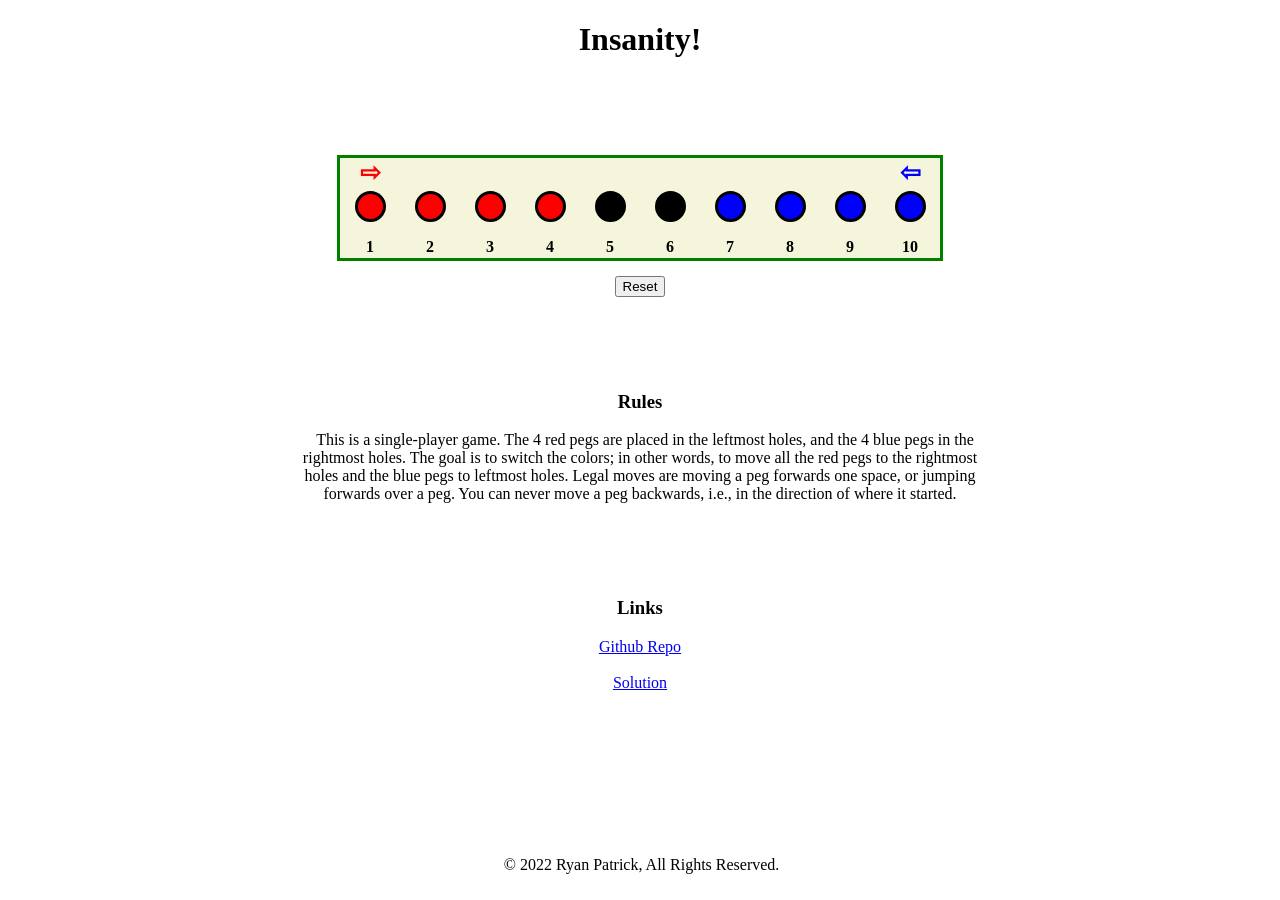
<file: insanity_game/index.html>
<!DOCTYPE html>
<html lang="en">
<head>
    <meta foo="time stamp: (2022-04-01 01:50:00 Ryan Patrick)">
    <meta charset="UTF-8">
    <title>Insanity Game</title>
    <meta name="viewport" content="width=device-width, initial-scale=1.0">
    <link rel="stylesheet" href="styles.css"></link>
</head>
<body>
    <h1 class="title">Insanity!</h1>
    <div class="padding"></div>
    <div class="rectangle grid-container">
        <div class="label arrow1">&#x21E8;</div>
        <div class="item item1">
            <div class="circle red" data-hole=0></div>
        </div>
        <p class="label a">1</p>
        <div class="item item2">
            <div class="circle red" data-hole=1></div>
        </div>
        <p class="label b">2</p>
        <div class="item item3">
            <div class="circle red" data-hole=2></div>
        </div>
        <p class="label c">3</p>
        <div class="item item4">
            <div class="circle red" data-hole=3></div>
        </div>
        <p class="label d">4</p>
        <div class="item item5">
            <div class="circle" data-hole=4></div>
        </div>
        <p class="label e">5</p>
        <div class="item item6">
            <div class="circle" data-hole=5></div>
        </div>
        <p class="label f">6</p>
        <div class="item item7">
            <div class="circle blue" data-hole=6></div>
        </div>
        <p class="label g">7</p>
        <div class="item item8">
            <div class="circle blue" data-hole=7></div>
        </div>
        <p class="label h">8</p>
        <div class="item item9">
            <div class="circle blue" data-hole=8></div>
        </div>
        <p class="label i">9</p>
        <div class="label arrow2">&#x21E6;</div>
        <div class="item item10">
            <div class="circle blue" data-hole=9></div>
        </div>
        <p class="label j">10</p>
    </div>
    <div class="small-padding"></div>
    <div class="mid">
        <button onclick="resetBoard()">Reset</button>
    </div>
    <div class="padding"></div>
    <h3 class="title">Rules</h3>
    <p class="message">
        This is a single-player game. The 4 red pegs are placed in the leftmost holes, and the 4 blue pegs in the rightmost holes. 
        The goal is to switch the colors; in other words, to move all the red pegs to the rightmost holes and the blue pegs to leftmost holes.
        Legal moves are moving a peg forwards one space, or jumping forwards over a peg. You can never move a peg backwards, i.e., in the direction of where it started.
    </p>
    <div class="padding"></div>
    <div class="links">
        <h3>Links</h3>
        <a href="https://github.com/Rmoneygit/Insanity_Puzzle" target="_blank">Github Repo</a> <br> <br>
        <a href="solution.html" target="_blank">Solution</a>
    </div>
    <footer>
        <p>&copy 2022 Ryan Patrick, All Rights Reserved.</p>
    </footer>
    <script src="main.js"></script>
</body>
</html>
</file>
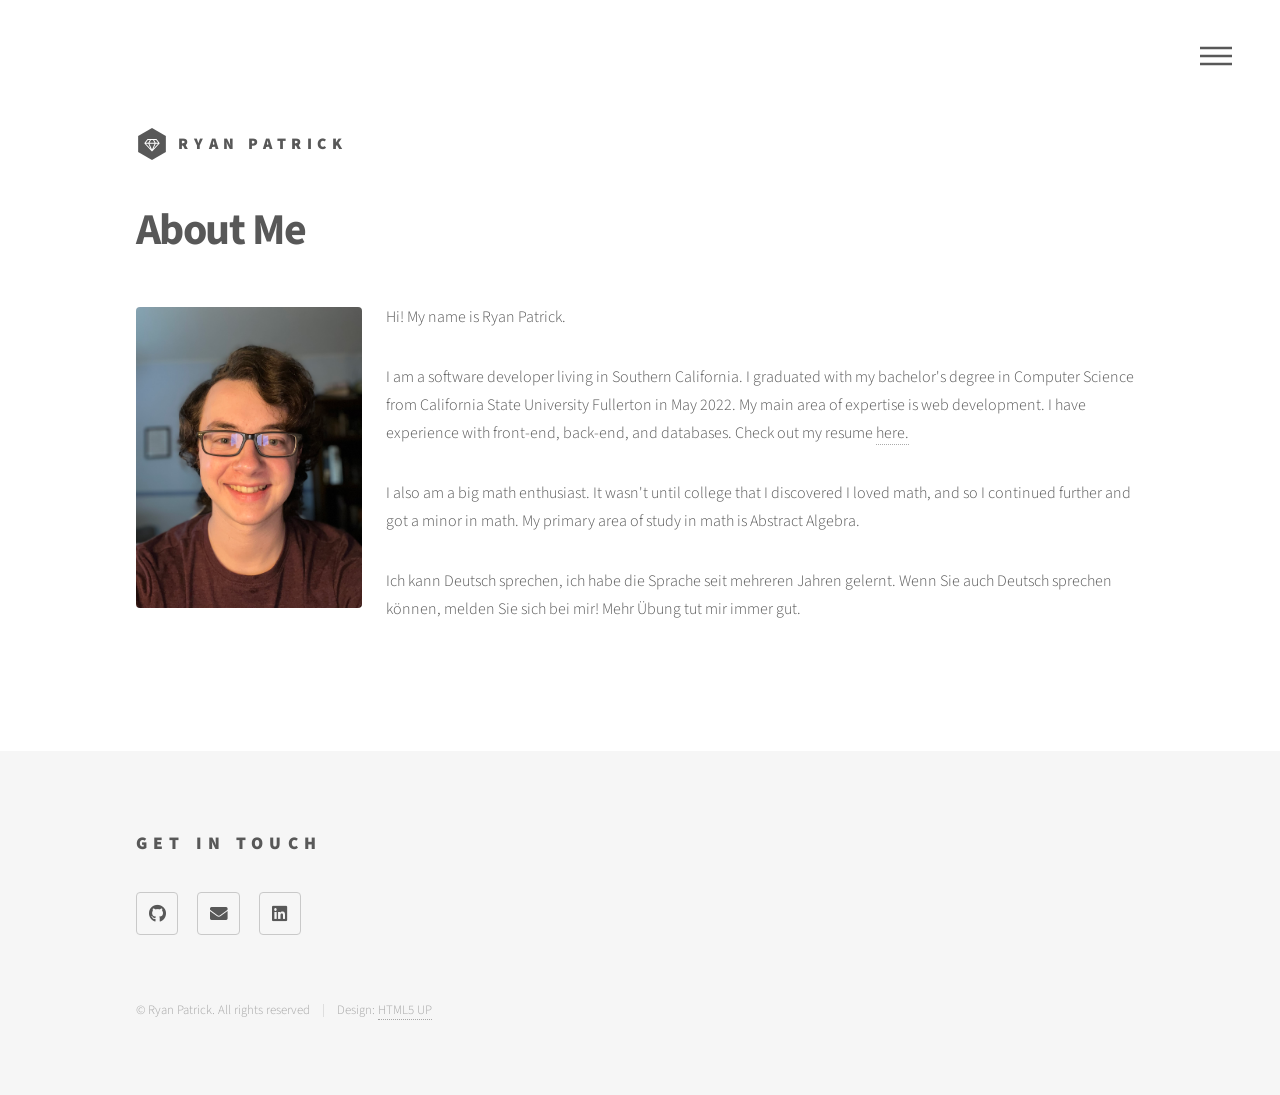
<file: about.html>
<!DOCTYPE HTML>
<!--
	Phantom by HTML5 UP
	html5up.net | @ajlkn
	Free for personal and commercial use under the CCA 3.0 license (html5up.net/license)
-->
<html>
	<head>
		<title>About Section</title>
		<meta charset="utf-8" />
		<meta name="viewport" content="width=device-width, initial-scale=1, user-scalable=no" />
		<link rel="stylesheet" href="assets/css/main.css" />
		<noscript><link rel="stylesheet" href="assets/css/noscript.css" /></noscript>
	</head>
	<body class="is-preload">
		<!-- Wrapper -->
			<div id="wrapper">

				<!-- Header -->
					<header id="header">
						<div class="inner">

							<!-- Logo -->
								<a href="index.html" class="logo">
									<span class="symbol"><img src="images/logo.svg" alt="" /></span><span class="title">Ryan Patrick</span>
								</a>

							<!-- Nav -->
								<nav>
									<ul>
										<li><a href="#menu">Menu</a></li>
									</ul>
								</nav>

						</div>
					</header>

				<!-- Menu -->
                <nav id="menu">
                    <h2>Menu</h2>
                    <ul>
                        <li><a href="index.html">Project Portfolio</a></li>
                        <li><a href="about.html">About</a></li>
                        <li><a href="experience.html">Experience</a></li>
                    </ul>
                </nav>

				<!-- Main -->
					<div id="main">
						<div class="inner">
                            <h1>About Me</h1>
                            <span class="image left" style="width: 250px;"><img src="images/selfportrait.jpg" alt="" /></span>
                            <p>Hi! My name is Ryan Patrick.</p> 
                            <p>I am a software developer living in Southern California. I graduated with my bachelor's degree in Computer Science from California State University Fullerton in May 2022. 
                               My main area of expertise is web development. I have experience with front-end, back-end, and databases. Check out my resume <a href="assets/Resume_Recent.pdf">here.</a>
                            </p>
                            <p> 
                               I also am a big math enthusiast. It wasn't until college that I discovered I loved math, and so I continued further and got a minor in math.
                               My primary area of study in math is Abstract Algebra.
                            </p>
                            <p>
                                Ich kann Deutsch sprechen, ich habe die Sprache seit mehreren Jahren gelernt. Wenn Sie auch Deutsch sprechen können, melden Sie sich bei mir! Mehr Übung tut mir immer gut.
                            </p>
						</div>
					</div>

				<!-- Footer -->
					<footer id="footer">
						<div class="inner">
							<section>
								<h2>Get in Touch</h2>
								<ul class="icons">
									<li><a href="https://github.com/Rmoneygit" class="icon brands style2 fa-github"><span class="label">GitHub</span></a></li>
									<li><a href="mailto: ryanpatrick498@gmail.com" class="icon solid style2 fa-envelope"><span class="label">Email</span></a></li>
									<li><a href="https://www.linkedin.com/in/ryan-patrick-210254220/" class="icon brands style2 fa-linkedin"><span class="label">Linkedin</span></a></li>
								</ul>
							</section>
							<ul class="copyright">
								<li>&copy; Ryan Patrick. All rights reserved</li><li>Design: <a href="http://html5up.net">HTML5 UP</a></li>
							</ul>
						</div>
					</footer>

			</div>

		<!-- Scripts -->
			<script src="assets/js/jquery.min.js"></script>
			<script src="assets/js/browser.min.js"></script>
			<script src="assets/js/breakpoints.min.js"></script>
			<script src="assets/js/util.js"></script>
			<script src="assets/js/main.js"></script>

	</body>
</html>
</file>
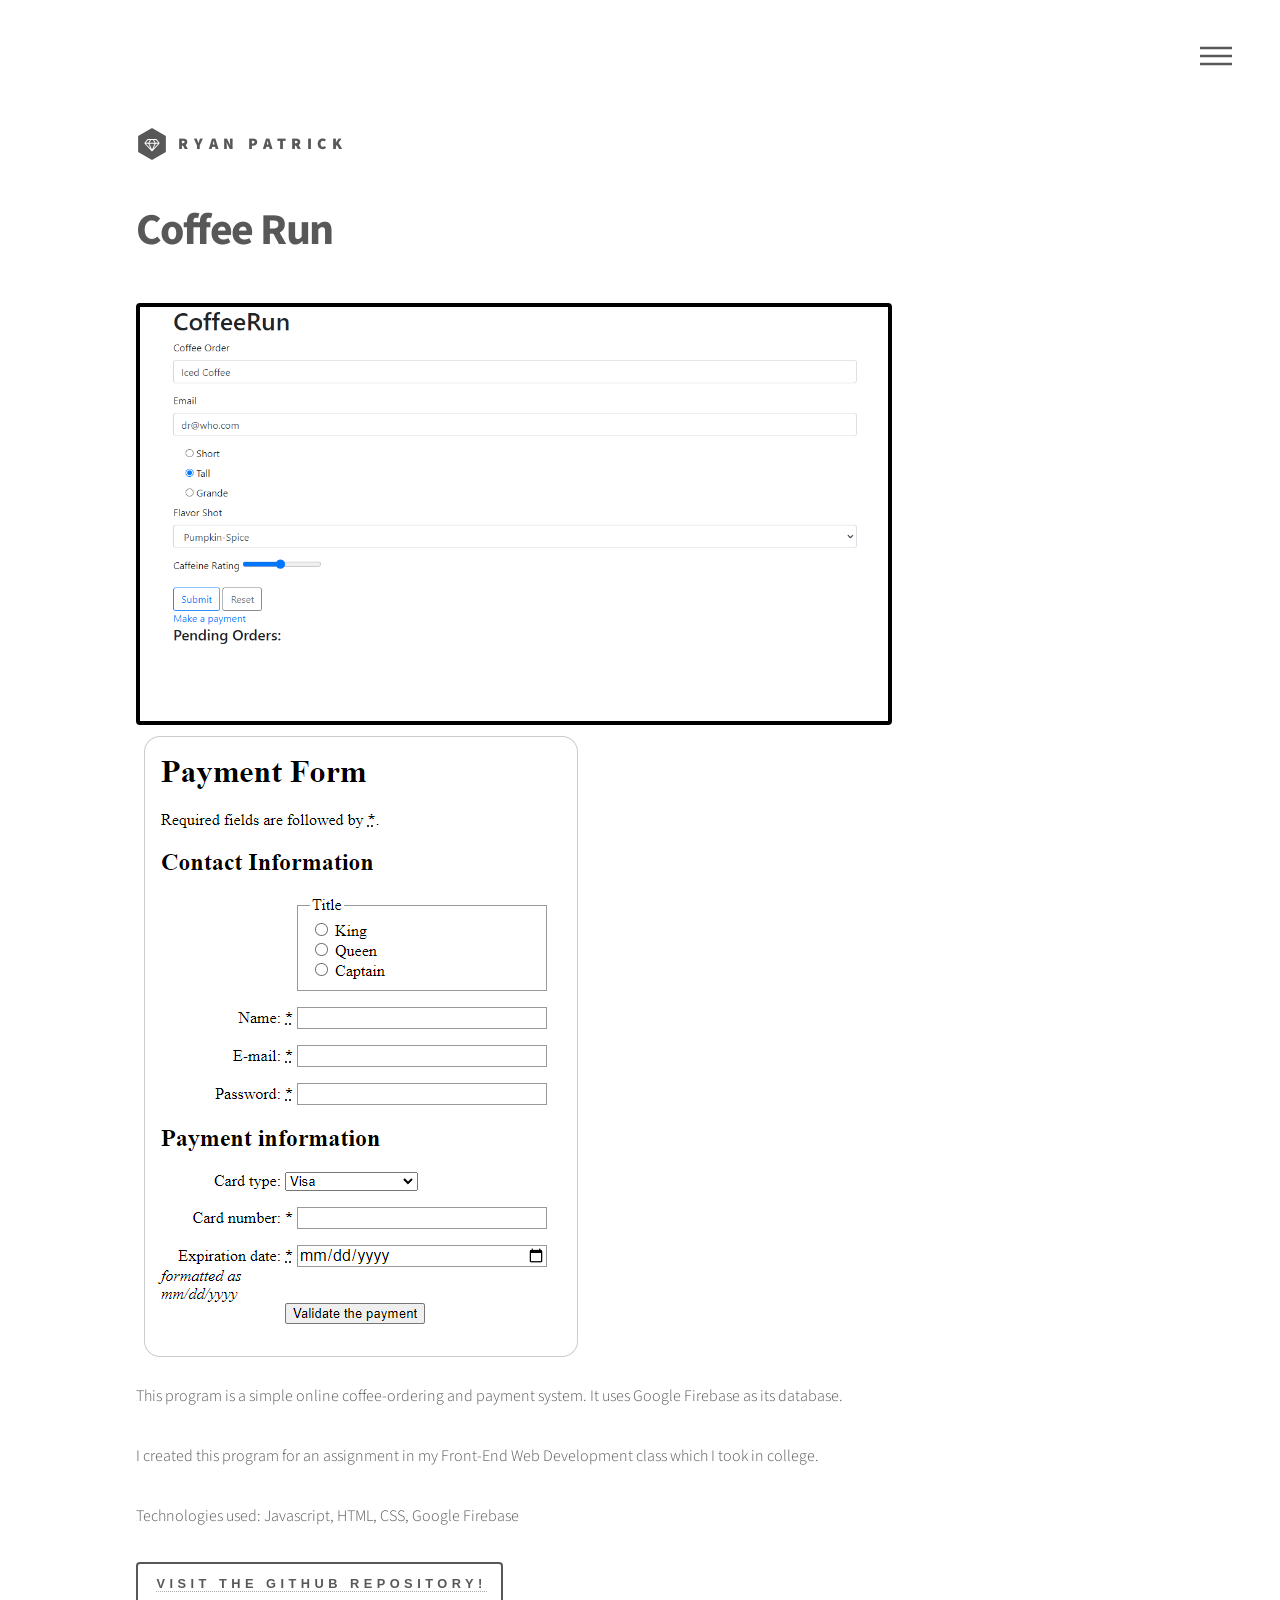
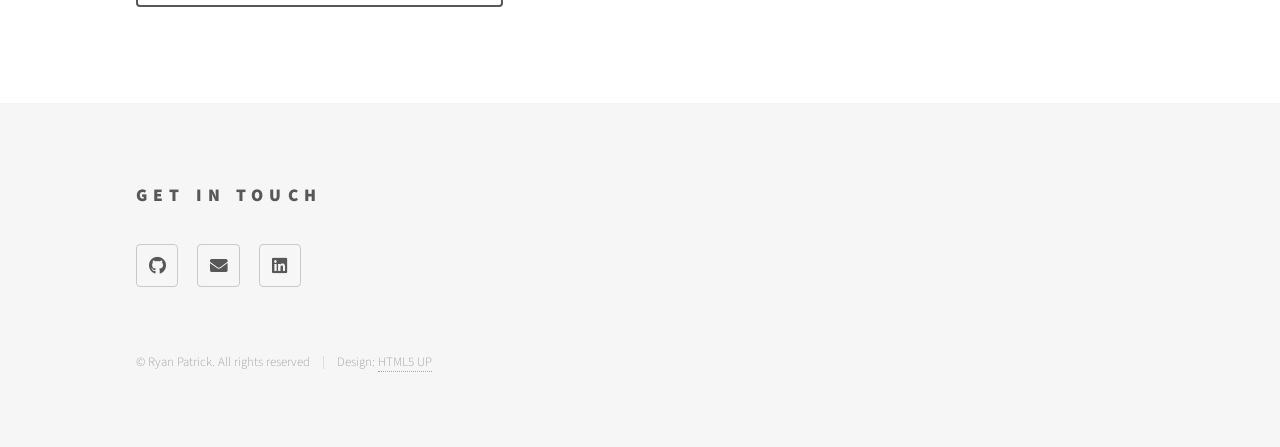
<file: coffeerun.html>
<!DOCTYPE HTML>
<!--
	Phantom by HTML5 UP
	html5up.net | @ajlkn
	Free for personal and commercial use under the CCA 3.0 license (html5up.net/license)
-->
<html>
	<head>
		<title>Coffee Run Description</title>
		<meta charset="utf-8" />
		<meta name="viewport" content="width=device-width, initial-scale=1, user-scalable=no" />
		<link rel="stylesheet" href="assets/css/main.css" />
		<noscript><link rel="stylesheet" href="assets/css/noscript.css" /></noscript>
	</head>
	<body class="is-preload">
		<!-- Wrapper -->
			<div id="wrapper">

				<!-- Header -->
					<header id="header">
						<div class="inner">

							<!-- Logo -->
								<a href="index.html" class="logo">
									<span class="symbol"><img src="images/logo.svg" alt="" /></span><span class="title">Ryan Patrick</span>
								</a>

							<!-- Nav -->
								<nav>
									<ul>
										<li><a href="#menu">Menu</a></li>
									</ul>
								</nav>

						</div>
					</header>

				<!-- Menu -->
				<nav id="menu">
					<h2>Menu</h2>
					<ul>
						<li><a href="index.html">Project Portfolio</a></li>
						<li><a href="about.html">About</a></li>
						<li><a href="experience.html">Experience</a></li>
					</ul>
				</nav>

				<!-- Main -->
					<div id="main">
						<div class="inner">
							<h1>Coffee Run</h1>
							<span class="image"><img class="border" src="images/CoffeeRunLeft.PNG" alt="" /></span><span class="image"><img src="images/CoffeeRunRight.PNG" alt="" /></span>
							<p>This program is a simple online coffee-ordering and payment system. It uses Google Firebase as its database.</p>
							<p>I created this program for an assignment in my Front-End Web Development class which I took in college.</p>
                            <p>Technologies used: Javascript, HTML, CSS, Google Firebase</p>
							<button><a href="https://github.com/Rmoneygit/CPSC-349-01-Homework-4-Coffee-Run-Firebase">Visit the Github repository!</a></button>
						</div>
					</div>

				<!-- Footer -->
				<footer id="footer">
					<div class="inner">
						<section>
							<h2>Get in Touch</h2>
							<ul class="icons">
								<li><a href="https://github.com/Rmoneygit" class="icon brands style2 fa-github"><span class="label">GitHub</span></a></li>
								<li><a href="mailto: ryanpatrick498@gmail.com" class="icon solid style2 fa-envelope"><span class="label">Email</span></a></li>
								<li><a href="https://www.linkedin.com/in/ryan-patrick-210254220/" class="icon brands style2 fa-linkedin"><span class="label">Linkedin</span></a></li>
							</ul>
						</section>
						<ul class="copyright">
							<li>&copy; Ryan Patrick. All rights reserved</li><li>Design: <a href="http://html5up.net">HTML5 UP</a></li>
						</ul>
					</div>
				</footer>

			</div>

		<!-- Scripts -->
			<script src="assets/js/jquery.min.js"></script>
			<script src="assets/js/browser.min.js"></script>
			<script src="assets/js/breakpoints.min.js"></script>
			<script src="assets/js/util.js"></script>
			<script src="assets/js/main.js"></script>

	</body>
</html>
</file>
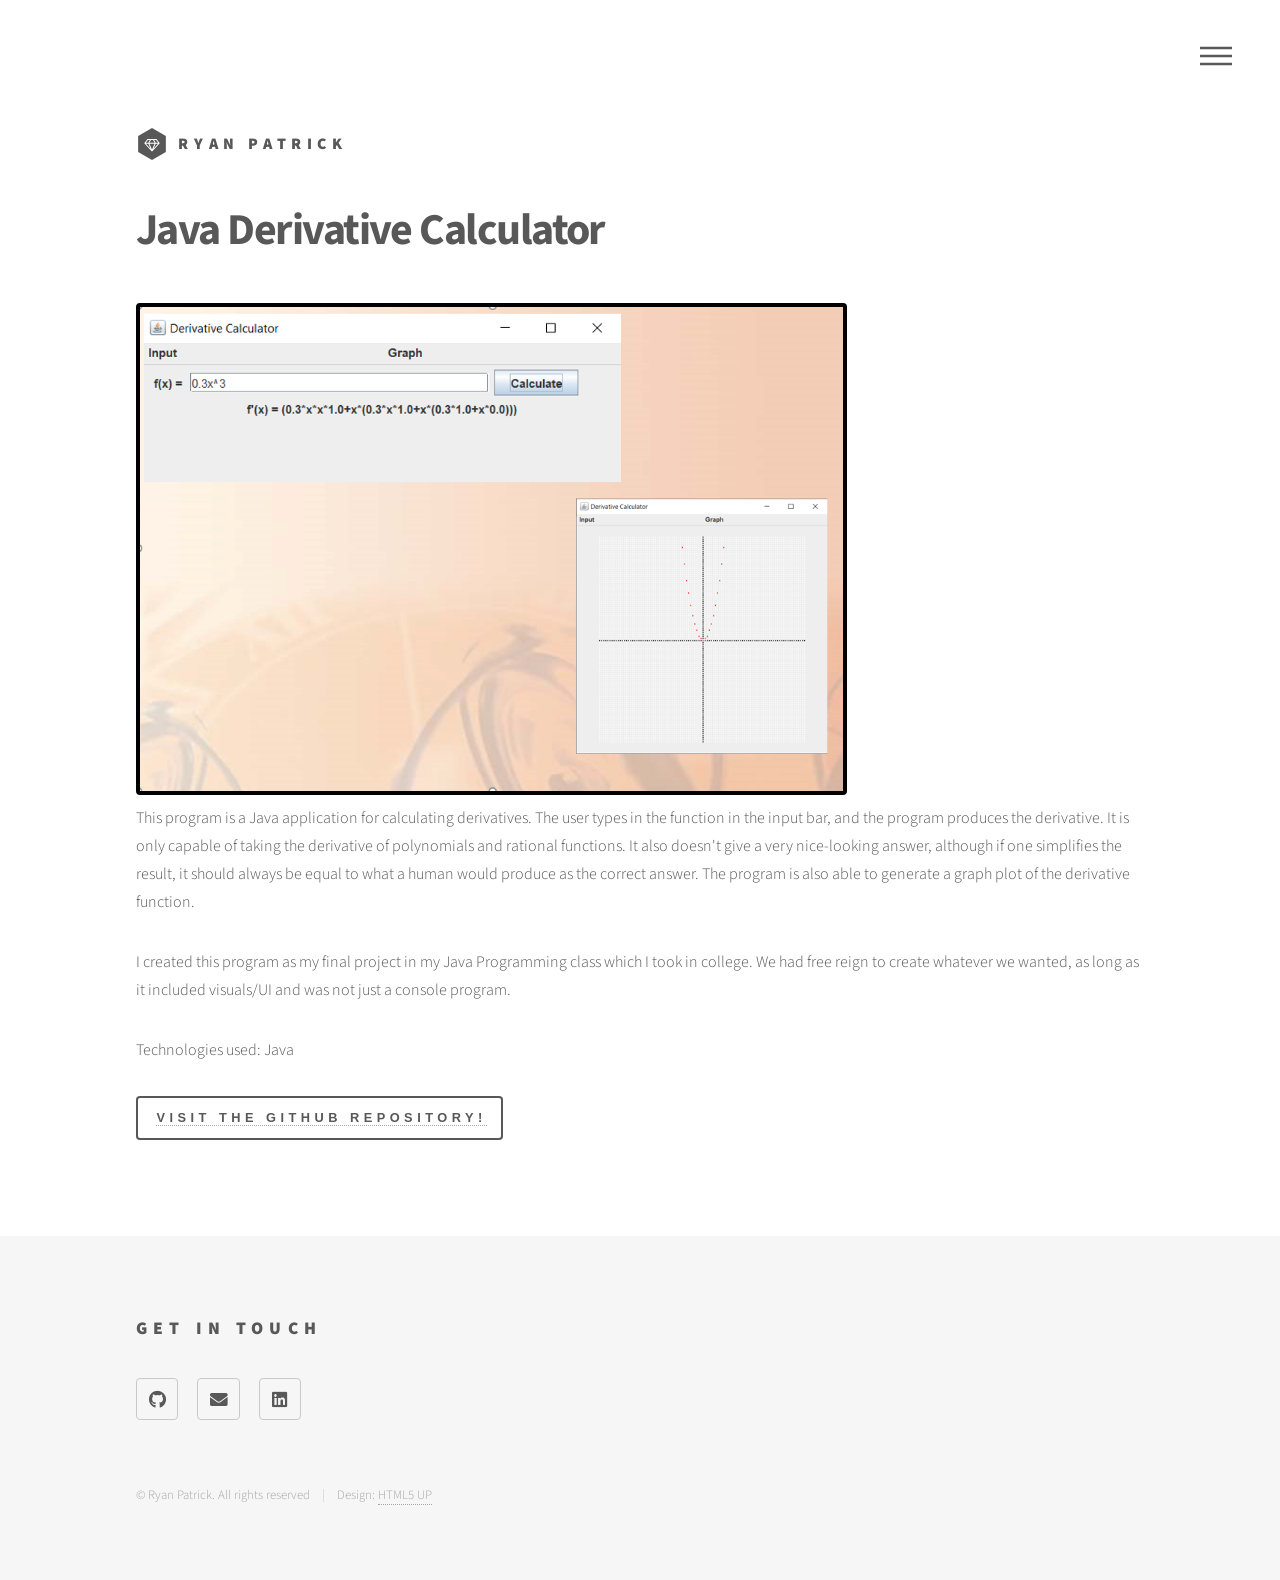
<file: derivative_calculator.html>
<!DOCTYPE HTML>
<!--
	Phantom by HTML5 UP
	html5up.net | @ajlkn
	Free for personal and commercial use under the CCA 3.0 license (html5up.net/license)
-->
<html>
	<head>
		<title>Java Derivative Calculator Description</title>
		<meta charset="utf-8" />
		<meta name="viewport" content="width=device-width, initial-scale=1, user-scalable=no" />
		<link rel="stylesheet" href="assets/css/main.css" />
		<noscript><link rel="stylesheet" href="assets/css/noscript.css" /></noscript>
	</head>
	<body class="is-preload">
		<!-- Wrapper -->
			<div id="wrapper">

				<!-- Header -->
					<header id="header">
						<div class="inner">

							<!-- Logo -->
								<a href="index.html" class="logo">
									<span class="symbol"><img src="images/logo.svg" alt="" /></span><span class="title">Ryan Patrick</span>
								</a>

							<!-- Nav -->
								<nav>
									<ul>
										<li><a href="#menu">Menu</a></li>
									</ul>
								</nav>

						</div>
					</header>

				<!-- Menu -->
				<nav id="menu">
					<h2>Menu</h2>
					<ul>
						<li><a href="index.html">Project Portfolio</a></li>
						<li><a href="about.html">About</a></li>
						<li><a href="experience.html">Experience</a></li>
					</ul>
				</nav>

				<!-- Main -->
					<div id="main">
						<div class="inner">
							<h1>Java Derivative Calculator</h1>
							<span class="image"><img class="border" src="images/Derivative.PNG" alt="" /></span>
							<p>This program is a Java application for calculating derivatives. The user types in the function in the input bar, and the program produces the derivative. It is only capable of taking the derivative of polynomials and rational functions. It also doesn't give a very nice-looking answer, although if one simplifies the result, it should always be equal to what a human would produce as the correct answer. The program is also able to generate a graph plot of the derivative function.</p>
							<p>I created this program as my final project in my Java Programming class which I took in college. We had free reign to create whatever we wanted, as long as it included visuals/UI and was not just a console program.</p>
                            <p>Technologies used: Java</p>
							<button><a href="https://github.com/Rmoneygit/Derivative_Calculator">Visit the Github repository!</a></button>
						</div>
					</div>

				<!-- Footer -->
				<footer id="footer">
					<div class="inner">
						<section>
							<h2>Get in Touch</h2>
							<ul class="icons">
								<li><a href="https://github.com/Rmoneygit" class="icon brands style2 fa-github"><span class="label">GitHub</span></a></li>
								<li><a href="mailto: ryanpatrick498@gmail.com" class="icon solid style2 fa-envelope"><span class="label">Email</span></a></li>
								<li><a href="https://www.linkedin.com/in/ryan-patrick-210254220/" class="icon brands style2 fa-linkedin"><span class="label">Linkedin</span></a></li>
							</ul>
						</section>
						<ul class="copyright">
							<li>&copy; Ryan Patrick. All rights reserved</li><li>Design: <a href="http://html5up.net">HTML5 UP</a></li>
						</ul>
					</div>
				</footer>

			</div>

		<!-- Scripts -->
			<script src="assets/js/jquery.min.js"></script>
			<script src="assets/js/browser.min.js"></script>
			<script src="assets/js/breakpoints.min.js"></script>
			<script src="assets/js/util.js"></script>
			<script src="assets/js/main.js"></script>

	</body>
</html>
</file>
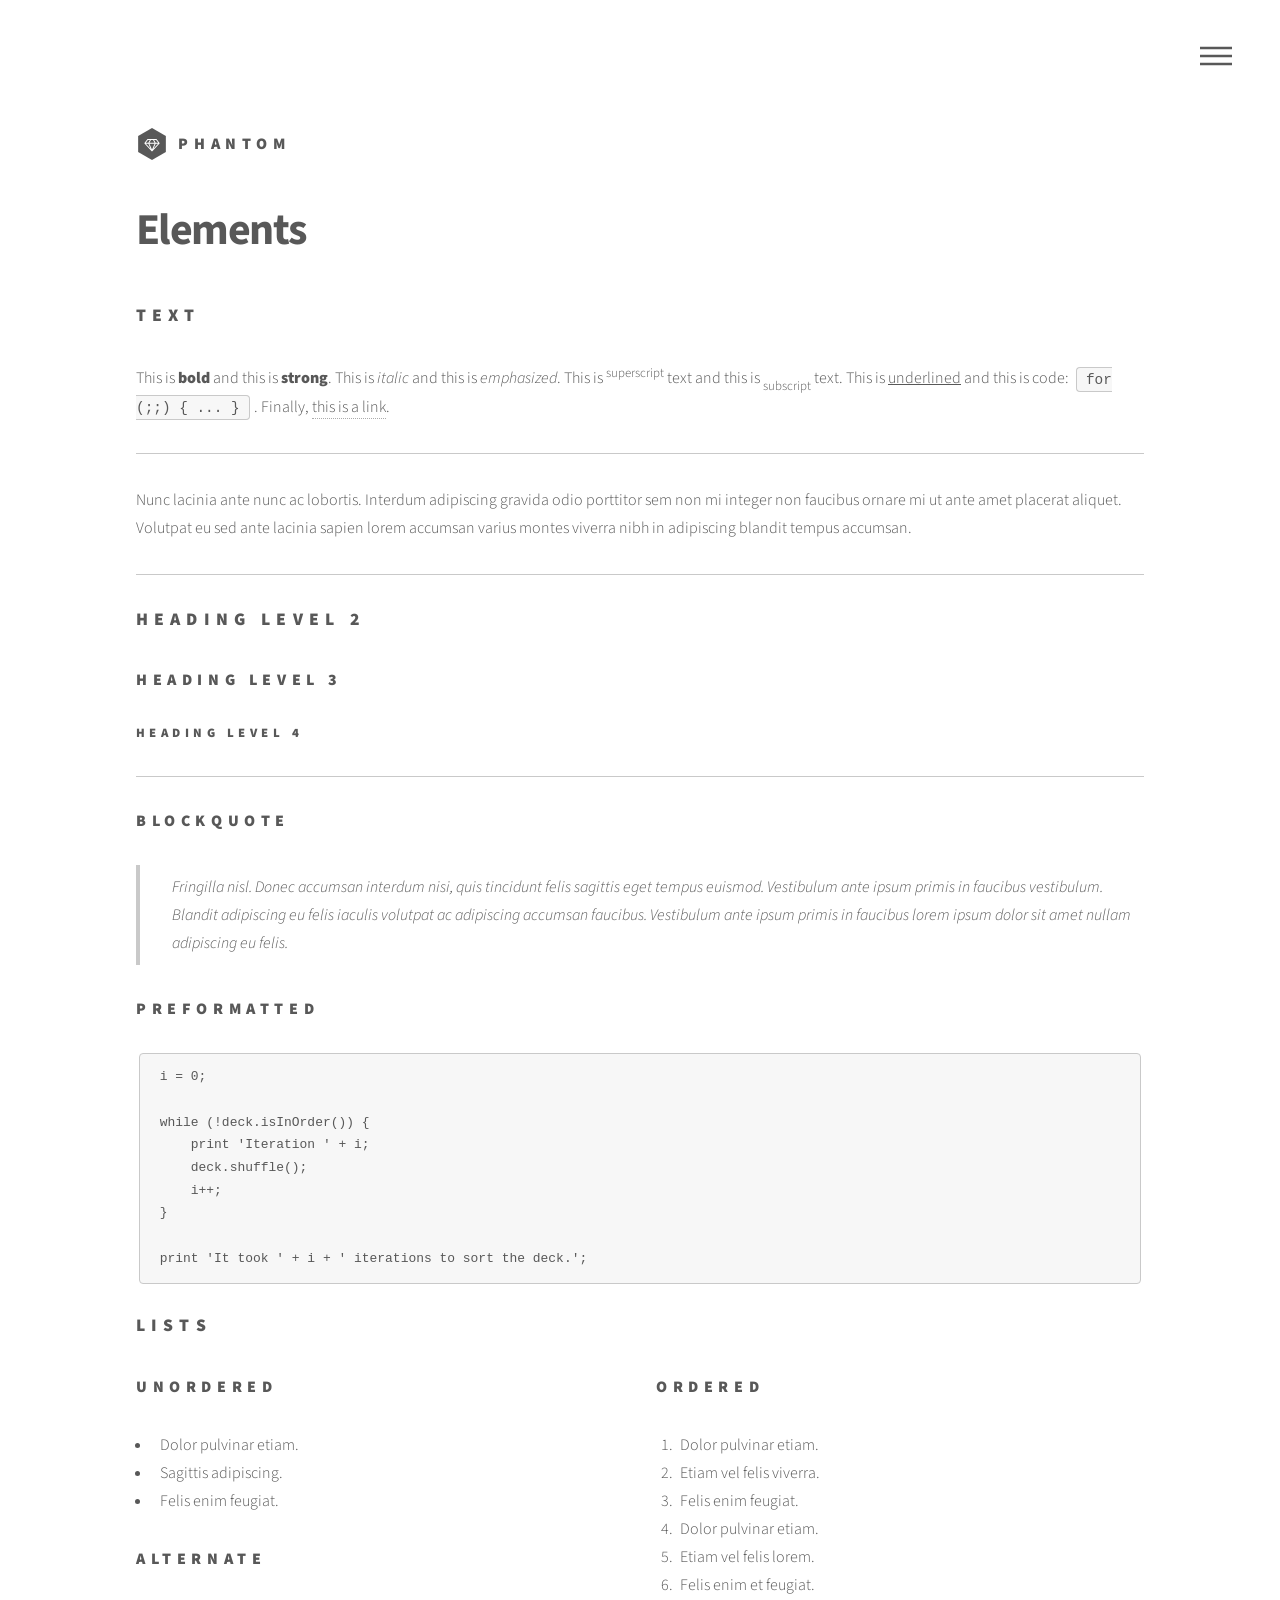
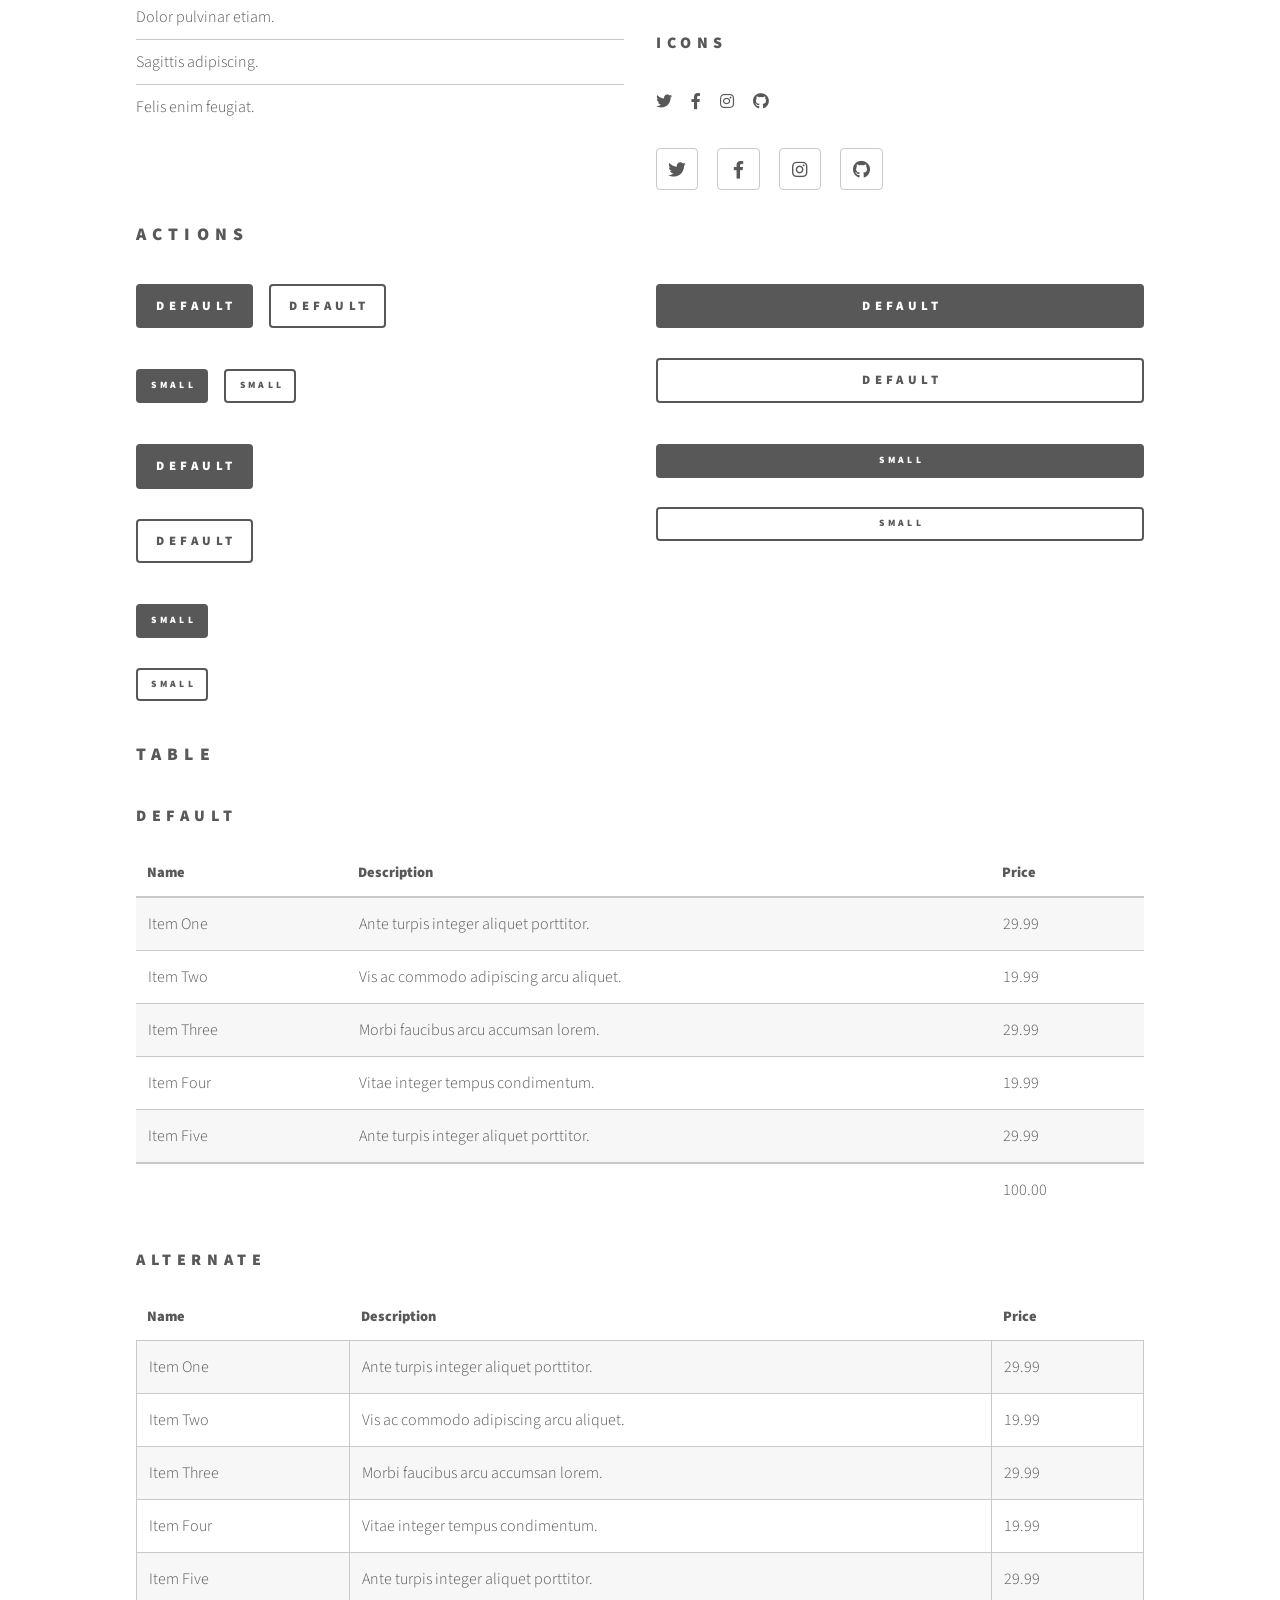
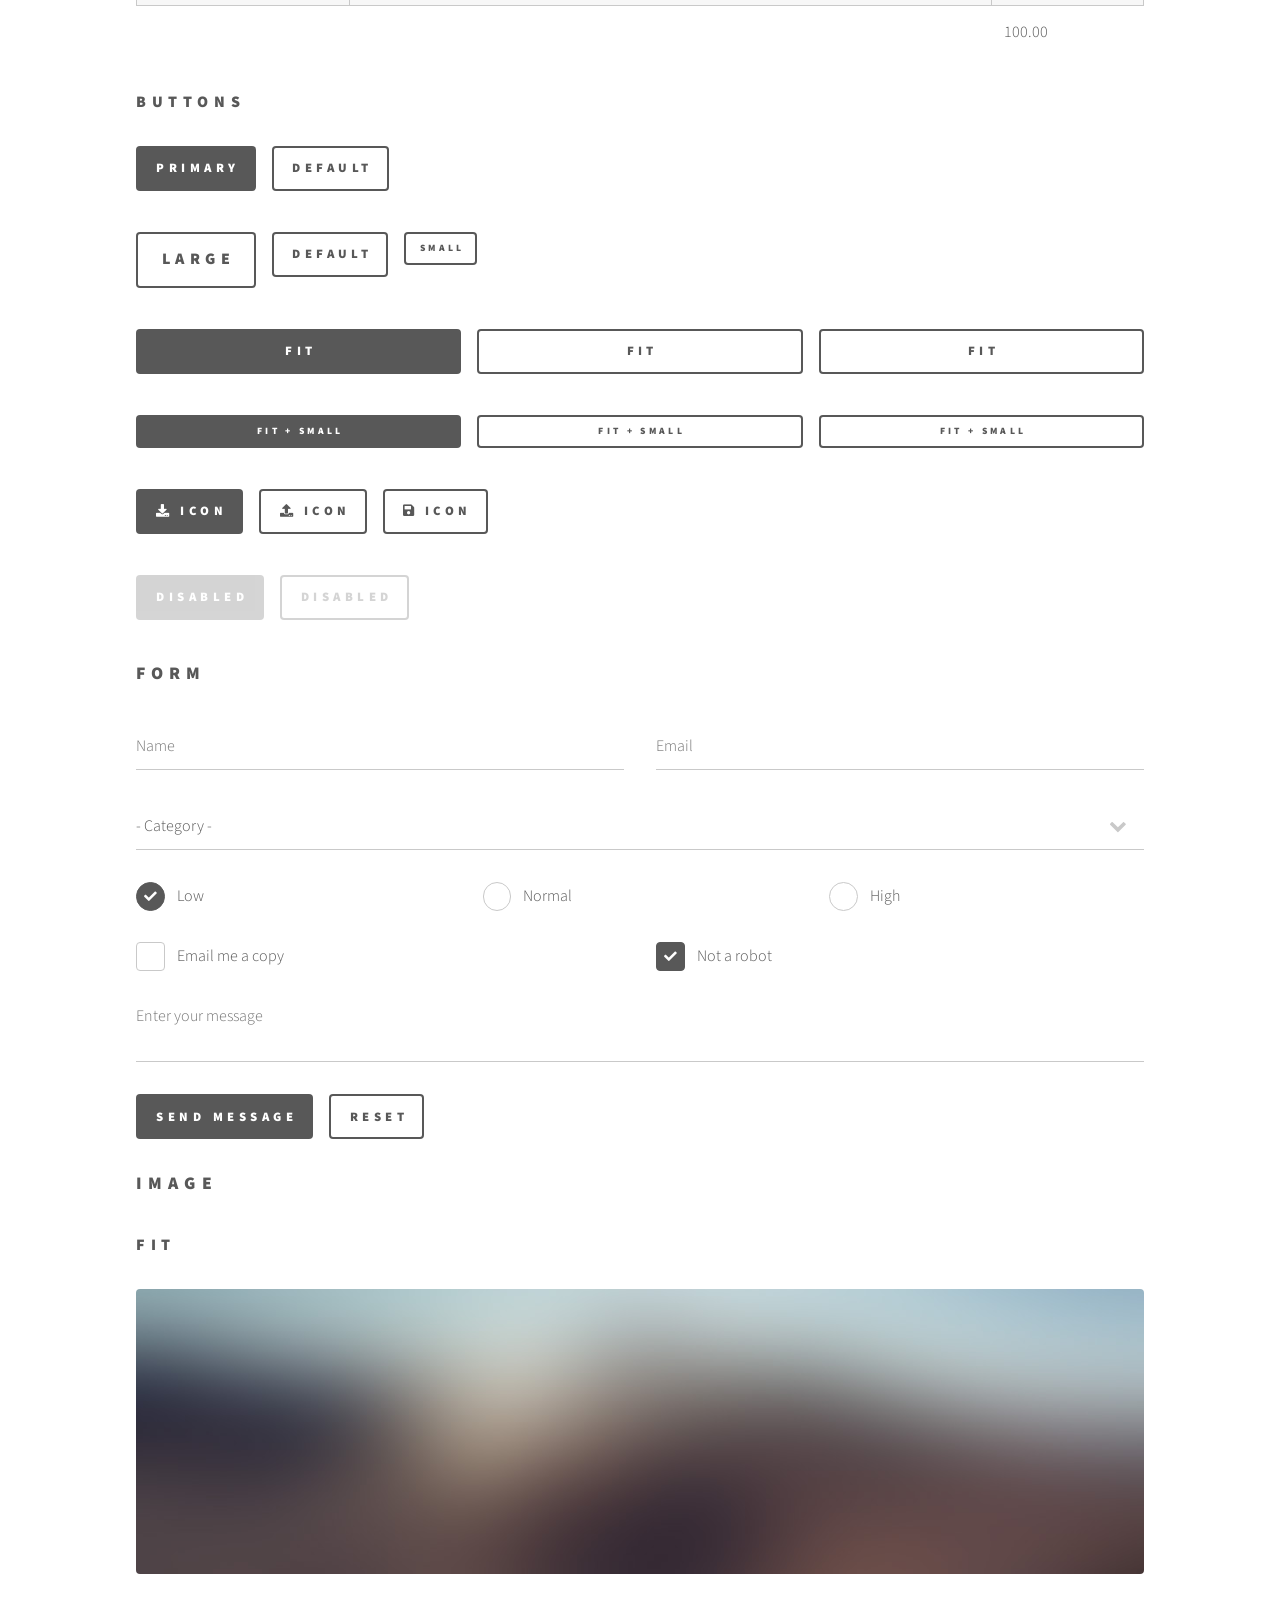
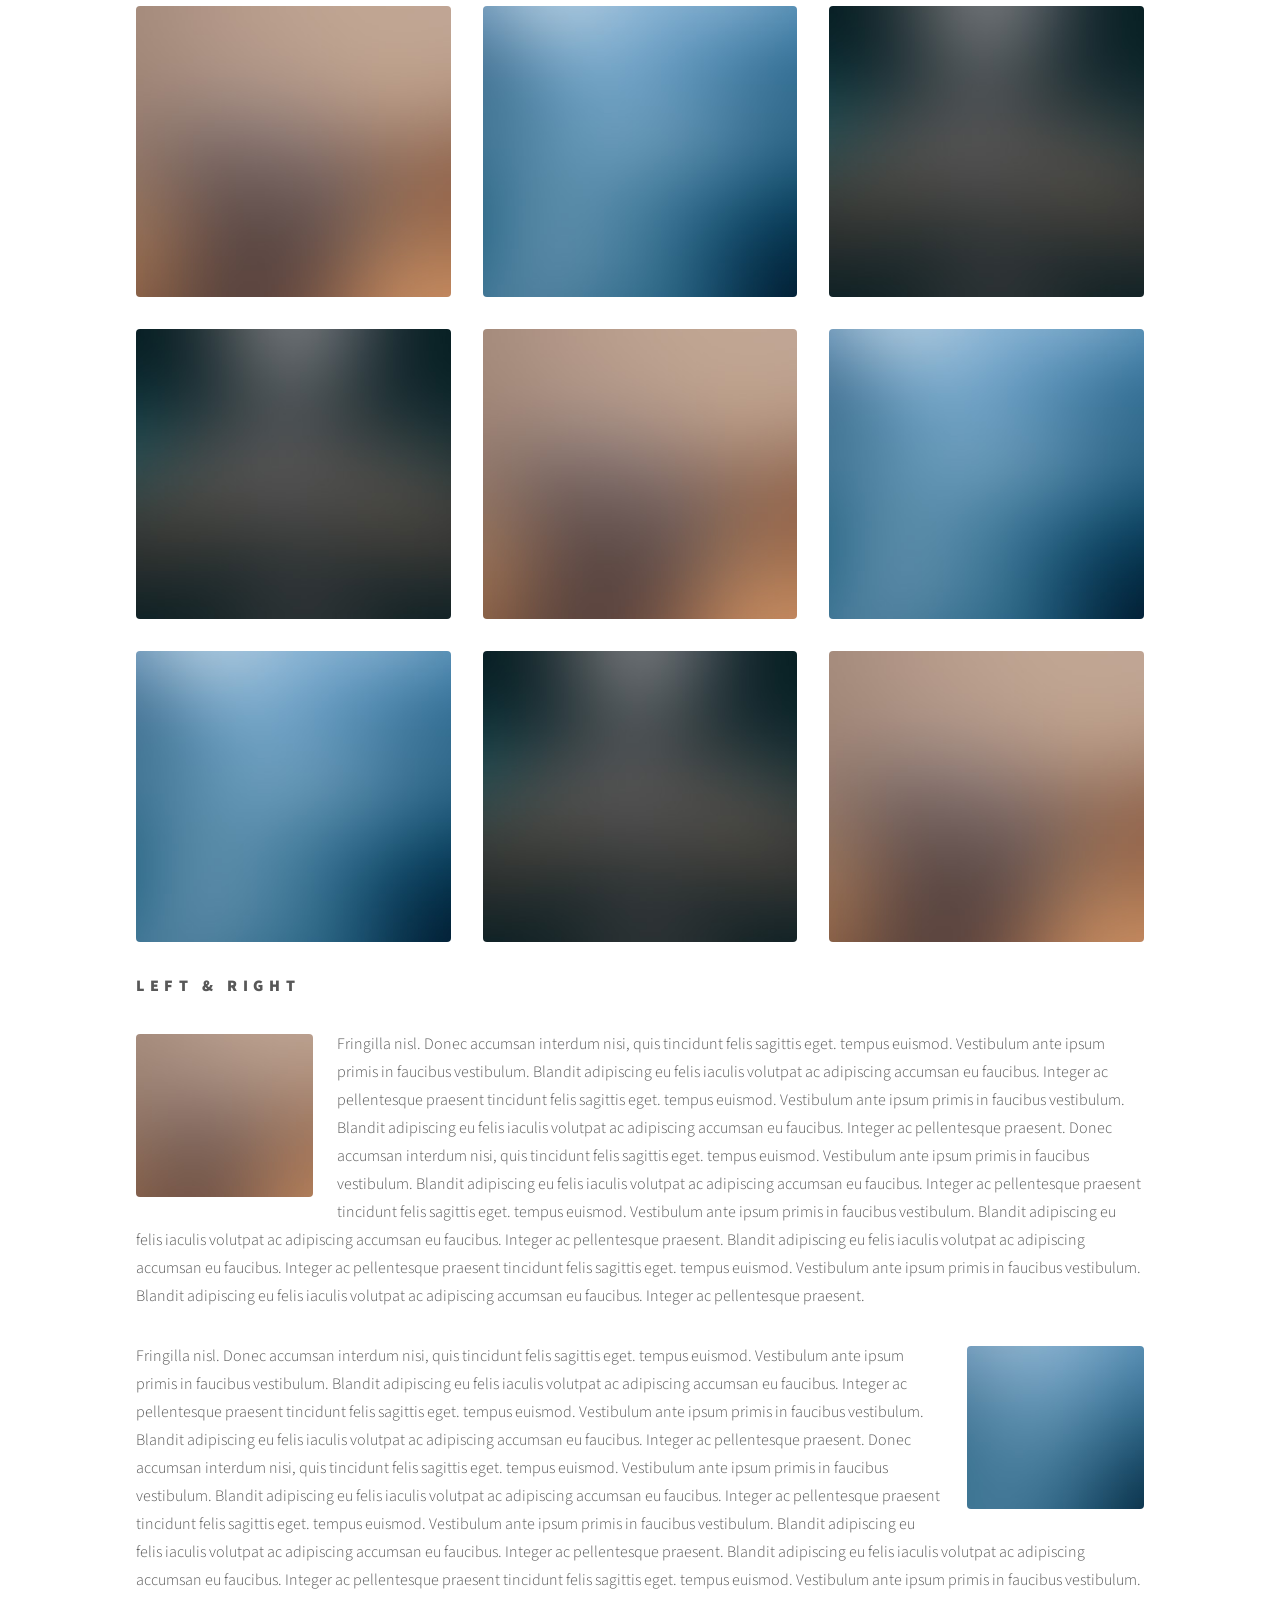
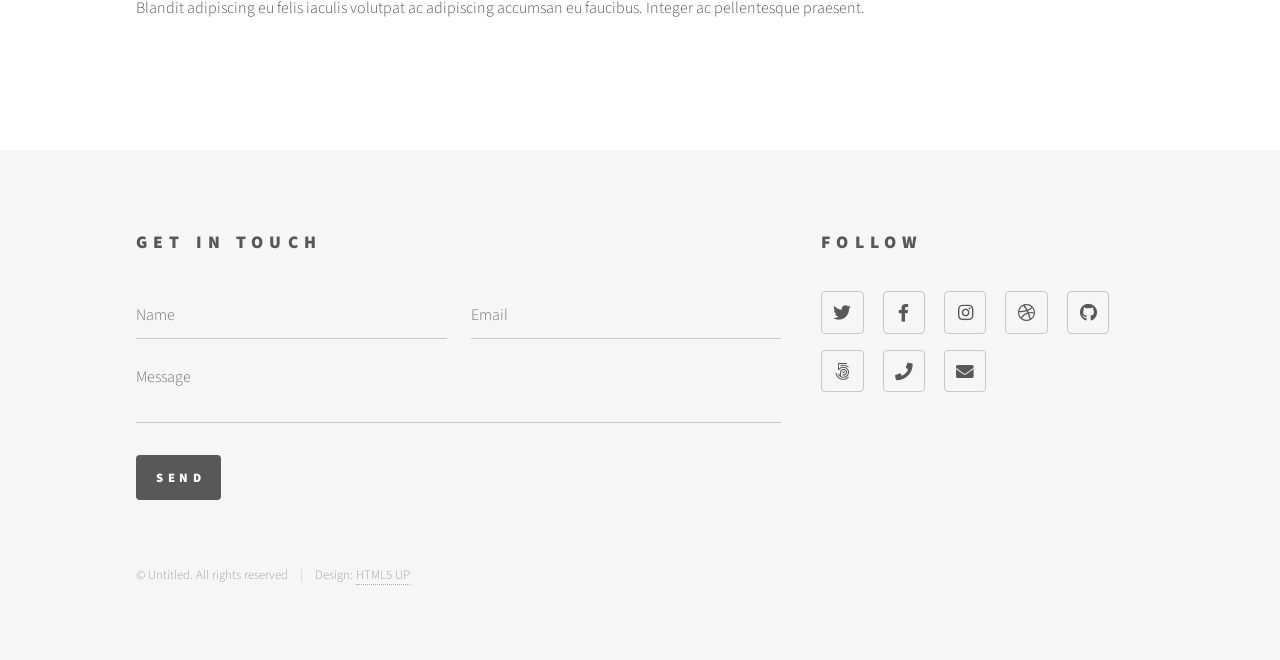
<file: elements.html>
<!DOCTYPE HTML>
<!--
	Phantom by HTML5 UP
	html5up.net | @ajlkn
	Free for personal and commercial use under the CCA 3.0 license (html5up.net/license)
-->
<html>
	<head>
		<title>Elements - Phantom by HTML5 UP</title>
		<meta charset="utf-8" />
		<meta name="viewport" content="width=device-width, initial-scale=1, user-scalable=no" />
		<link rel="stylesheet" href="assets/css/main.css" />
		<noscript><link rel="stylesheet" href="assets/css/noscript.css" /></noscript>
	</head>
	<body class="is-preload">
		<!-- Wrapper -->
			<div id="wrapper">

				<!-- Header -->
					<header id="header">
						<div class="inner">

							<!-- Logo -->
								<a href="index.html" class="logo">
									<span class="symbol"><img src="images/logo.svg" alt="" /></span><span class="title">Phantom</span>
								</a>

							<!-- Nav -->
								<nav>
									<ul>
										<li><a href="#menu">Menu</a></li>
									</ul>
								</nav>

						</div>
					</header>

				<!-- Menu -->
					<nav id="menu">
						<h2>Menu</h2>
						<ul>
							<li><a href="index.html">Home</a></li>
							<li><a href="generic.html">Ipsum veroeros</a></li>
							<li><a href="generic.html">Tempus etiam</a></li>
							<li><a href="generic.html">Consequat dolor</a></li>
							<li><a href="elements.html">Elements</a></li>
						</ul>
					</nav>

				<!-- Main -->
					<div id="main">
						<div class="inner">
							<h1>Elements</h1>

							<!-- Text -->
								<section>
									<h2>Text</h2>
									<p>This is <b>bold</b> and this is <strong>strong</strong>. This is <i>italic</i> and this is <em>emphasized</em>.
									This is <sup>superscript</sup> text and this is <sub>subscript</sub> text.
									This is <u>underlined</u> and this is code: <code>for (;;) { ... }</code>. Finally, <a href="#">this is a link</a>.</p>
									<hr />
									<p>Nunc lacinia ante nunc ac lobortis. Interdum adipiscing gravida odio porttitor sem non mi integer non faucibus ornare mi ut ante amet placerat aliquet. Volutpat eu sed ante lacinia sapien lorem accumsan varius montes viverra nibh in adipiscing blandit tempus accumsan.</p>
									<hr />
									<h2>Heading Level 2</h2>
									<h3>Heading Level 3</h3>
									<h4>Heading Level 4</h4>
									<hr />
									<h3>Blockquote</h3>
									<blockquote>Fringilla nisl. Donec accumsan interdum nisi, quis tincidunt felis sagittis eget tempus euismod. Vestibulum ante ipsum primis in faucibus vestibulum. Blandit adipiscing eu felis iaculis volutpat ac adipiscing accumsan faucibus. Vestibulum ante ipsum primis in faucibus lorem ipsum dolor sit amet nullam adipiscing eu felis.</blockquote>
									<h3>Preformatted</h3>
									<pre><code>i = 0;

while (!deck.isInOrder()) {
    print 'Iteration ' + i;
    deck.shuffle();
    i++;
}

print 'It took ' + i + ' iterations to sort the deck.';</code></pre>
								</section>

							<!-- Lists -->
								<section>
									<h2>Lists</h2>
									<div class="row">
										<div class="col-6 col-12-medium">
											<h3>Unordered</h3>
											<ul>
												<li>Dolor pulvinar etiam.</li>
												<li>Sagittis adipiscing.</li>
												<li>Felis enim feugiat.</li>
											</ul>
											<h3>Alternate</h3>
											<ul class="alt">
												<li>Dolor pulvinar etiam.</li>
												<li>Sagittis adipiscing.</li>
												<li>Felis enim feugiat.</li>
											</ul>
										</div>
										<div class="col-6 col-12-medium">
											<h3>Ordered</h3>
											<ol>
												<li>Dolor pulvinar etiam.</li>
												<li>Etiam vel felis viverra.</li>
												<li>Felis enim feugiat.</li>
												<li>Dolor pulvinar etiam.</li>
												<li>Etiam vel felis lorem.</li>
												<li>Felis enim et feugiat.</li>
											</ol>
											<h3>Icons</h3>
											<ul class="icons">
												<li><a href="#" class="icon brands style1 fa-twitter"><span class="label">Twitter</span></a></li>
												<li><a href="#" class="icon brands style1 fa-facebook-f"><span class="label">Facebook</span></a></li>
												<li><a href="#" class="icon brands style1 fa-instagram"><span class="label">Instagram</span></a></li>
												<li><a href="#" class="icon brands style1 fa-github"><span class="label">Github</span></a></li>
											</ul>
											<ul class="icons">
												<li><a href="#" class="icon brands style2 fa-twitter"><span class="label">Twitter</span></a></li>
												<li><a href="#" class="icon brands style2 fa-facebook-f"><span class="label">Facebook</span></a></li>
												<li><a href="#" class="icon brands style2 fa-instagram"><span class="label">Instagram</span></a></li>
												<li><a href="#" class="icon brands style2 fa-github"><span class="label">Github</span></a></li>
											</ul>
										</div>
									</div>
									<h2>Actions</h2>
									<div class="row">
										<div class="col-6 col-12-medium">
											<ul class="actions">
												<li><a href="#" class="button primary">Default</a></li>
												<li><a href="#" class="button">Default</a></li>
											</ul>
											<ul class="actions small">
												<li><a href="#" class="button primary small">Small</a></li>
												<li><a href="#" class="button small">Small</a></li>
											</ul>
											<ul class="actions stacked">
												<li><a href="#" class="button primary">Default</a></li>
												<li><a href="#" class="button">Default</a></li>
											</ul>
											<ul class="actions stacked">
												<li><a href="#" class="button primary small">Small</a></li>
												<li><a href="#" class="button small">Small</a></li>
											</ul>
										</div>
										<div class="col-6 col-12-medium">
											<ul class="actions stacked">
												<li><a href="#" class="button primary fit">Default</a></li>
												<li><a href="#" class="button fit">Default</a></li>
											</ul>
											<ul class="actions stacked">
												<li><a href="#" class="button primary small fit">Small</a></li>
												<li><a href="#" class="button small fit">Small</a></li>
											</ul>
										</div>
									</div>
								</section>

							<!-- Table -->
								<section>
									<h2>Table</h2>
									<h3>Default</h3>
									<div class="table-wrapper">
										<table>
											<thead>
												<tr>
													<th>Name</th>
													<th>Description</th>
													<th>Price</th>
												</tr>
											</thead>
											<tbody>
												<tr>
													<td>Item One</td>
													<td>Ante turpis integer aliquet porttitor.</td>
													<td>29.99</td>
												</tr>
												<tr>
													<td>Item Two</td>
													<td>Vis ac commodo adipiscing arcu aliquet.</td>
													<td>19.99</td>
												</tr>
												<tr>
													<td>Item Three</td>
													<td> Morbi faucibus arcu accumsan lorem.</td>
													<td>29.99</td>
												</tr>
												<tr>
													<td>Item Four</td>
													<td>Vitae integer tempus condimentum.</td>
													<td>19.99</td>
												</tr>
												<tr>
													<td>Item Five</td>
													<td>Ante turpis integer aliquet porttitor.</td>
													<td>29.99</td>
												</tr>
											</tbody>
											<tfoot>
												<tr>
													<td colspan="2"></td>
													<td>100.00</td>
												</tr>
											</tfoot>
										</table>
									</div>

									<h3>Alternate</h3>
									<div class="table-wrapper">
										<table class="alt">
											<thead>
												<tr>
													<th>Name</th>
													<th>Description</th>
													<th>Price</th>
												</tr>
											</thead>
											<tbody>
												<tr>
													<td>Item One</td>
													<td>Ante turpis integer aliquet porttitor.</td>
													<td>29.99</td>
												</tr>
												<tr>
													<td>Item Two</td>
													<td>Vis ac commodo adipiscing arcu aliquet.</td>
													<td>19.99</td>
												</tr>
												<tr>
													<td>Item Three</td>
													<td> Morbi faucibus arcu accumsan lorem.</td>
													<td>29.99</td>
												</tr>
												<tr>
													<td>Item Four</td>
													<td>Vitae integer tempus condimentum.</td>
													<td>19.99</td>
												</tr>
												<tr>
													<td>Item Five</td>
													<td>Ante turpis integer aliquet porttitor.</td>
													<td>29.99</td>
												</tr>
											</tbody>
											<tfoot>
												<tr>
													<td colspan="2"></td>
													<td>100.00</td>
												</tr>
											</tfoot>
										</table>
									</div>
								</section>

							<!-- Buttons -->
								<section>
									<h3>Buttons</h3>
									<ul class="actions">
										<li><a href="#" class="button primary">Primary</a></li>
										<li><a href="#" class="button">Default</a></li>
									</ul>
									<ul class="actions">
										<li><a href="#" class="button large">Large</a></li>
										<li><a href="#" class="button">Default</a></li>
										<li><a href="#" class="button small">Small</a></li>
									</ul>
									<ul class="actions fit">
										<li><a href="#" class="button primary fit">Fit</a></li>
										<li><a href="#" class="button fit">Fit</a></li>
										<li><a href="#" class="button fit">Fit</a></li>
									</ul>
									<ul class="actions fit small">
										<li><a href="#" class="button primary fit small">Fit + Small</a></li>
										<li><a href="#" class="button fit small">Fit + Small</a></li>
										<li><a href="#" class="button fit small">Fit + Small</a></li>
									</ul>
									<ul class="actions">
										<li><a href="#" class="button primary icon solid fa-download">Icon</a></li>
										<li><a href="#" class="button icon solid fa-upload">Icon</a></li>
										<li><a href="#" class="button icon solid fa-save">Icon</a></li>
									</ul>
									<ul class="actions">
										<li><span class="button primary disabled">Disabled</span></li>
										<li><span class="button disabled">Disabled</span></li>
									</ul>
								</section>

							<!-- Form -->
								<section>
									<h2>Form</h2>
									<form method="post" action="#">
										<div class="row gtr-uniform">
											<div class="col-6 col-12-xsmall">
												<input type="text" name="demo-name" id="demo-name" value="" placeholder="Name" />
											</div>
											<div class="col-6 col-12-xsmall">
												<input type="email" name="demo-email" id="demo-email" value="" placeholder="Email" />
											</div>
											<div class="col-12">
												<select name="demo-category" id="demo-category">
													<option value="">- Category -</option>
													<option value="1">Manufacturing</option>
													<option value="1">Shipping</option>
													<option value="1">Administration</option>
													<option value="1">Human Resources</option>
												</select>
											</div>
											<div class="col-4 col-12-small">
												<input type="radio" id="demo-priority-low" name="demo-priority" checked>
												<label for="demo-priority-low">Low</label>
											</div>
											<div class="col-4 col-12-small">
												<input type="radio" id="demo-priority-normal" name="demo-priority">
												<label for="demo-priority-normal">Normal</label>
											</div>
											<div class="col-4 col-12-small">
												<input type="radio" id="demo-priority-high" name="demo-priority">
												<label for="demo-priority-high">High</label>
											</div>
											<div class="col-6 col-12-small">
												<input type="checkbox" id="demo-copy" name="demo-copy">
												<label for="demo-copy">Email me a copy</label>
											</div>
											<div class="col-6 col-12-small">
												<input type="checkbox" id="demo-human" name="demo-human" checked>
												<label for="demo-human">Not a robot</label>
											</div>
											<div class="col-12">
												<textarea name="demo-message" id="demo-message" placeholder="Enter your message" rows="6"></textarea>
											</div>
											<div class="col-12">
												<ul class="actions">
													<li><input type="submit" value="Send Message" class="primary" /></li>
													<li><input type="reset" value="Reset" /></li>
												</ul>
											</div>
										</div>
									</form>
								</section>

							<!-- Image -->
								<section>
									<h2>Image</h2>
									<h3>Fit</h3>
									<div class="box alt">
										<div class="row gtr-uniform">
											<div class="col-12"><span class="image fit"><img src="images/pic13.jpg" alt="" /></span></div>
											<div class="col-4"><span class="image fit"><img src="images/pic01.jpg" alt="" /></span></div>
											<div class="col-4"><span class="image fit"><img src="images/pic02.jpg" alt="" /></span></div>
											<div class="col-4"><span class="image fit"><img src="images/pic03.jpg" alt="" /></span></div>
											<div class="col-4"><span class="image fit"><img src="images/pic03.jpg" alt="" /></span></div>
											<div class="col-4"><span class="image fit"><img src="images/pic01.jpg" alt="" /></span></div>
											<div class="col-4"><span class="image fit"><img src="images/pic02.jpg" alt="" /></span></div>
											<div class="col-4"><span class="image fit"><img src="images/pic02.jpg" alt="" /></span></div>
											<div class="col-4"><span class="image fit"><img src="images/pic03.jpg" alt="" /></span></div>
											<div class="col-4"><span class="image fit"><img src="images/pic01.jpg" alt="" /></span></div>
										</div>
									</div>
									<h3>Left &amp; Right</h3>
									<p><span class="image left"><img src="images/pic14.jpg" alt="" /></span>Fringilla nisl. Donec accumsan interdum nisi, quis tincidunt felis sagittis eget. tempus euismod. Vestibulum ante ipsum primis in faucibus vestibulum. Blandit adipiscing eu felis iaculis volutpat ac adipiscing accumsan eu faucibus. Integer ac pellentesque praesent tincidunt felis sagittis eget. tempus euismod. Vestibulum ante ipsum primis in faucibus vestibulum. Blandit adipiscing eu felis iaculis volutpat ac adipiscing accumsan eu faucibus. Integer ac pellentesque praesent. Donec accumsan interdum nisi, quis tincidunt felis sagittis eget. tempus euismod. Vestibulum ante ipsum primis in faucibus vestibulum. Blandit adipiscing eu felis iaculis volutpat ac adipiscing accumsan eu faucibus. Integer ac pellentesque praesent tincidunt felis sagittis eget. tempus euismod. Vestibulum ante ipsum primis in faucibus vestibulum. Blandit adipiscing eu felis iaculis volutpat ac adipiscing accumsan eu faucibus. Integer ac pellentesque praesent. Blandit adipiscing eu felis iaculis volutpat ac adipiscing accumsan eu faucibus. Integer ac pellentesque praesent tincidunt felis sagittis eget. tempus euismod. Vestibulum ante ipsum primis in faucibus vestibulum. Blandit adipiscing eu felis iaculis volutpat ac adipiscing accumsan eu faucibus. Integer ac pellentesque praesent.</p>
									<p><span class="image right"><img src="images/pic15.jpg" alt="" /></span>Fringilla nisl. Donec accumsan interdum nisi, quis tincidunt felis sagittis eget. tempus euismod. Vestibulum ante ipsum primis in faucibus vestibulum. Blandit adipiscing eu felis iaculis volutpat ac adipiscing accumsan eu faucibus. Integer ac pellentesque praesent tincidunt felis sagittis eget. tempus euismod. Vestibulum ante ipsum primis in faucibus vestibulum. Blandit adipiscing eu felis iaculis volutpat ac adipiscing accumsan eu faucibus. Integer ac pellentesque praesent. Donec accumsan interdum nisi, quis tincidunt felis sagittis eget. tempus euismod. Vestibulum ante ipsum primis in faucibus vestibulum. Blandit adipiscing eu felis iaculis volutpat ac adipiscing accumsan eu faucibus. Integer ac pellentesque praesent tincidunt felis sagittis eget. tempus euismod. Vestibulum ante ipsum primis in faucibus vestibulum. Blandit adipiscing eu felis iaculis volutpat ac adipiscing accumsan eu faucibus. Integer ac pellentesque praesent. Blandit adipiscing eu felis iaculis volutpat ac adipiscing accumsan eu faucibus. Integer ac pellentesque praesent tincidunt felis sagittis eget. tempus euismod. Vestibulum ante ipsum primis in faucibus vestibulum. Blandit adipiscing eu felis iaculis volutpat ac adipiscing accumsan eu faucibus. Integer ac pellentesque praesent.</p>
								</section>

						</div>
					</div>

				<!-- Footer -->
					<footer id="footer">
						<div class="inner">
							<section>
								<h2>Get in touch</h2>
								<form method="post" action="#">
									<div class="fields">
										<div class="field half">
											<input type="text" name="name" id="name" placeholder="Name" />
										</div>
										<div class="field half">
											<input type="email" name="email" id="email" placeholder="Email" />
										</div>
										<div class="field">
											<textarea name="message" id="message" placeholder="Message"></textarea>
										</div>
									</div>
									<ul class="actions">
										<li><input type="submit" value="Send" class="primary" /></li>
									</ul>
								</form>
							</section>
							<section>
								<h2>Follow</h2>
								<ul class="icons">
									<li><a href="#" class="icon brands style2 fa-twitter"><span class="label">Twitter</span></a></li>
									<li><a href="#" class="icon brands style2 fa-facebook-f"><span class="label">Facebook</span></a></li>
									<li><a href="#" class="icon brands style2 fa-instagram"><span class="label">Instagram</span></a></li>
									<li><a href="#" class="icon brands style2 fa-dribbble"><span class="label">Dribbble</span></a></li>
									<li><a href="#" class="icon brands style2 fa-github"><span class="label">GitHub</span></a></li>
									<li><a href="#" class="icon brands style2 fa-500px"><span class="label">500px</span></a></li>
									<li><a href="#" class="icon solid style2 fa-phone"><span class="label">Phone</span></a></li>
									<li><a href="#" class="icon solid style2 fa-envelope"><span class="label">Email</span></a></li>
								</ul>
							</section>
							<ul class="copyright">
								<li>&copy; Untitled. All rights reserved</li><li>Design: <a href="http://html5up.net">HTML5 UP</a></li>
							</ul>
						</div>
					</footer>

			</div>

		<!-- Scripts -->
			<script src="assets/js/jquery.min.js"></script>
			<script src="assets/js/browser.min.js"></script>
			<script src="assets/js/breakpoints.min.js"></script>
			<script src="assets/js/util.js"></script>
			<script src="assets/js/main.js"></script>

	</body>
</html>
</file>
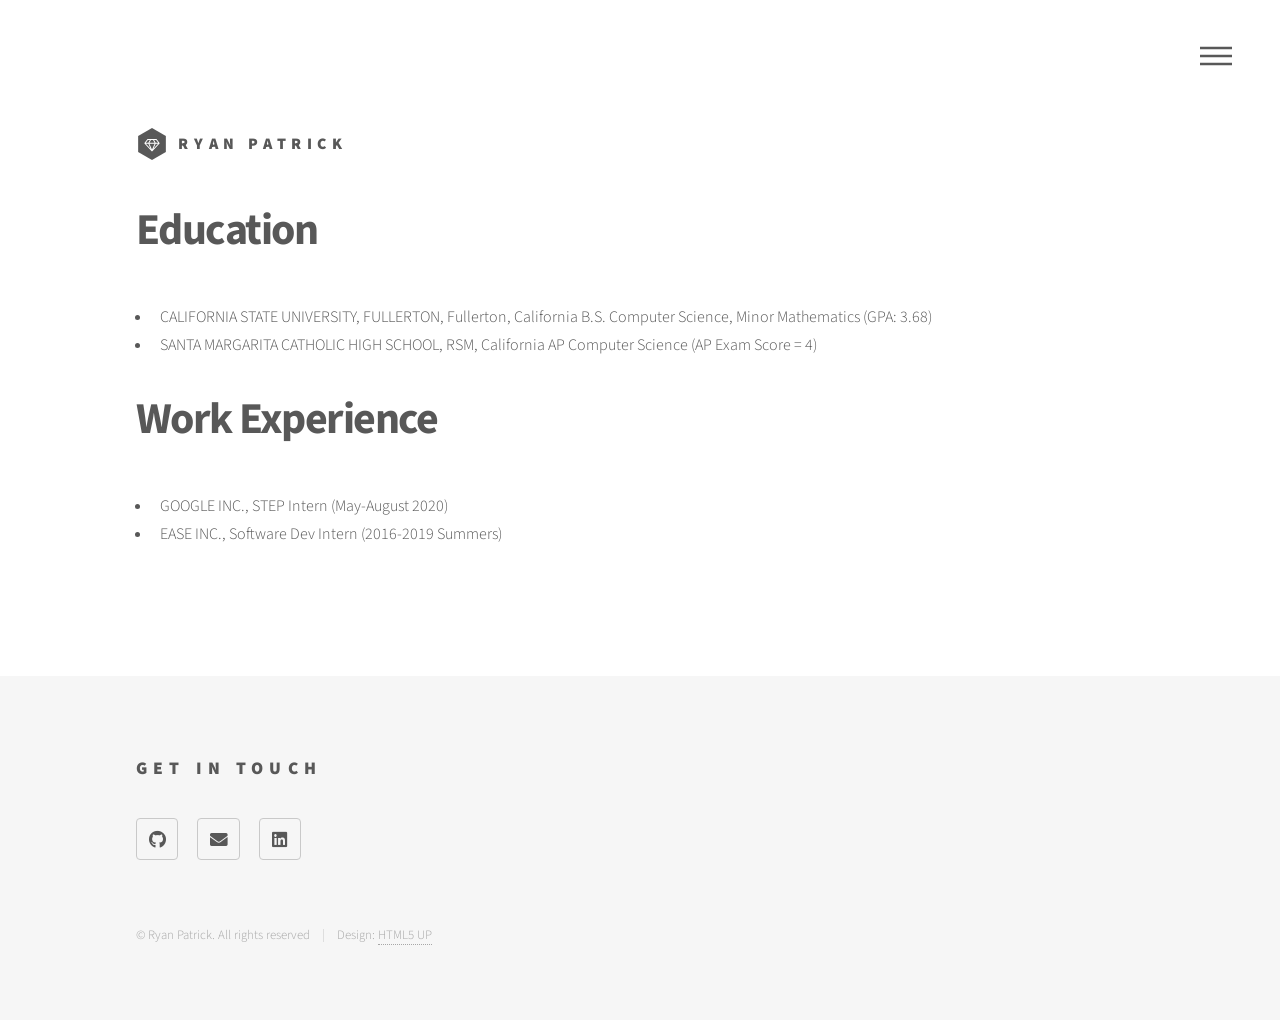
<file: experience.html>
<!DOCTYPE HTML>
<!--
	Phantom by HTML5 UP
	html5up.net | @ajlkn
	Free for personal and commercial use under the CCA 3.0 license (html5up.net/license)
-->
<html>
	<head>
		<title>Experience Section</title>
		<meta charset="utf-8" />
		<meta name="viewport" content="width=device-width, initial-scale=1, user-scalable=no" />
		<link rel="stylesheet" href="assets/css/main.css" />
		<noscript><link rel="stylesheet" href="assets/css/noscript.css" /></noscript>
	</head>
	<body class="is-preload">
		<!-- Wrapper -->
			<div id="wrapper">

				<!-- Header -->
					<header id="header">
						<div class="inner">

							<!-- Logo -->
								<a href="index.html" class="logo">
									<span class="symbol"><img src="images/logo.svg" alt="" /></span><span class="title">Ryan Patrick</span>
								</a>

							<!-- Nav -->
								<nav>
									<ul>
										<li><a href="#menu">Menu</a></li>
									</ul>
								</nav>

						</div>
					</header>

				<!-- Menu -->
                <nav id="menu">
                    <h2>Menu</h2>
                    <ul>
                        <li><a href="index.html">Project Portfolio</a></li>
                        <li><a href="about.html">About</a></li>
                        <li><a href="experience.html">Experience</a></li>
                    </ul>
                </nav>

				<!-- Main -->
					<div id="main">
						<div class="inner">
                            <h1>Education</h1>
                            <ul>
                                <li>CALIFORNIA STATE UNIVERSITY, FULLERTON, Fullerton, California  
                                    B.S. Computer Science, Minor Mathematics (GPA: 3.68)
                                </li>
                                <li>SANTA MARGARITA CATHOLIC HIGH SCHOOL, RSM, California  
                                    AP Computer Science (AP Exam Score = 4)
                                </li>
                            </ul>
                            <h1>Work Experience</h1>
                            <ul>
                                <li>GOOGLE INC., STEP Intern	 	(May-August 2020)</li>
                                <li>EASE INC., Software Dev Intern	 	(2016-2019 Summers)</li>
                            </ul>
						</div>
					</div>

				<!-- Footer -->
					<footer id="footer">
						<div class="inner">
							<section>
								<h2>Get in Touch</h2>
								<ul class="icons">
									<li><a href="https://github.com/Rmoneygit" class="icon brands style2 fa-github"><span class="label">GitHub</span></a></li>
									<li><a href="mailto: ryanpatrick498@gmail.com" class="icon solid style2 fa-envelope"><span class="label">Email</span></a></li>
									<li><a href="https://www.linkedin.com/in/ryan-patrick-210254220/" class="icon brands style2 fa-linkedin"><span class="label">Linkedin</span></a></li>
								</ul>
							</section>
							<ul class="copyright">
								<li>&copy; Ryan Patrick. All rights reserved</li><li>Design: <a href="http://html5up.net">HTML5 UP</a></li>
							</ul>
						</div>
					</footer>

			</div>

		<!-- Scripts -->
			<script src="assets/js/jquery.min.js"></script>
			<script src="assets/js/browser.min.js"></script>
			<script src="assets/js/breakpoints.min.js"></script>
			<script src="assets/js/util.js"></script>
			<script src="assets/js/main.js"></script>

	</body>
</html>
</file>
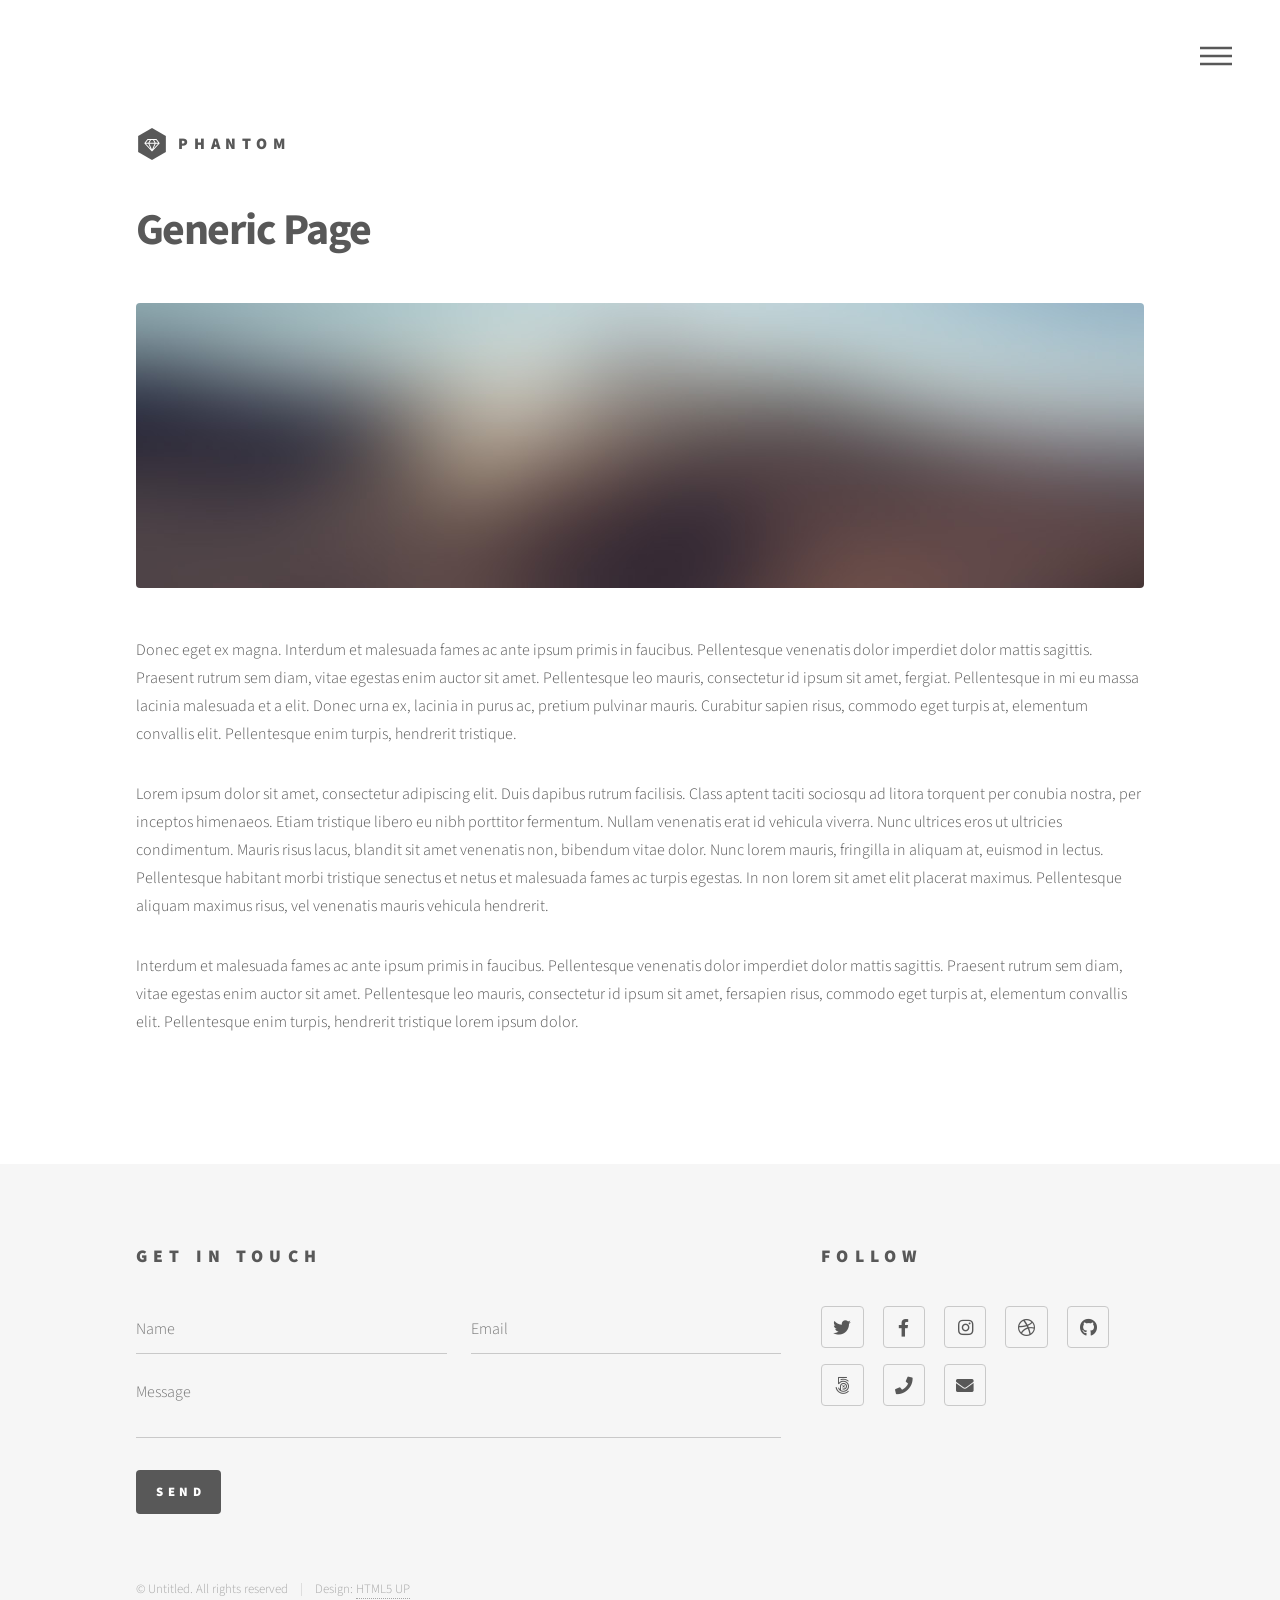
<file: generic.html>
<!DOCTYPE HTML>
<!--
	Phantom by HTML5 UP
	html5up.net | @ajlkn
	Free for personal and commercial use under the CCA 3.0 license (html5up.net/license)
-->
<html>
	<head>
		<title>Generic - Phantom by HTML5 UP</title>
		<meta charset="utf-8" />
		<meta name="viewport" content="width=device-width, initial-scale=1, user-scalable=no" />
		<link rel="stylesheet" href="assets/css/main.css" />
		<noscript><link rel="stylesheet" href="assets/css/noscript.css" /></noscript>
	</head>
	<body class="is-preload">
		<!-- Wrapper -->
			<div id="wrapper">

				<!-- Header -->
					<header id="header">
						<div class="inner">

							<!-- Logo -->
								<a href="index.html" class="logo">
									<span class="symbol"><img src="images/logo.svg" alt="" /></span><span class="title">Phantom</span>
								</a>

							<!-- Nav -->
								<nav>
									<ul>
										<li><a href="#menu">Menu</a></li>
									</ul>
								</nav>

						</div>
					</header>

				<!-- Menu -->
					<nav id="menu">
						<h2>Menu</h2>
						<ul>
							<li><a href="index.html">Home</a></li>
							<li><a href="generic.html">Ipsum veroeros</a></li>
							<li><a href="generic.html">Tempus etiam</a></li>
							<li><a href="generic.html">Consequat dolor</a></li>
							<li><a href="elements.html">Elements</a></li>
						</ul>
					</nav>

				<!-- Main -->
					<div id="main">
						<div class="inner">
							<h1>Generic Page</h1>
							<span class="image main"><img src="images/pic13.jpg" alt="" /></span>
							<p>Donec eget ex magna. Interdum et malesuada fames ac ante ipsum primis in faucibus. Pellentesque venenatis dolor imperdiet dolor mattis sagittis. Praesent rutrum sem diam, vitae egestas enim auctor sit amet. Pellentesque leo mauris, consectetur id ipsum sit amet, fergiat. Pellentesque in mi eu massa lacinia malesuada et a elit. Donec urna ex, lacinia in purus ac, pretium pulvinar mauris. Curabitur sapien risus, commodo eget turpis at, elementum convallis elit. Pellentesque enim turpis, hendrerit tristique.</p>
							<p>Lorem ipsum dolor sit amet, consectetur adipiscing elit. Duis dapibus rutrum facilisis. Class aptent taciti sociosqu ad litora torquent per conubia nostra, per inceptos himenaeos. Etiam tristique libero eu nibh porttitor fermentum. Nullam venenatis erat id vehicula viverra. Nunc ultrices eros ut ultricies condimentum. Mauris risus lacus, blandit sit amet venenatis non, bibendum vitae dolor. Nunc lorem mauris, fringilla in aliquam at, euismod in lectus. Pellentesque habitant morbi tristique senectus et netus et malesuada fames ac turpis egestas. In non lorem sit amet elit placerat maximus. Pellentesque aliquam maximus risus, vel venenatis mauris vehicula hendrerit.</p>
							<p>Interdum et malesuada fames ac ante ipsum primis in faucibus. Pellentesque venenatis dolor imperdiet dolor mattis sagittis. Praesent rutrum sem diam, vitae egestas enim auctor sit amet. Pellentesque leo mauris, consectetur id ipsum sit amet, fersapien risus, commodo eget turpis at, elementum convallis elit. Pellentesque enim turpis, hendrerit tristique lorem ipsum dolor.</p>
						</div>
					</div>

				<!-- Footer -->
					<footer id="footer">
						<div class="inner">
							<section>
								<h2>Get in touch</h2>
								<form method="post" action="#">
									<div class="fields">
										<div class="field half">
											<input type="text" name="name" id="name" placeholder="Name" />
										</div>
										<div class="field half">
											<input type="email" name="email" id="email" placeholder="Email" />
										</div>
										<div class="field">
											<textarea name="message" id="message" placeholder="Message"></textarea>
										</div>
									</div>
									<ul class="actions">
										<li><input type="submit" value="Send" class="primary" /></li>
									</ul>
								</form>
							</section>
							<section>
								<h2>Follow</h2>
								<ul class="icons">
									<li><a href="#" class="icon brands style2 fa-twitter"><span class="label">Twitter</span></a></li>
									<li><a href="#" class="icon brands style2 fa-facebook-f"><span class="label">Facebook</span></a></li>
									<li><a href="#" class="icon brands style2 fa-instagram"><span class="label">Instagram</span></a></li>
									<li><a href="#" class="icon brands style2 fa-dribbble"><span class="label">Dribbble</span></a></li>
									<li><a href="#" class="icon brands style2 fa-github"><span class="label">GitHub</span></a></li>
									<li><a href="#" class="icon brands style2 fa-500px"><span class="label">500px</span></a></li>
									<li><a href="#" class="icon solid style2 fa-phone"><span class="label">Phone</span></a></li>
									<li><a href="#" class="icon solid style2 fa-envelope"><span class="label">Email</span></a></li>
								</ul>
							</section>
							<ul class="copyright">
								<li>&copy; Untitled. All rights reserved</li><li>Design: <a href="http://html5up.net">HTML5 UP</a></li>
							</ul>
						</div>
					</footer>

			</div>

		<!-- Scripts -->
			<script src="assets/js/jquery.min.js"></script>
			<script src="assets/js/browser.min.js"></script>
			<script src="assets/js/breakpoints.min.js"></script>
			<script src="assets/js/util.js"></script>
			<script src="assets/js/main.js"></script>

	</body>
</html>
</file>
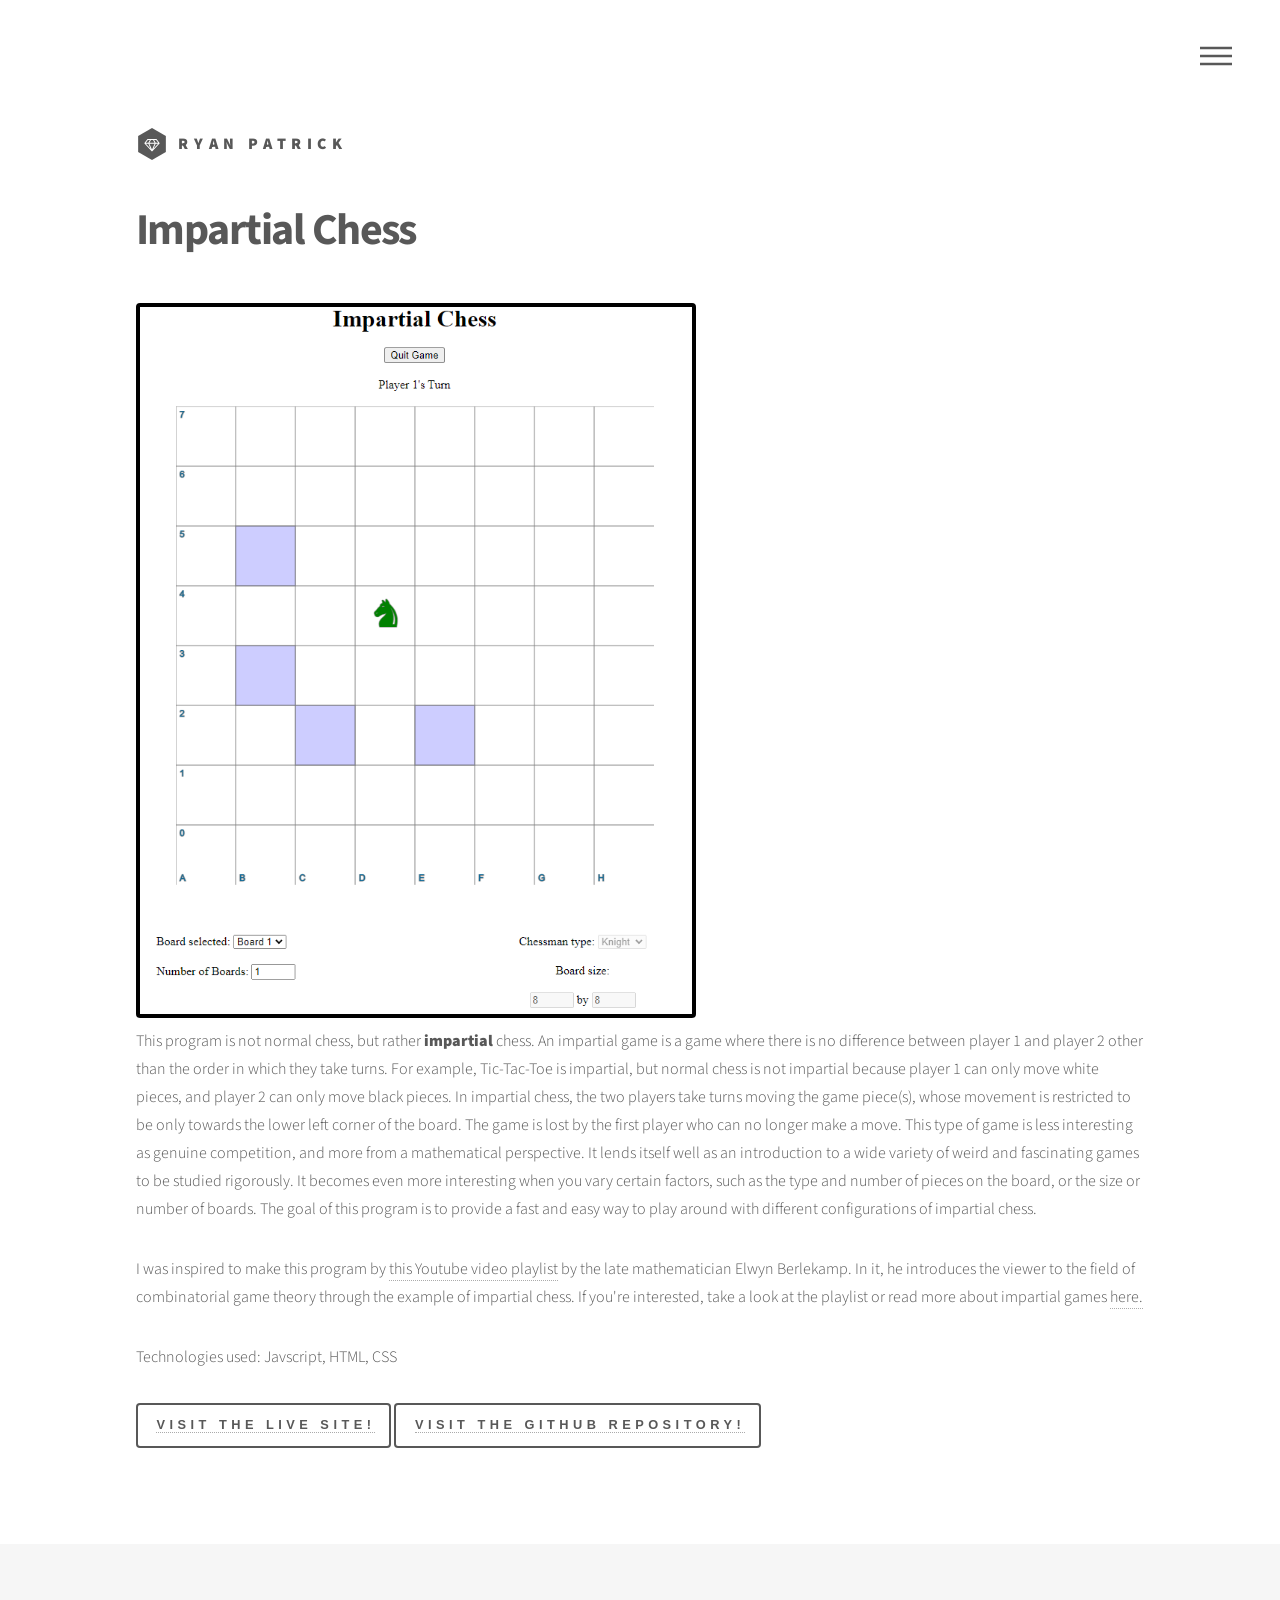
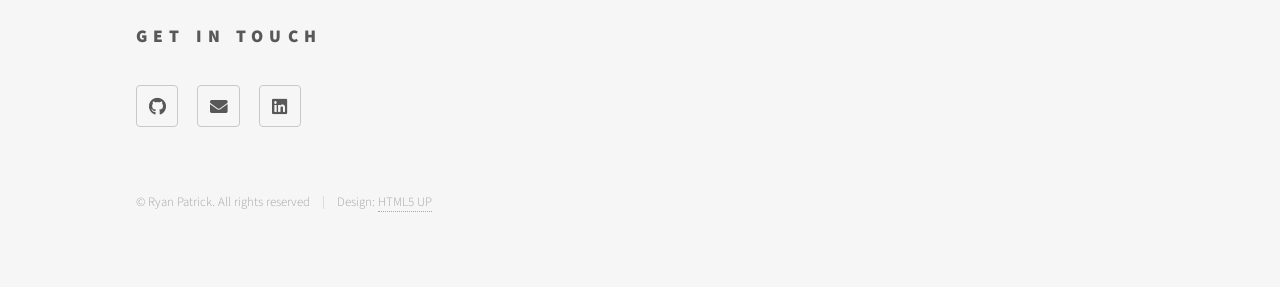
<file: impartial_chess.html>
<!DOCTYPE HTML>
<!--
	Phantom by HTML5 UP
	html5up.net | @ajlkn
	Free for personal and commercial use under the CCA 3.0 license (html5up.net/license)
-->
<html>
	<head>
		<title>Impartial Chess Program Description</title>
		<meta charset="utf-8" />
		<meta name="viewport" content="width=device-width, initial-scale=1, user-scalable=no" />
		<link rel="stylesheet" href="assets/css/main.css" />
		<noscript><link rel="stylesheet" href="assets/css/noscript.css" /></noscript>
	</head>
	<body class="is-preload">
		<!-- Wrapper -->
			<div id="wrapper">

				<!-- Header -->
					<header id="header">
						<div class="inner">

							<!-- Logo -->
								<a href="index.html" class="logo">
									<span class="symbol"><img src="images/logo.svg" alt="" /></span><span class="title">Ryan Patrick</span>
								</a>

							<!-- Nav -->
								<nav>
									<ul>
										<li><a href="#menu">Menu</a></li>
									</ul>
								</nav>

						</div>
					</header>

				<!-- Menu -->
				<nav id="menu">
					<h2>Menu</h2>
					<ul>
						<li><a href="index.html">Project Portfolio</a></li>
						<li><a href="about.html">About</a></li>
						<li><a href="experience.html">Experience</a></li>
					</ul>
				</nav>

				<!-- Main -->
					<div id="main">
						<div class="inner">
							<h1>Impartial Chess</h1>
							<span class="image"><img class="border" src="images/Chess.PNG" alt="" /></span>
							<p>This program is not normal chess, but rather <b>impartial</b> chess. An impartial game is a game where there is no difference between player 1 and player 2 other than the order in which they take turns. For example, Tic-Tac-Toe is impartial, but normal chess is not impartial because player 1 can only move white pieces, and player 2 can only move black pieces. In impartial chess, the two players take turns moving the game piece(s), whose movement is restricted to be only towards the lower left corner of the board. The game is lost by the first player who can no longer make a move. This type of game is less interesting as genuine competition, and more from a mathematical perspective. It lends itself well as an introduction to a wide variety of weird and fascinating games to be studied rigorously. It becomes even more interesting when you vary certain factors, such as the type and number of pieces on the board, or the size or number of boards. The goal of this program is to provide a fast and easy way to play around with different configurations of impartial chess.</p>
							<p>I was inspired to make this program by <a href="https://youtube.com/playlist?list=PLj6WGJe-RmYZ-yHrobuCZVjaKHpXTxZOJ">this Youtube video playlist</a> by the late mathematician Elwyn Berlekamp. In it, he introduces the viewer to the field of combinatorial game theory through the example of impartial chess. If you're interested, take a look at the playlist or read more about impartial games <a href="https://en.wikipedia.org/wiki/Impartial_game">here.</a></p>
                            <p>Technologies used: Javscript, HTML, CSS</p>
							<button><a href="https://rmoneygit.github.io/impartial_chess/index.html">Visit the live site!</a></button>
							<button><a href="https://github.com/Rmoneygit/Impartial-Chess">Visit the Github repository!</a></button>
						</div>
					</div>

				<!-- Footer -->
				<footer id="footer">
					<div class="inner">
						<section>
							<h2>Get in Touch</h2>
							<ul class="icons">
								<li><a href="https://github.com/Rmoneygit" class="icon brands style2 fa-github"><span class="label">GitHub</span></a></li>
								<li><a href="mailto: ryanpatrick498@gmail.com" class="icon solid style2 fa-envelope"><span class="label">Email</span></a></li>
								<li><a href="https://www.linkedin.com/in/ryan-patrick-210254220/" class="icon brands style2 fa-linkedin"><span class="label">Linkedin</span></a></li>
							</ul>
						</section>
						<ul class="copyright">
							<li>&copy; Ryan Patrick. All rights reserved</li><li>Design: <a href="http://html5up.net">HTML5 UP</a></li>
						</ul>
					</div>
				</footer>

			</div>

		<!-- Scripts -->
			<script src="assets/js/jquery.min.js"></script>
			<script src="assets/js/browser.min.js"></script>
			<script src="assets/js/breakpoints.min.js"></script>
			<script src="assets/js/util.js"></script>
			<script src="assets/js/main.js"></script>

	</body>
</html>
</file>
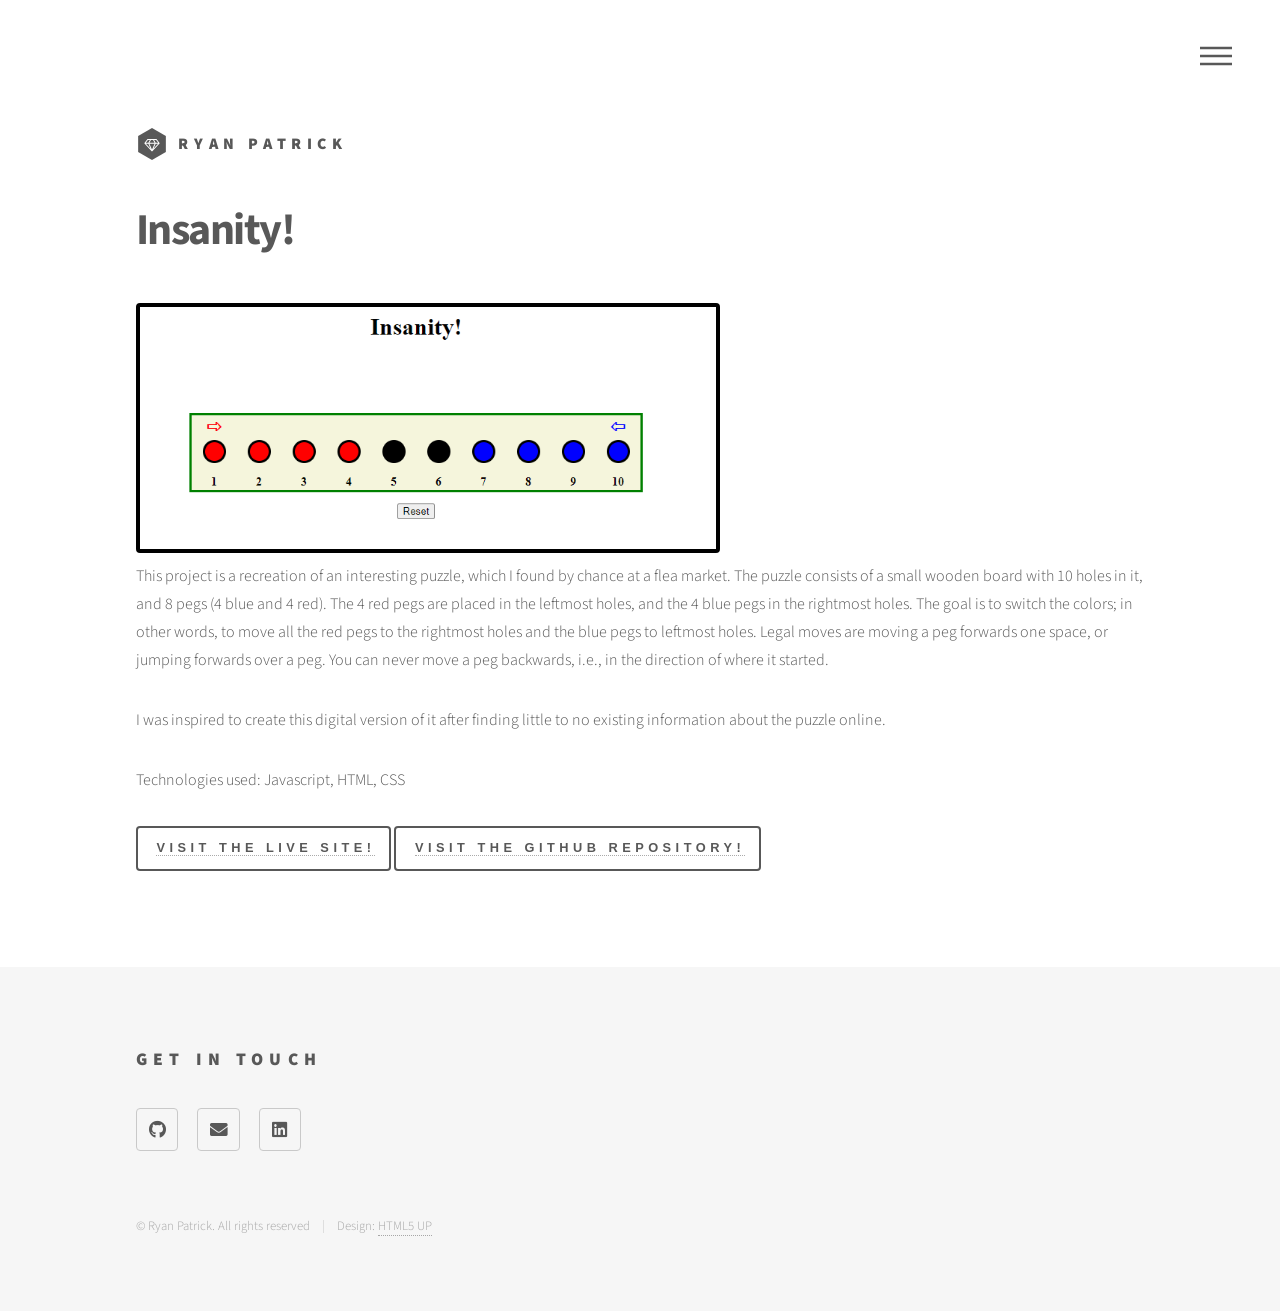
<file: insanity.html>
<!DOCTYPE HTML>
<!--
	Phantom by HTML5 UP
	html5up.net | @ajlkn
	Free for personal and commercial use under the CCA 3.0 license (html5up.net/license)
-->
<html>
	<head>
		<title>Insanity Puzzle Game Description</title>
		<meta charset="utf-8" />
		<meta name="viewport" content="width=device-width, initial-scale=1, user-scalable=no" />
		<link rel="stylesheet" href="assets/css/main.css" />
		<noscript><link rel="stylesheet" href="assets/css/noscript.css" /></noscript>
	</head>
	<body class="is-preload">
		<!-- Wrapper -->
			<div id="wrapper">

				<!-- Header -->
					<header id="header">
						<div class="inner">

							<!-- Logo -->
								<a href="index.html" class="logo">
									<span class="symbol"><img src="images/logo.svg" alt="" /></span><span class="title">Ryan Patrick</span>
								</a>

							<!-- Nav -->
								<nav>
									<ul>
										<li><a href="#menu">Menu</a></li>
									</ul>
								</nav>

						</div>
					</header>

				<!-- Menu -->
				<nav id="menu">
					<h2>Menu</h2>
					<ul>
						<li><a href="index.html">Project Portfolio</a></li>
						<li><a href="about.html">About</a></li>
						<li><a href="experience.html">Experience</a></li>
					</ul>
				</nav>

				<!-- Main -->
					<div id="main">
						<div class="inner">
							<h1>Insanity!</h1>
							<span class="image"><img class="border" src="images/Web_Screenshot.PNG" alt="" /></span>
							<p>This project is a recreation of an interesting puzzle, which I found by chance at a flea market. The puzzle consists of a small wooden board with 10 holes in it, and 8 pegs (4 blue and 4 red). The 4 red pegs are placed in the leftmost holes, and the 4 blue pegs in the rightmost holes. The goal is to switch the colors; in other words, to move all the red pegs to the rightmost holes and the blue pegs to leftmost holes. Legal moves are moving a peg forwards one space, or jumping forwards over a peg. You can never move a peg backwards, i.e., in the direction of where it started. </p>
                            <p>I was inspired to create this digital version of it after finding little to no existing information about the puzzle online.</p>
							<p>Technologies used: Javascript, HTML, CSS</p>
                            <button><a href="https://rmoneygit.github.io/insanity_game/index.html">Visit the live site!</a></button>
							<button><a href="https://github.com/Rmoneygit/Insanity_Puzzle">Visit the Github repository!</a></button>
						</div>
					</div>

				<!-- Footer -->
				<footer id="footer">
					<div class="inner">
						<section>
							<h2>Get in Touch</h2>
							<ul class="icons">
								<li><a href="https://github.com/Rmoneygit" class="icon brands style2 fa-github"><span class="label">GitHub</span></a></li>
								<li><a href="mailto: ryanpatrick498@gmail.com" class="icon solid style2 fa-envelope"><span class="label">Email</span></a></li>
								<li><a href="https://www.linkedin.com/in/ryan-patrick-210254220/" class="icon brands style2 fa-linkedin"><span class="label">Linkedin</span></a></li>
							</ul>
						</section>
						<ul class="copyright">
							<li>&copy; Ryan Patrick. All rights reserved</li><li>Design: <a href="http://html5up.net">HTML5 UP</a></li>
						</ul>
					</div>
				</footer>

			</div>

		<!-- Scripts -->
			<script src="assets/js/jquery.min.js"></script>
			<script src="assets/js/browser.min.js"></script>
			<script src="assets/js/breakpoints.min.js"></script>
			<script src="assets/js/util.js"></script>
			<script src="assets/js/main.js"></script>

	</body>
</html>
</file>
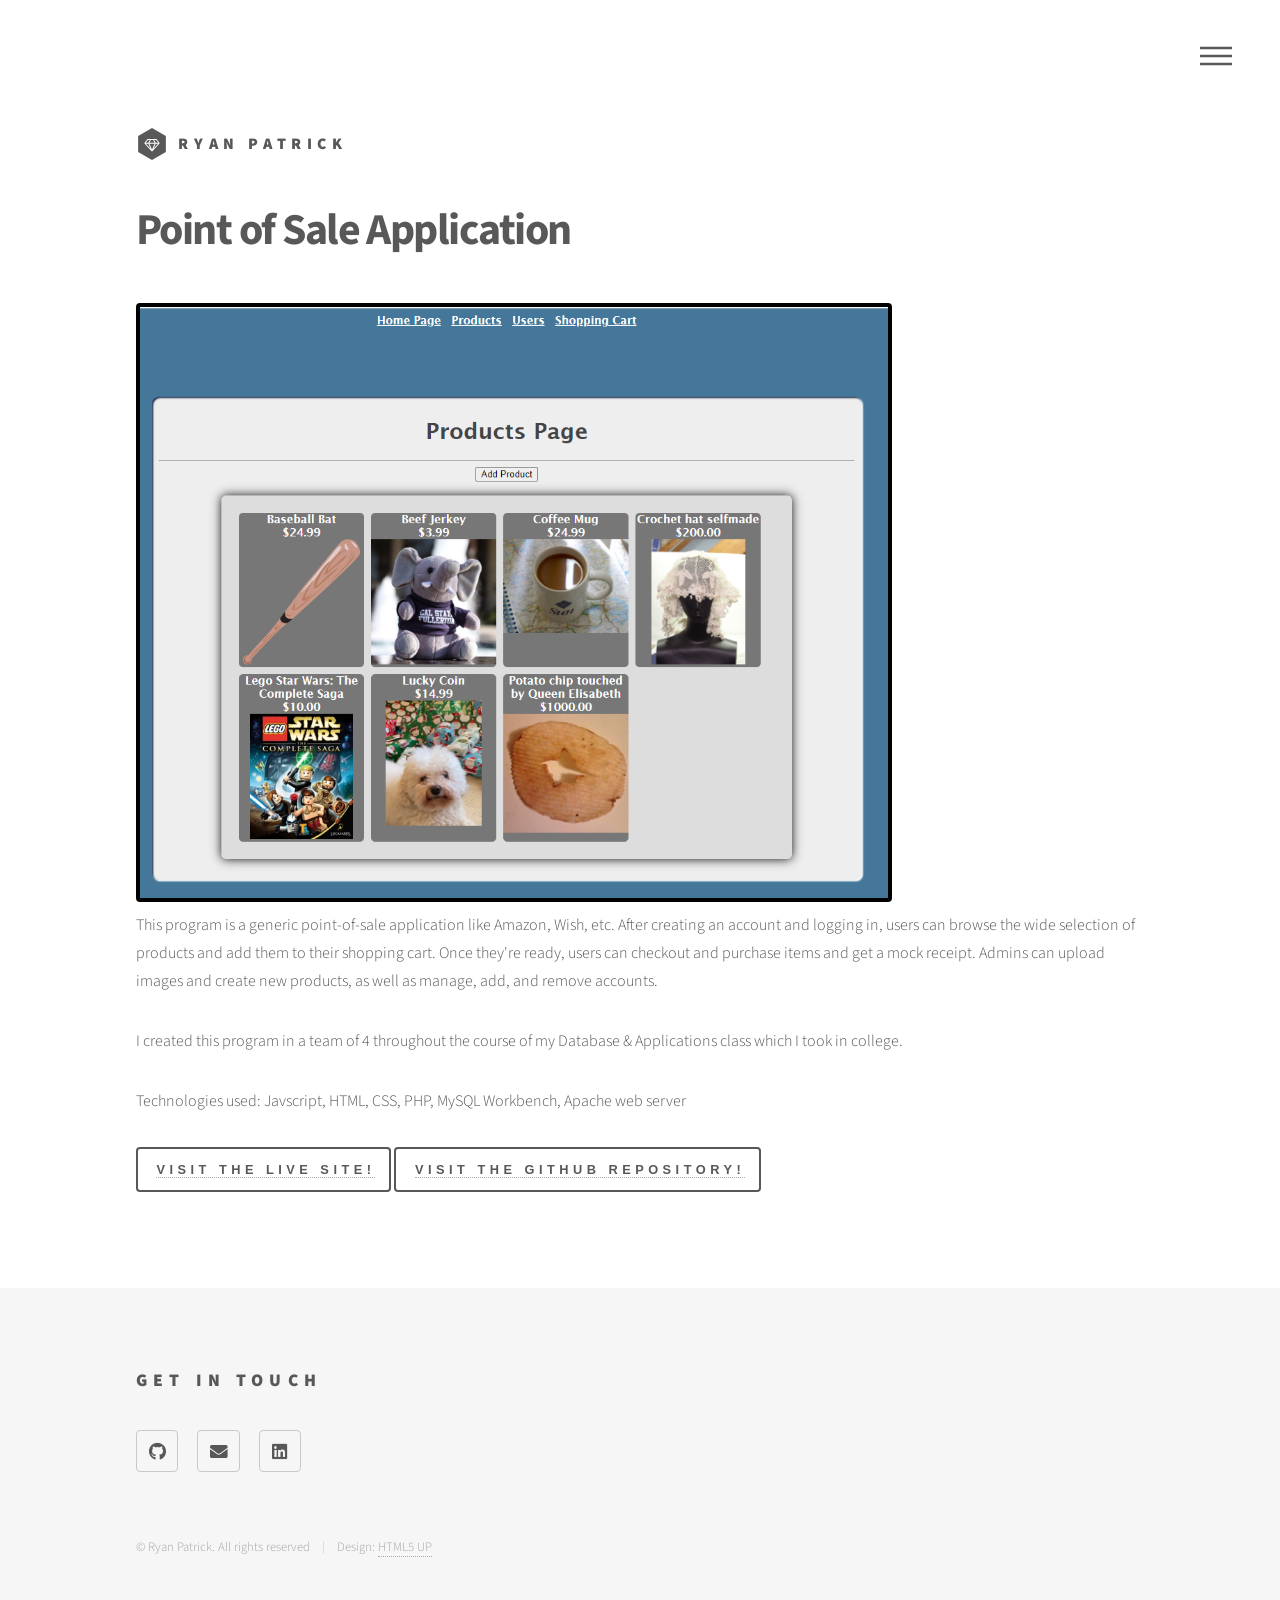
<file: point_of_sale.html>
<!DOCTYPE HTML>
<!--
	Phantom by HTML5 UP
	html5up.net | @ajlkn
	Free for personal and commercial use under the CCA 3.0 license (html5up.net/license)
-->
<html>
	<head>
		<title>Point of Sale Application Description</title>
		<meta charset="utf-8" />
		<meta name="viewport" content="width=device-width, initial-scale=1, user-scalable=no" />
		<link rel="stylesheet" href="assets/css/main.css" />
		<noscript><link rel="stylesheet" href="assets/css/noscript.css" /></noscript>
	</head>
	<body class="is-preload">
		<!-- Wrapper -->
			<div id="wrapper">

				<!-- Header -->
					<header id="header">
						<div class="inner">

							<!-- Logo -->
								<a href="index.html" class="logo">
									<span class="symbol"><img src="images/logo.svg" alt="" /></span><span class="title">Ryan Patrick</span>
								</a>

							<!-- Nav -->
								<nav>
									<ul>
										<li><a href="#menu">Menu</a></li>
									</ul>
								</nav>

						</div>
					</header>

				<!-- Menu -->
				<nav id="menu">
					<h2>Menu</h2>
					<ul>
						<li><a href="index.html">Project Portfolio</a></li>
						<li><a href="about.html">About</a></li>
						<li><a href="experience.html">Experience</a></li>
					</ul>
				</nav>

				<!-- Main -->
					<div id="main">
						<div class="inner">
							<h1>Point of Sale Application</h1>
							<span class="image"><img class="border" src="images/ProductsPage.PNG" alt="" /></span>
							<p>This program is a generic point-of-sale application like Amazon, Wish, etc. After creating an account and logging in, users can browse the wide selection of products and add them to their shopping cart. Once they're ready, users can checkout and purchase items and get a mock receipt. Admins can upload images and create new products, as well as manage, add, and remove accounts.</p>
							<p>I created this program in a team of 4 throughout the course of my Database & Applications class which I took in college.</p>
							<p>Technologies used: Javscript, HTML, CSS, PHP, MySQL Workbench, Apache web server</p>
							<button><a href="http://software.stevenleoncooper.com/CPSC431/001/home">Visit the live site!</a></button>
							<button><a href="https://github.com/StevenLeonCooper/SP22-CS431-01">Visit the GitHub Repository!</a></button>
						</div>
					</div>

				<!-- Footer -->
				<footer id="footer">
					<div class="inner">
						<section>
							<h2>Get in Touch</h2>
							<ul class="icons">
								<li><a href="https://github.com/Rmoneygit" class="icon brands style2 fa-github"><span class="label">GitHub</span></a></li>
								<li><a href="mailto: ryanpatrick498@gmail.com" class="icon solid style2 fa-envelope"><span class="label">Email</span></a></li>
								<li><a href="https://www.linkedin.com/in/ryan-patrick-210254220/" class="icon brands style2 fa-linkedin"><span class="label">Linkedin</span></a></li>
							</ul>
						</section>
						<ul class="copyright">
							<li>&copy; Ryan Patrick. All rights reserved</li><li>Design: <a href="http://html5up.net">HTML5 UP</a></li>
						</ul>
					</div>
				</footer>

			</div>

		<!-- Scripts -->
			<script src="assets/js/jquery.min.js"></script>
			<script src="assets/js/browser.min.js"></script>
			<script src="assets/js/breakpoints.min.js"></script>
			<script src="assets/js/util.js"></script>
			<script src="assets/js/main.js"></script>

	</body>
</html>
</file>
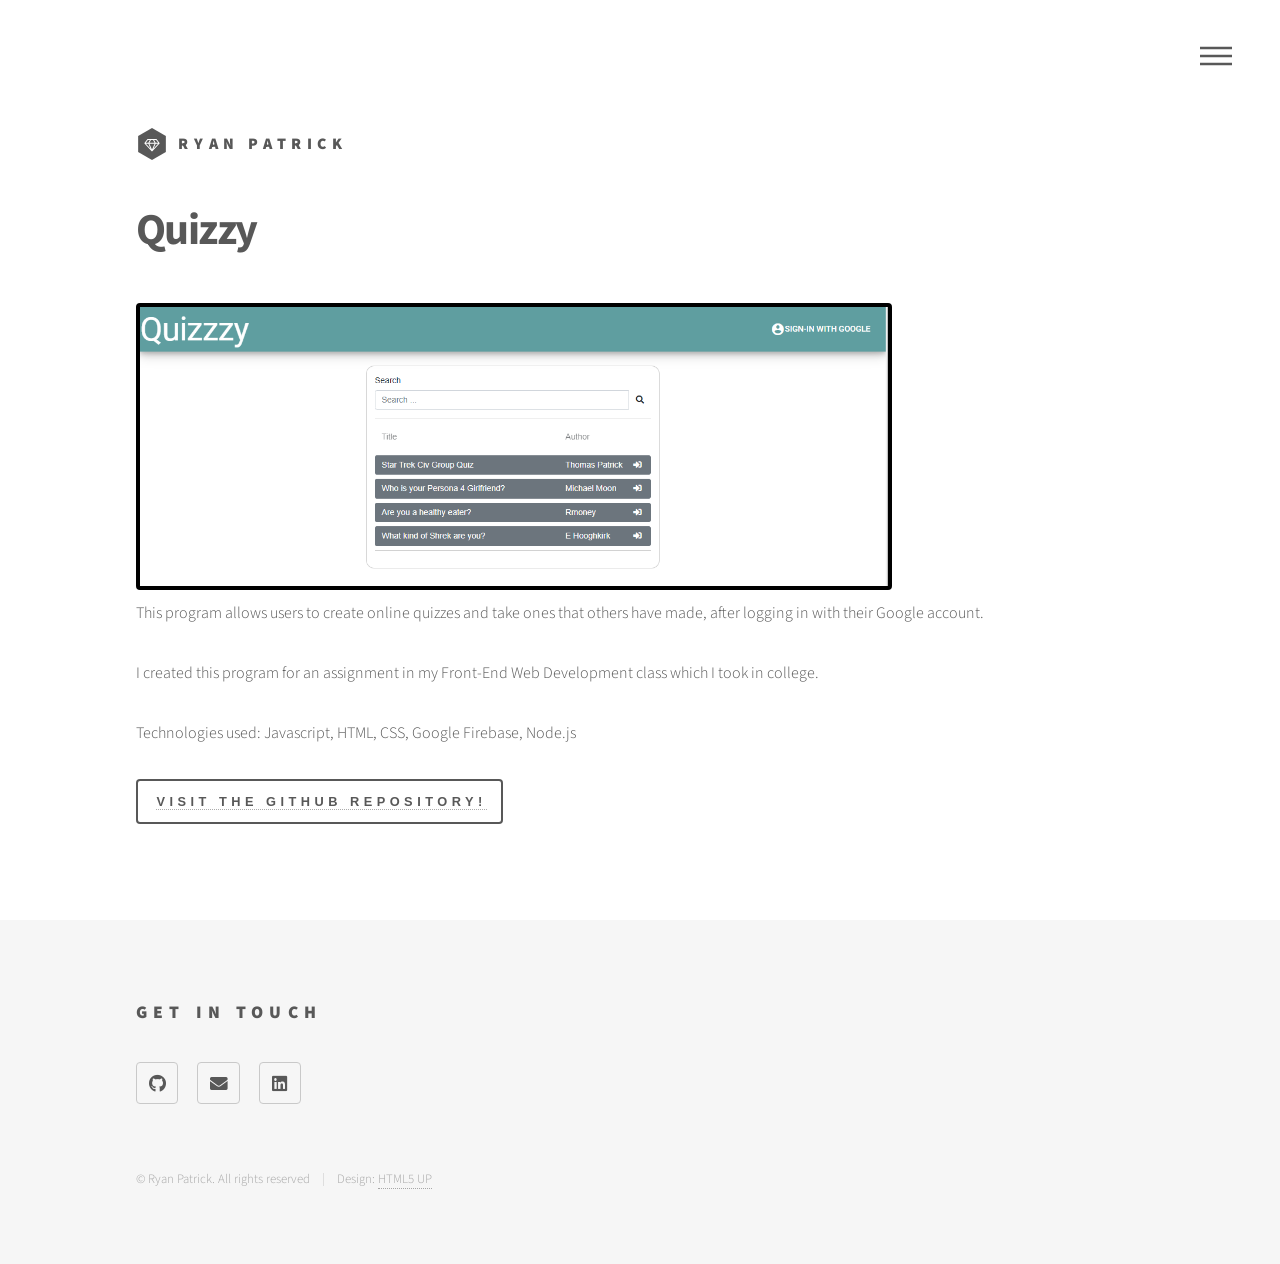
<file: quizzy.html>
<!DOCTYPE HTML>
<!--
	Phantom by HTML5 UP
	html5up.net | @ajlkn
	Free for personal and commercial use under the CCA 3.0 license (html5up.net/license)
-->
<html>
	<head>
		<title>Quizzy Description</title>
		<meta charset="utf-8" />
		<meta name="viewport" content="width=device-width, initial-scale=1, user-scalable=no" />
		<link rel="stylesheet" href="assets/css/main.css" />
		<noscript><link rel="stylesheet" href="assets/css/noscript.css" /></noscript>
	</head>
	<body class="is-preload">
		<!-- Wrapper -->
			<div id="wrapper">

				<!-- Header -->
					<header id="header">
						<div class="inner">

							<!-- Logo -->
								<a href="index.html" class="logo">
									<span class="symbol"><img src="images/logo.svg" alt="" /></span><span class="title">Ryan Patrick</span>
								</a>

							<!-- Nav -->
								<nav>
									<ul>
										<li><a href="#menu">Menu</a></li>
									</ul>
								</nav>

						</div>
					</header>

				<!-- Menu -->
				<nav id="menu">
					<h2>Menu</h2>
					<ul>
						<li><a href="index.html">Project Portfolio</a></li>
						<li><a href="about.html">About</a></li>
						<li><a href="experience.html">Experience</a></li>
					</ul>
				</nav>

				<!-- Main -->
					<div id="main">
						<div class="inner">
							<h1>Quizzy</h1>
							<span class="image"><img class="border" src="images/Quizzy.PNG" alt="" /></span>
							<p>This program allows users to create online quizzes and take ones that others have made, after logging in with their Google account.</p>
							<p>I created this program for an assignment in my Front-End Web Development class which I took in college.</p>
                            <p>Technologies used: Javascript, HTML, CSS, Google Firebase, Node.js</p>
							<button><a href="https://github.com/Rmoneygit/cpsc-349-01-project1-Character-Quiz">Visit the Github repository!</a></button>
						</div>
					</div>

				<!-- Footer -->
				<footer id="footer">
					<div class="inner">
						<section>
							<h2>Get in Touch</h2>
							<ul class="icons">
								<li><a href="https://github.com/Rmoneygit" class="icon brands style2 fa-github"><span class="label">GitHub</span></a></li>
								<li><a href="mailto: ryanpatrick498@gmail.com" class="icon solid style2 fa-envelope"><span class="label">Email</span></a></li>
								<li><a href="https://www.linkedin.com/in/ryan-patrick-210254220/" class="icon brands style2 fa-linkedin"><span class="label">Linkedin</span></a></li>
							</ul>
						</section>
						<ul class="copyright">
							<li>&copy; Ryan Patrick. All rights reserved</li><li>Design: <a href="http://html5up.net">HTML5 UP</a></li>
						</ul>
					</div>
				</footer>

			</div>

		<!-- Scripts -->
			<script src="assets/js/jquery.min.js"></script>
			<script src="assets/js/browser.min.js"></script>
			<script src="assets/js/breakpoints.min.js"></script>
			<script src="assets/js/util.js"></script>
			<script src="assets/js/main.js"></script>

	</body>
</html>
</file>
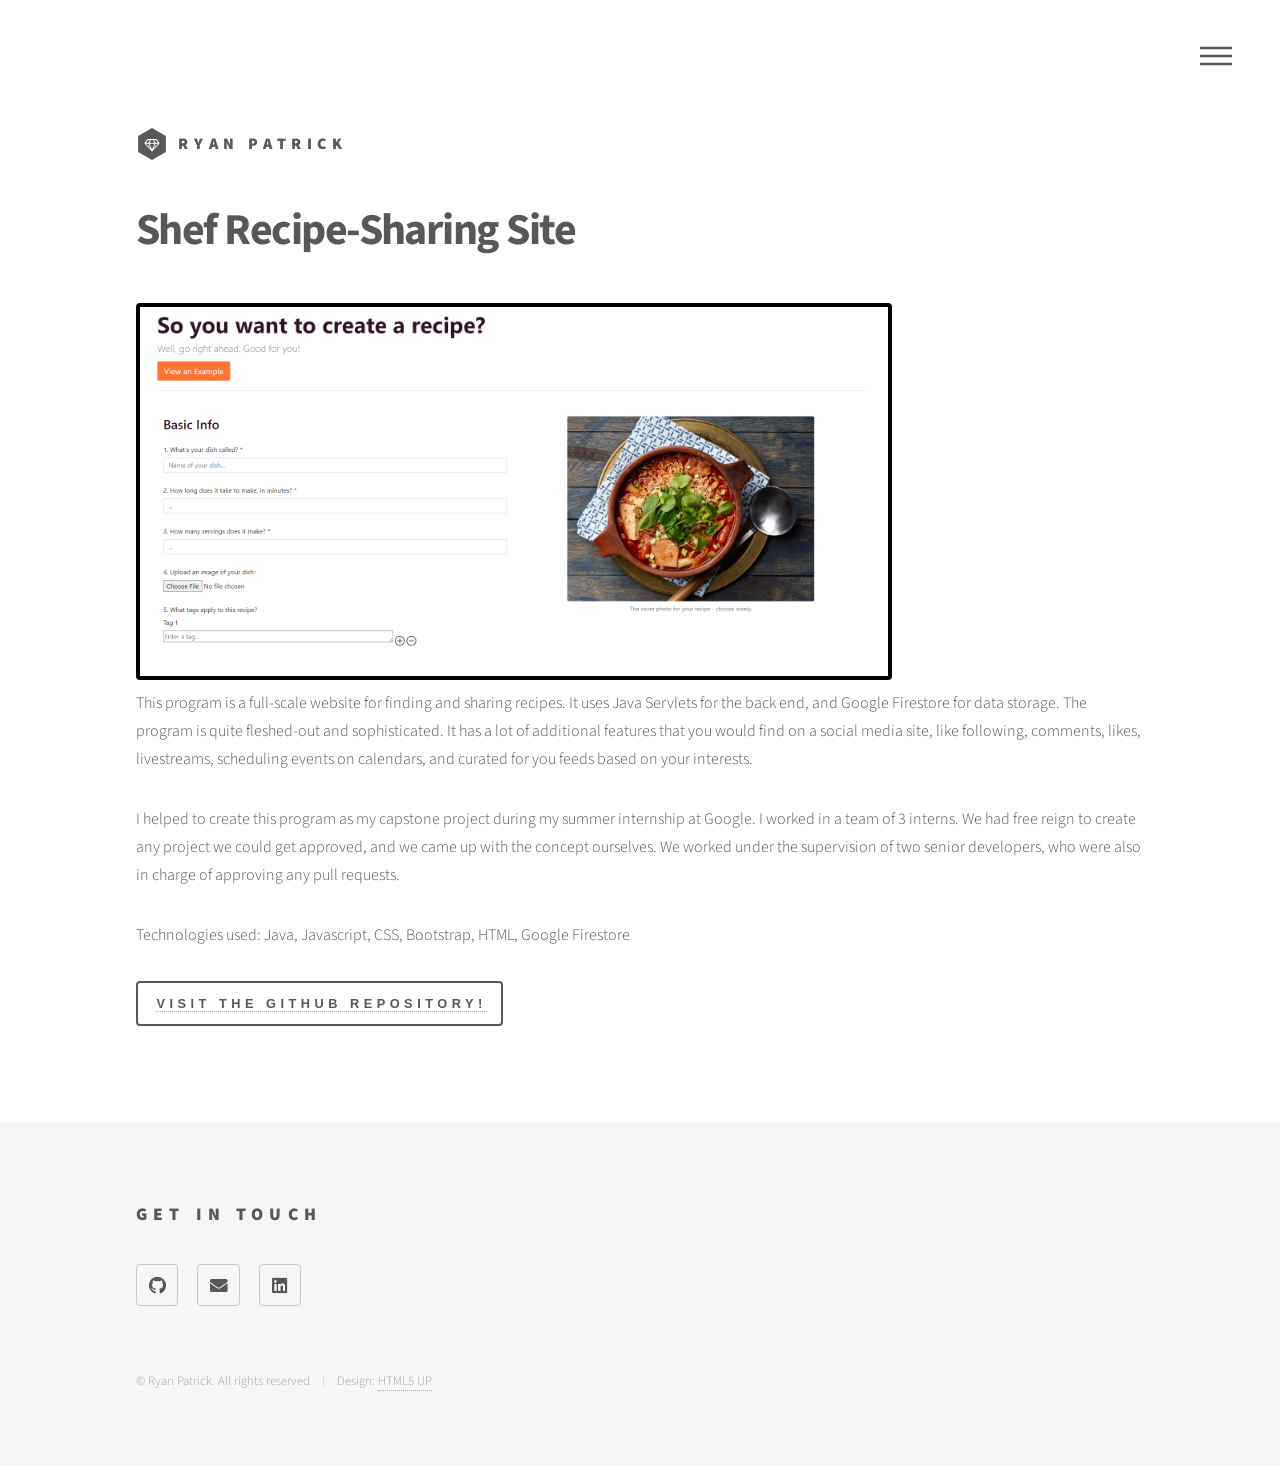
<file: shef.html>
<!DOCTYPE HTML>
<!--
	Phantom by HTML5 UP
	html5up.net | @ajlkn
	Free for personal and commercial use under the CCA 3.0 license (html5up.net/license)
-->
<html>
	<head>
		<title>Shef Recipe-Sharing Site</title>
		<meta charset="utf-8" />
		<meta name="viewport" content="width=device-width, initial-scale=1, user-scalable=no" />
		<link rel="stylesheet" href="assets/css/main.css" />
		<noscript><link rel="stylesheet" href="assets/css/noscript.css" /></noscript>
	</head>
	<body class="is-preload">
		<!-- Wrapper -->
			<div id="wrapper">

				<!-- Header -->
					<header id="header">
						<div class="inner">

							<!-- Logo -->
								<a href="index.html" class="logo">
									<span class="symbol"><img src="images/logo.svg" alt="" /></span><span class="title">Ryan Patrick</span>
								</a>

							<!-- Nav -->
								<nav>
									<ul>
										<li><a href="#menu">Menu</a></li>
									</ul>
								</nav>

						</div>
					</header>

				<!-- Menu -->
                <nav id="menu">
                    <h2>Menu</h2>
                    <ul>
                        <li><a href="index.html">Project Portfolio</a></li>
                        <li><a href="about.html">About</a></li>
                        <li><a href="experience.html">Experience</a></li>
                    </ul>
                </nav>

				<!-- Main -->
					<div id="main">
						<div class="inner">
							<h1>Shef Recipe-Sharing Site</h1>
							<span class="image"><img class="border" src="images/Recipe.PNG" alt="" /></span>
							<p>This program is a full-scale website for finding and sharing recipes. It uses Java Servlets for the back end, and Google Firestore for data storage. The program is quite fleshed-out and sophisticated. It has a lot of additional features that you would find on a social media site, like following, comments, likes, livestreams, scheduling events on calendars, and curated for you feeds based on your interests.</p>
							<p>I helped to create this program as my capstone project during my summer internship at Google. I worked in a team of 3 interns. We had free reign to create any project we could get approved, and we came up with the concept ourselves. We worked under the supervision of two senior developers, who were also in charge of approving any pull requests.</p>
                            <p>Technologies used: Java, Javascript, CSS, Bootstrap, HTML, Google Firestore</p>
							<button><a href="https://github.com/googleinterns/step20-2020">Visit the Github repository!</a></button>
						</div>
					</div>

				<!-- Footer -->
					<footer id="footer">
						<div class="inner">
							<section>
								<h2>Get in Touch</h2>
								<ul class="icons">
									<li><a href="https://github.com/Rmoneygit" class="icon brands style2 fa-github"><span class="label">GitHub</span></a></li>
									<li><a href="mailto: ryanpatrick498@gmail.com" class="icon solid style2 fa-envelope"><span class="label">Email</span></a></li>
									<li><a href="https://www.linkedin.com/in/ryan-patrick-210254220/" class="icon brands style2 fa-linkedin"><span class="label">Linkedin</span></a></li>
								</ul>
							</section>
							<ul class="copyright">
								<li>&copy; Ryan Patrick. All rights reserved</li><li>Design: <a href="http://html5up.net">HTML5 UP</a></li>
							</ul>
						</div>
					</footer>

			</div>

		<!-- Scripts -->
			<script src="assets/js/jquery.min.js"></script>
			<script src="assets/js/browser.min.js"></script>
			<script src="assets/js/breakpoints.min.js"></script>
			<script src="assets/js/util.js"></script>
			<script src="assets/js/main.js"></script>

	</body>
</html>
</file>
<file: insanity_game/styles.css>
.rectangle {
    margin:auto;
    height: 100px;
    width: 600px;
    background-color: beige;
    border: 3px solid green;
}

.padding {
    padding-top: 75px;
}

.small-padding {
    padding-top: 15px;
}

.circle {
    margin:auto;
    height: 25px;
    width: 25px;
    background-color: black;
    border-radius: 50%;
    border: 3px solid black;
    cursor: pointer;
}

.red {
    background-color: red;
}

.blue {
    background-color: blue;
}

.selected {
    border: 3px solid rgb(234, 250, 6);
}

.movement-highlight {
    background-color: rgba(197, 179, 247, 0.7);
    border: 3px solid rgba(114, 90, 180, 0.7);
}

.grid-container {
    display: grid;
    grid-template-columns: 10%;
    grid-template-rows: 33%;
}

.links {
    margin: auto;
    text-align: center;
}

footer {
    position:absolute;
    bottom:0;
    width:99%;
    height:60px;   /* Height of the footer */
    text-align: center;
 }

.message {
    text-align: center;
    text-indent: 10px;
    max-width: 700px;
    min-width: 700px;
    margin:0 auto;
}

.title {
    text-align: center;
}

.item {
    max-height: 110%;
}

.item1 {
    grid-column: 1;
    grid-row: 2;
}

.item2 {
    grid-column: 2;
    grid-row: 2;
}

.item3 {
    grid-column: 3;
    grid-row: 2;
}

.item4 {
    grid-column: 4;
    grid-row: 2;
}

.item5 {
    grid-column: 5;
    grid-row: 2;
}

.item6 {
    grid-column: 6;
    grid-row: 2;
}

.item7 {
    grid-column: 7;
    grid-row: 2;
}

.item8 {
    grid-column: 8;
    grid-row: 2;
}

.item9 {
    grid-column: 9;
    grid-row: 2;
}

.item10 {
    grid-column: 10;
    grid-row: 2;
}

.label {
    text-align: center;
    font-weight: bold;
}

.a {
    grid-column: 1;
    grid-row: 3;
}

.b {
    grid-column: 2;
    grid-row: 3;
}

.c {
    grid-column: 3;
    grid-row: 3;
}

.d {
    grid-column: 4;
    grid-row: 3;
}

.e {
    grid-column: 5;
    grid-row: 3;
}

.f {
    grid-column: 6;
    grid-row: 3;
}

.g {
    grid-column: 7;
    grid-row: 3;
}

.h {
    grid-column: 8;
    grid-row: 3;
}

.i {
    grid-column: 9;
    grid-row: 3;
}

.j {
    grid-column: 10;
    grid-row: 3;
}

.arrow1 {
    grid-column: 1;
    grid-row: 1;
    color: red;
    font-size: 25px;
}

.arrow2 {
    grid-column: 10;
    grid-row: 1;
    color: blue;
    font-size: 25px;
}

.mid {
    text-align: center;
}
</file>
<file: assets/css/noscript.css>
/*
	Phantom by HTML5 UP
	html5up.net | @ajlkn
	Free for personal and commercial use under the CCA 3.0 license (html5up.net/license)
*/

/* Tiles */

	body.is-preload .tiles article {
		-moz-transform: none;
		-webkit-transform: none;
		-ms-transform: none;
		transform: none;
		opacity: 1;
	}
</file>
<file: assets/css/main.css>
@import url(fontawesome-all.min.css);
@import url("https://fonts.googleapis.com/css?family=Source+Sans+Pro:300,700,900");

/*
	Phantom by HTML5 UP
	html5up.net | @ajlkn
	Free for personal and commercial use under the CCA 3.0 license (html5up.net/license)
*/

html, body, div, span, applet, object,
iframe, h1, h2, h3, h4, h5, h6, p, blockquote,
pre, a, abbr, acronym, address, big, cite,
code, del, dfn, em, img, ins, kbd, q, s, samp,
small, strike, strong, sub, sup, tt, var, b,
u, i, center, dl, dt, dd, ol, ul, li, fieldset,
form, label, legend, table, caption, tbody,
tfoot, thead, tr, th, td, article, aside,
canvas, details, embed, figure, figcaption,
footer, header, hgroup, menu, nav, output, ruby,
section, summary, time, mark, audio, video {
	margin: 0;
	padding: 0;
	border: 0;
	font-size: 100%;
	font: inherit;
	vertical-align: baseline;}

article, aside, details, figcaption, figure,
footer, header, hgroup, menu, nav, section {
	display: block;}

body {
	line-height: 1;
}

ol, ul {
	list-style: none;
}

blockquote, q {
	quotes: none;
}

	blockquote:before, blockquote:after, q:before, q:after {
		content: '';
		content: none;
	}

table {
	border-collapse: collapse;
	border-spacing: 0;
}

body {
	-webkit-text-size-adjust: none;
}

mark {
	background-color: transparent;
	color: inherit;
}

input::-moz-focus-inner {
	border: 0;
	padding: 0;
}

input, select, textarea {
	-moz-appearance: none;
	-webkit-appearance: none;
	-ms-appearance: none;
	appearance: none;
}

/* Basic */

	@-ms-viewport {
		width: device-width;
	}

	body {
		-ms-overflow-style: scrollbar;
	}

	@media screen and (max-width: 480px) {

		html, body {
			min-width: 320px;
		}

	}

	html {
		box-sizing: border-box;
	}

	*, *:before, *:after {
		box-sizing: inherit;
	}

	body {
		background: #ffffff;
	}

		body.is-preload *, body.is-preload *:before, body.is-preload *:after {
			-moz-animation: none !important;
			-webkit-animation: none !important;
			-ms-animation: none !important;
			animation: none !important;
			-moz-transition: none !important;
			-webkit-transition: none !important;
			-ms-transition: none !important;
			transition: none !important;
		}

/* Type */

	body, input, select, textarea {
		color: #585858;
		font-family: "Source Sans Pro", Helvetica, sans-serif;
		font-size: 16pt;
		font-weight: 300;
		line-height: 1.75;
	}

		@media screen and (max-width: 1680px) {

			body, input, select, textarea {
				font-size: 14pt;
			}

		}

		@media screen and (max-width: 1280px) {

			body, input, select, textarea {
				font-size: 12pt;
			}

		}

	a {
		-moz-transition: border-bottom-color 0.2s ease, color 0.2s ease;
		-webkit-transition: border-bottom-color 0.2s ease, color 0.2s ease;
		-ms-transition: border-bottom-color 0.2s ease, color 0.2s ease;
		transition: border-bottom-color 0.2s ease, color 0.2s ease;
		text-decoration: none;
		color: #585858;
		border-bottom: dotted 1px rgba(88, 88, 88, 0.5);
	}

		a:hover {
			border-bottom-color: transparent;
			color: #f2849e !important;
		}

	strong, b {
		font-weight: 900;
	}

	em, i {
		font-style: italic;
	}

	p {
		margin: 0 0 2em 0;
	}

	h1 {
		font-size: 2.75em;
		font-weight: 700;
		line-height: 1.3;
		margin: 0 0 1em 0;
		letter-spacing: -0.035em;
	}

		h1 a {
			color: inherit;
		}

		@media screen and (max-width: 736px) {

			h1 {
				font-size: 2em;
				margin: 0 0 1em 0;
			}

		}

		@media screen and (max-width: 360px) {

			h1 {
				font-size: 1.75em;
			}

		}

	h2, h3, h4, h5, h6 {
		font-weight: 900;
		line-height: 1.5;
		margin: 0 0 2em 0;
		text-transform: uppercase;
		letter-spacing: 0.35em;
	}

		h2 a, h3 a, h4 a, h5 a, h6 a {
			color: inherit;
		}

	h2 {
		font-size: 1.1em;
	}

	h3 {
		font-size: 1em;
	}

	h4 {
		font-size: 0.8em;
	}

	h5 {
		font-size: 0.8em;
	}

	h6 {
		font-size: 0.8em;
	}

	@media screen and (max-width: 980px) {

		h1 br, h2 br, h3 br, h4 br, h5 br, h6 br {
			display: none;
		}

	}

	@media screen and (max-width: 736px) {

		h2 {
			font-size: 1em;
		}

		h3 {
			font-size: 0.8em;
		}

	}

	sub {
		font-size: 0.8em;
		position: relative;
		top: 0.5em;
	}

	sup {
		font-size: 0.8em;
		position: relative;
		top: -0.5em;
	}

	blockquote {
		border-left: solid 4px #c9c9c9;
		font-style: italic;
		margin: 0 0 2em 0;
		padding: 0.5em 0 0.5em 2em;
	}

	code {
		background: rgba(144, 144, 144, 0.075);
		border-radius: 4px;
		border: solid 1px #c9c9c9;
		font-family: "Courier New", monospace;
		font-size: 0.9em;
		margin: 0 0.25em;
		padding: 0.25em 0.65em;
	}

	pre {
		-webkit-overflow-scrolling: touch;
		font-family: "Courier New", monospace;
		font-size: 0.9em;
		margin: 0 0 2em 0;
	}

		pre code {
			display: block;
			line-height: 1.75;
			padding: 1em 1.5em;
			overflow-x: auto;
		}

	hr {
		border: 0;
		border-bottom: solid 1px #c9c9c9;
		margin: 2em 0;
	}

		hr.major {
			margin: 3em 0;
		}

	.align-left {
		text-align: left;
	}

	.align-center {
		text-align: center;
	}

	.align-right {
		text-align: right;
	}

/* Row */

	.row {
		display: flex;
		flex-wrap: wrap;
		box-sizing: border-box;
		align-items: stretch;
	}

		.row > * {
			box-sizing: border-box;
		}

		.row.gtr-uniform > * > :last-child {
			margin-bottom: 0;
		}

		.row.aln-left {
			justify-content: flex-start;
		}

		.row.aln-center {
			justify-content: center;
		}

		.row.aln-right {
			justify-content: flex-end;
		}

		.row.aln-top {
			align-items: flex-start;
		}

		.row.aln-middle {
			align-items: center;
		}

		.row.aln-bottom {
			align-items: flex-end;
		}

		.row > .imp {
			order: -1;
		}

		.row > .col-1 {
			width: 8.33333%;
		}

		.row > .off-1 {
			margin-left: 8.33333%;
		}

		.row > .col-2 {
			width: 16.66667%;
		}

		.row > .off-2 {
			margin-left: 16.66667%;
		}

		.row > .col-3 {
			width: 25%;
		}

		.row > .off-3 {
			margin-left: 25%;
		}

		.row > .col-4 {
			width: 33.33333%;
		}

		.row > .off-4 {
			margin-left: 33.33333%;
		}

		.row > .col-5 {
			width: 41.66667%;
		}

		.row > .off-5 {
			margin-left: 41.66667%;
		}

		.row > .col-6 {
			width: 50%;
		}

		.row > .off-6 {
			margin-left: 50%;
		}

		.row > .col-7 {
			width: 58.33333%;
		}

		.row > .off-7 {
			margin-left: 58.33333%;
		}

		.row > .col-8 {
			width: 66.66667%;
		}

		.row > .off-8 {
			margin-left: 66.66667%;
		}

		.row > .col-9 {
			width: 75%;
		}

		.row > .off-9 {
			margin-left: 75%;
		}

		.row > .col-10 {
			width: 83.33333%;
		}

		.row > .off-10 {
			margin-left: 83.33333%;
		}

		.row > .col-11 {
			width: 91.66667%;
		}

		.row > .off-11 {
			margin-left: 91.66667%;
		}

		.row > .col-12 {
			width: 100%;
		}

		.row > .off-12 {
			margin-left: 100%;
		}

		.row.gtr-0 {
			margin-top: 0;
			margin-left: 0em;
		}

			.row.gtr-0 > * {
				padding: 0 0 0 0em;
			}

			.row.gtr-0.gtr-uniform {
				margin-top: 0em;
			}

				.row.gtr-0.gtr-uniform > * {
					padding-top: 0em;
				}

		.row.gtr-25 {
			margin-top: 0;
			margin-left: -0.5em;
		}

			.row.gtr-25 > * {
				padding: 0 0 0 0.5em;
			}

			.row.gtr-25.gtr-uniform {
				margin-top: -0.5em;
			}

				.row.gtr-25.gtr-uniform > * {
					padding-top: 0.5em;
				}

		.row.gtr-50 {
			margin-top: 0;
			margin-left: -1em;
		}

			.row.gtr-50 > * {
				padding: 0 0 0 1em;
			}

			.row.gtr-50.gtr-uniform {
				margin-top: -1em;
			}

				.row.gtr-50.gtr-uniform > * {
					padding-top: 1em;
				}

		.row {
			margin-top: 0;
			margin-left: -2em;
		}

			.row > * {
				padding: 0 0 0 2em;
			}

			.row.gtr-uniform {
				margin-top: -2em;
			}

				.row.gtr-uniform > * {
					padding-top: 2em;
				}

		.row.gtr-150 {
			margin-top: 0;
			margin-left: -3em;
		}

			.row.gtr-150 > * {
				padding: 0 0 0 3em;
			}

			.row.gtr-150.gtr-uniform {
				margin-top: -3em;
			}

				.row.gtr-150.gtr-uniform > * {
					padding-top: 3em;
				}

		.row.gtr-200 {
			margin-top: 0;
			margin-left: -4em;
		}

			.row.gtr-200 > * {
				padding: 0 0 0 4em;
			}

			.row.gtr-200.gtr-uniform {
				margin-top: -4em;
			}

				.row.gtr-200.gtr-uniform > * {
					padding-top: 4em;
				}

		@media screen and (max-width: 1680px) {

			.row {
				display: flex;
				flex-wrap: wrap;
				box-sizing: border-box;
				align-items: stretch;
			}

				.row > * {
					box-sizing: border-box;
				}

				.row.gtr-uniform > * > :last-child {
					margin-bottom: 0;
				}

				.row.aln-left {
					justify-content: flex-start;
				}

				.row.aln-center {
					justify-content: center;
				}

				.row.aln-right {
					justify-content: flex-end;
				}

				.row.aln-top {
					align-items: flex-start;
				}

				.row.aln-middle {
					align-items: center;
				}

				.row.aln-bottom {
					align-items: flex-end;
				}

				.row > .imp-xlarge {
					order: -1;
				}

				.row > .col-1-xlarge {
					width: 8.33333%;
				}

				.row > .off-1-xlarge {
					margin-left: 8.33333%;
				}

				.row > .col-2-xlarge {
					width: 16.66667%;
				}

				.row > .off-2-xlarge {
					margin-left: 16.66667%;
				}

				.row > .col-3-xlarge {
					width: 25%;
				}

				.row > .off-3-xlarge {
					margin-left: 25%;
				}

				.row > .col-4-xlarge {
					width: 33.33333%;
				}

				.row > .off-4-xlarge {
					margin-left: 33.33333%;
				}

				.row > .col-5-xlarge {
					width: 41.66667%;
				}

				.row > .off-5-xlarge {
					margin-left: 41.66667%;
				}

				.row > .col-6-xlarge {
					width: 50%;
				}

				.row > .off-6-xlarge {
					margin-left: 50%;
				}

				.row > .col-7-xlarge {
					width: 58.33333%;
				}

				.row > .off-7-xlarge {
					margin-left: 58.33333%;
				}

				.row > .col-8-xlarge {
					width: 66.66667%;
				}

				.row > .off-8-xlarge {
					margin-left: 66.66667%;
				}

				.row > .col-9-xlarge {
					width: 75%;
				}

				.row > .off-9-xlarge {
					margin-left: 75%;
				}

				.row > .col-10-xlarge {
					width: 83.33333%;
				}

				.row > .off-10-xlarge {
					margin-left: 83.33333%;
				}

				.row > .col-11-xlarge {
					width: 91.66667%;
				}

				.row > .off-11-xlarge {
					margin-left: 91.66667%;
				}

				.row > .col-12-xlarge {
					width: 100%;
				}

				.row > .off-12-xlarge {
					margin-left: 100%;
				}

				.row.gtr-0 {
					margin-top: 0;
					margin-left: 0em;
				}

					.row.gtr-0 > * {
						padding: 0 0 0 0em;
					}

					.row.gtr-0.gtr-uniform {
						margin-top: 0em;
					}

						.row.gtr-0.gtr-uniform > * {
							padding-top: 0em;
						}

				.row.gtr-25 {
					margin-top: 0;
					margin-left: -0.5em;
				}

					.row.gtr-25 > * {
						padding: 0 0 0 0.5em;
					}

					.row.gtr-25.gtr-uniform {
						margin-top: -0.5em;
					}

						.row.gtr-25.gtr-uniform > * {
							padding-top: 0.5em;
						}

				.row.gtr-50 {
					margin-top: 0;
					margin-left: -1em;
				}

					.row.gtr-50 > * {
						padding: 0 0 0 1em;
					}

					.row.gtr-50.gtr-uniform {
						margin-top: -1em;
					}

						.row.gtr-50.gtr-uniform > * {
							padding-top: 1em;
						}

				.row {
					margin-top: 0;
					margin-left: -2em;
				}

					.row > * {
						padding: 0 0 0 2em;
					}

					.row.gtr-uniform {
						margin-top: -2em;
					}

						.row.gtr-uniform > * {
							padding-top: 2em;
						}

				.row.gtr-150 {
					margin-top: 0;
					margin-left: -3em;
				}

					.row.gtr-150 > * {
						padding: 0 0 0 3em;
					}

					.row.gtr-150.gtr-uniform {
						margin-top: -3em;
					}

						.row.gtr-150.gtr-uniform > * {
							padding-top: 3em;
						}

				.row.gtr-200 {
					margin-top: 0;
					margin-left: -4em;
				}

					.row.gtr-200 > * {
						padding: 0 0 0 4em;
					}

					.row.gtr-200.gtr-uniform {
						margin-top: -4em;
					}

						.row.gtr-200.gtr-uniform > * {
							padding-top: 4em;
						}

		}

		@media screen and (max-width: 1280px) {

			.row {
				display: flex;
				flex-wrap: wrap;
				box-sizing: border-box;
				align-items: stretch;
			}

				.row > * {
					box-sizing: border-box;
				}

				.row.gtr-uniform > * > :last-child {
					margin-bottom: 0;
				}

				.row.aln-left {
					justify-content: flex-start;
				}

				.row.aln-center {
					justify-content: center;
				}

				.row.aln-right {
					justify-content: flex-end;
				}

				.row.aln-top {
					align-items: flex-start;
				}

				.row.aln-middle {
					align-items: center;
				}

				.row.aln-bottom {
					align-items: flex-end;
				}

				.row > .imp-large {
					order: -1;
				}

				.row > .col-1-large {
					width: 8.33333%;
				}

				.row > .off-1-large {
					margin-left: 8.33333%;
				}

				.row > .col-2-large {
					width: 16.66667%;
				}

				.row > .off-2-large {
					margin-left: 16.66667%;
				}

				.row > .col-3-large {
					width: 25%;
				}

				.row > .off-3-large {
					margin-left: 25%;
				}

				.row > .col-4-large {
					width: 33.33333%;
				}

				.row > .off-4-large {
					margin-left: 33.33333%;
				}

				.row > .col-5-large {
					width: 41.66667%;
				}

				.row > .off-5-large {
					margin-left: 41.66667%;
				}

				.row > .col-6-large {
					width: 50%;
				}

				.row > .off-6-large {
					margin-left: 50%;
				}

				.row > .col-7-large {
					width: 58.33333%;
				}

				.row > .off-7-large {
					margin-left: 58.33333%;
				}

				.row > .col-8-large {
					width: 66.66667%;
				}

				.row > .off-8-large {
					margin-left: 66.66667%;
				}

				.row > .col-9-large {
					width: 75%;
				}

				.row > .off-9-large {
					margin-left: 75%;
				}

				.row > .col-10-large {
					width: 83.33333%;
				}

				.row > .off-10-large {
					margin-left: 83.33333%;
				}

				.row > .col-11-large {
					width: 91.66667%;
				}

				.row > .off-11-large {
					margin-left: 91.66667%;
				}

				.row > .col-12-large {
					width: 100%;
				}

				.row > .off-12-large {
					margin-left: 100%;
				}

				.row.gtr-0 {
					margin-top: 0;
					margin-left: 0em;
				}

					.row.gtr-0 > * {
						padding: 0 0 0 0em;
					}

					.row.gtr-0.gtr-uniform {
						margin-top: 0em;
					}

						.row.gtr-0.gtr-uniform > * {
							padding-top: 0em;
						}

				.row.gtr-25 {
					margin-top: 0;
					margin-left: -0.5em;
				}

					.row.gtr-25 > * {
						padding: 0 0 0 0.5em;
					}

					.row.gtr-25.gtr-uniform {
						margin-top: -0.5em;
					}

						.row.gtr-25.gtr-uniform > * {
							padding-top: 0.5em;
						}

				.row.gtr-50 {
					margin-top: 0;
					margin-left: -1em;
				}

					.row.gtr-50 > * {
						padding: 0 0 0 1em;
					}

					.row.gtr-50.gtr-uniform {
						margin-top: -1em;
					}

						.row.gtr-50.gtr-uniform > * {
							padding-top: 1em;
						}

				.row {
					margin-top: 0;
					margin-left: -2em;
				}

					.row > * {
						padding: 0 0 0 2em;
					}

					.row.gtr-uniform {
						margin-top: -2em;
					}

						.row.gtr-uniform > * {
							padding-top: 2em;
						}

				.row.gtr-150 {
					margin-top: 0;
					margin-left: -3em;
				}

					.row.gtr-150 > * {
						padding: 0 0 0 3em;
					}

					.row.gtr-150.gtr-uniform {
						margin-top: -3em;
					}

						.row.gtr-150.gtr-uniform > * {
							padding-top: 3em;
						}

				.row.gtr-200 {
					margin-top: 0;
					margin-left: -4em;
				}

					.row.gtr-200 > * {
						padding: 0 0 0 4em;
					}

					.row.gtr-200.gtr-uniform {
						margin-top: -4em;
					}

						.row.gtr-200.gtr-uniform > * {
							padding-top: 4em;
						}

		}

		@media screen and (max-width: 980px) {

			.row {
				display: flex;
				flex-wrap: wrap;
				box-sizing: border-box;
				align-items: stretch;
			}

				.row > * {
					box-sizing: border-box;
				}

				.row.gtr-uniform > * > :last-child {
					margin-bottom: 0;
				}

				.row.aln-left {
					justify-content: flex-start;
				}

				.row.aln-center {
					justify-content: center;
				}

				.row.aln-right {
					justify-content: flex-end;
				}

				.row.aln-top {
					align-items: flex-start;
				}

				.row.aln-middle {
					align-items: center;
				}

				.row.aln-bottom {
					align-items: flex-end;
				}

				.row > .imp-medium {
					order: -1;
				}

				.row > .col-1-medium {
					width: 8.33333%;
				}

				.row > .off-1-medium {
					margin-left: 8.33333%;
				}

				.row > .col-2-medium {
					width: 16.66667%;
				}

				.row > .off-2-medium {
					margin-left: 16.66667%;
				}

				.row > .col-3-medium {
					width: 25%;
				}

				.row > .off-3-medium {
					margin-left: 25%;
				}

				.row > .col-4-medium {
					width: 33.33333%;
				}

				.row > .off-4-medium {
					margin-left: 33.33333%;
				}

				.row > .col-5-medium {
					width: 41.66667%;
				}

				.row > .off-5-medium {
					margin-left: 41.66667%;
				}

				.row > .col-6-medium {
					width: 50%;
				}

				.row > .off-6-medium {
					margin-left: 50%;
				}

				.row > .col-7-medium {
					width: 58.33333%;
				}

				.row > .off-7-medium {
					margin-left: 58.33333%;
				}

				.row > .col-8-medium {
					width: 66.66667%;
				}

				.row > .off-8-medium {
					margin-left: 66.66667%;
				}

				.row > .col-9-medium {
					width: 75%;
				}

				.row > .off-9-medium {
					margin-left: 75%;
				}

				.row > .col-10-medium {
					width: 83.33333%;
				}

				.row > .off-10-medium {
					margin-left: 83.33333%;
				}

				.row > .col-11-medium {
					width: 91.66667%;
				}

				.row > .off-11-medium {
					margin-left: 91.66667%;
				}

				.row > .col-12-medium {
					width: 100%;
				}

				.row > .off-12-medium {
					margin-left: 100%;
				}

				.row.gtr-0 {
					margin-top: 0;
					margin-left: 0em;
				}

					.row.gtr-0 > * {
						padding: 0 0 0 0em;
					}

					.row.gtr-0.gtr-uniform {
						margin-top: 0em;
					}

						.row.gtr-0.gtr-uniform > * {
							padding-top: 0em;
						}

				.row.gtr-25 {
					margin-top: 0;
					margin-left: -0.375em;
				}

					.row.gtr-25 > * {
						padding: 0 0 0 0.375em;
					}

					.row.gtr-25.gtr-uniform {
						margin-top: -0.375em;
					}

						.row.gtr-25.gtr-uniform > * {
							padding-top: 0.375em;
						}

				.row.gtr-50 {
					margin-top: 0;
					margin-left: -0.75em;
				}

					.row.gtr-50 > * {
						padding: 0 0 0 0.75em;
					}

					.row.gtr-50.gtr-uniform {
						margin-top: -0.75em;
					}

						.row.gtr-50.gtr-uniform > * {
							padding-top: 0.75em;
						}

				.row {
					margin-top: 0;
					margin-left: -1.5em;
				}

					.row > * {
						padding: 0 0 0 1.5em;
					}

					.row.gtr-uniform {
						margin-top: -1.5em;
					}

						.row.gtr-uniform > * {
							padding-top: 1.5em;
						}

				.row.gtr-150 {
					margin-top: 0;
					margin-left: -2.25em;
				}

					.row.gtr-150 > * {
						padding: 0 0 0 2.25em;
					}

					.row.gtr-150.gtr-uniform {
						margin-top: -2.25em;
					}

						.row.gtr-150.gtr-uniform > * {
							padding-top: 2.25em;
						}

				.row.gtr-200 {
					margin-top: 0;
					margin-left: -3em;
				}

					.row.gtr-200 > * {
						padding: 0 0 0 3em;
					}

					.row.gtr-200.gtr-uniform {
						margin-top: -3em;
					}

						.row.gtr-200.gtr-uniform > * {
							padding-top: 3em;
						}

		}

		@media screen and (max-width: 736px) {

			.row {
				display: flex;
				flex-wrap: wrap;
				box-sizing: border-box;
				align-items: stretch;
			}

				.row > * {
					box-sizing: border-box;
				}

				.row.gtr-uniform > * > :last-child {
					margin-bottom: 0;
				}

				.row.aln-left {
					justify-content: flex-start;
				}

				.row.aln-center {
					justify-content: center;
				}

				.row.aln-right {
					justify-content: flex-end;
				}

				.row.aln-top {
					align-items: flex-start;
				}

				.row.aln-middle {
					align-items: center;
				}

				.row.aln-bottom {
					align-items: flex-end;
				}

				.row > .imp-small {
					order: -1;
				}

				.row > .col-1-small {
					width: 8.33333%;
				}

				.row > .off-1-small {
					margin-left: 8.33333%;
				}

				.row > .col-2-small {
					width: 16.66667%;
				}

				.row > .off-2-small {
					margin-left: 16.66667%;
				}

				.row > .col-3-small {
					width: 25%;
				}

				.row > .off-3-small {
					margin-left: 25%;
				}

				.row > .col-4-small {
					width: 33.33333%;
				}

				.row > .off-4-small {
					margin-left: 33.33333%;
				}

				.row > .col-5-small {
					width: 41.66667%;
				}

				.row > .off-5-small {
					margin-left: 41.66667%;
				}

				.row > .col-6-small {
					width: 50%;
				}

				.row > .off-6-small {
					margin-left: 50%;
				}

				.row > .col-7-small {
					width: 58.33333%;
				}

				.row > .off-7-small {
					margin-left: 58.33333%;
				}

				.row > .col-8-small {
					width: 66.66667%;
				}

				.row > .off-8-small {
					margin-left: 66.66667%;
				}

				.row > .col-9-small {
					width: 75%;
				}

				.row > .off-9-small {
					margin-left: 75%;
				}

				.row > .col-10-small {
					width: 83.33333%;
				}

				.row > .off-10-small {
					margin-left: 83.33333%;
				}

				.row > .col-11-small {
					width: 91.66667%;
				}

				.row > .off-11-small {
					margin-left: 91.66667%;
				}

				.row > .col-12-small {
					width: 100%;
				}

				.row > .off-12-small {
					margin-left: 100%;
				}

				.row.gtr-0 {
					margin-top: 0;
					margin-left: 0em;
				}

					.row.gtr-0 > * {
						padding: 0 0 0 0em;
					}

					.row.gtr-0.gtr-uniform {
						margin-top: 0em;
					}

						.row.gtr-0.gtr-uniform > * {
							padding-top: 0em;
						}

				.row.gtr-25 {
					margin-top: 0;
					margin-left: -0.25em;
				}

					.row.gtr-25 > * {
						padding: 0 0 0 0.25em;
					}

					.row.gtr-25.gtr-uniform {
						margin-top: -0.25em;
					}

						.row.gtr-25.gtr-uniform > * {
							padding-top: 0.25em;
						}

				.row.gtr-50 {
					margin-top: 0;
					margin-left: -0.5em;
				}

					.row.gtr-50 > * {
						padding: 0 0 0 0.5em;
					}

					.row.gtr-50.gtr-uniform {
						margin-top: -0.5em;
					}

						.row.gtr-50.gtr-uniform > * {
							padding-top: 0.5em;
						}

				.row {
					margin-top: 0;
					margin-left: -1em;
				}

					.row > * {
						padding: 0 0 0 1em;
					}

					.row.gtr-uniform {
						margin-top: -1em;
					}

						.row.gtr-uniform > * {
							padding-top: 1em;
						}

				.row.gtr-150 {
					margin-top: 0;
					margin-left: -1.5em;
				}

					.row.gtr-150 > * {
						padding: 0 0 0 1.5em;
					}

					.row.gtr-150.gtr-uniform {
						margin-top: -1.5em;
					}

						.row.gtr-150.gtr-uniform > * {
							padding-top: 1.5em;
						}

				.row.gtr-200 {
					margin-top: 0;
					margin-left: -2em;
				}

					.row.gtr-200 > * {
						padding: 0 0 0 2em;
					}

					.row.gtr-200.gtr-uniform {
						margin-top: -2em;
					}

						.row.gtr-200.gtr-uniform > * {
							padding-top: 2em;
						}

		}

		@media screen and (max-width: 480px) {

			.row {
				display: flex;
				flex-wrap: wrap;
				box-sizing: border-box;
				align-items: stretch;
			}

				.row > * {
					box-sizing: border-box;
				}

				.row.gtr-uniform > * > :last-child {
					margin-bottom: 0;
				}

				.row.aln-left {
					justify-content: flex-start;
				}

				.row.aln-center {
					justify-content: center;
				}

				.row.aln-right {
					justify-content: flex-end;
				}

				.row.aln-top {
					align-items: flex-start;
				}

				.row.aln-middle {
					align-items: center;
				}

				.row.aln-bottom {
					align-items: flex-end;
				}

				.row > .imp-xsmall {
					order: -1;
				}

				.row > .col-1-xsmall {
					width: 8.33333%;
				}

				.row > .off-1-xsmall {
					margin-left: 8.33333%;
				}

				.row > .col-2-xsmall {
					width: 16.66667%;
				}

				.row > .off-2-xsmall {
					margin-left: 16.66667%;
				}

				.row > .col-3-xsmall {
					width: 25%;
				}

				.row > .off-3-xsmall {
					margin-left: 25%;
				}

				.row > .col-4-xsmall {
					width: 33.33333%;
				}

				.row > .off-4-xsmall {
					margin-left: 33.33333%;
				}

				.row > .col-5-xsmall {
					width: 41.66667%;
				}

				.row > .off-5-xsmall {
					margin-left: 41.66667%;
				}

				.row > .col-6-xsmall {
					width: 50%;
				}

				.row > .off-6-xsmall {
					margin-left: 50%;
				}

				.row > .col-7-xsmall {
					width: 58.33333%;
				}

				.row > .off-7-xsmall {
					margin-left: 58.33333%;
				}

				.row > .col-8-xsmall {
					width: 66.66667%;
				}

				.row > .off-8-xsmall {
					margin-left: 66.66667%;
				}

				.row > .col-9-xsmall {
					width: 75%;
				}

				.row > .off-9-xsmall {
					margin-left: 75%;
				}

				.row > .col-10-xsmall {
					width: 83.33333%;
				}

				.row > .off-10-xsmall {
					margin-left: 83.33333%;
				}

				.row > .col-11-xsmall {
					width: 91.66667%;
				}

				.row > .off-11-xsmall {
					margin-left: 91.66667%;
				}

				.row > .col-12-xsmall {
					width: 100%;
				}

				.row > .off-12-xsmall {
					margin-left: 100%;
				}

				.row.gtr-0 {
					margin-top: 0;
					margin-left: 0em;
				}

					.row.gtr-0 > * {
						padding: 0 0 0 0em;
					}

					.row.gtr-0.gtr-uniform {
						margin-top: 0em;
					}

						.row.gtr-0.gtr-uniform > * {
							padding-top: 0em;
						}

				.row.gtr-25 {
					margin-top: 0;
					margin-left: -0.25em;
				}

					.row.gtr-25 > * {
						padding: 0 0 0 0.25em;
					}

					.row.gtr-25.gtr-uniform {
						margin-top: -0.25em;
					}

						.row.gtr-25.gtr-uniform > * {
							padding-top: 0.25em;
						}

				.row.gtr-50 {
					margin-top: 0;
					margin-left: -0.5em;
				}

					.row.gtr-50 > * {
						padding: 0 0 0 0.5em;
					}

					.row.gtr-50.gtr-uniform {
						margin-top: -0.5em;
					}

						.row.gtr-50.gtr-uniform > * {
							padding-top: 0.5em;
						}

				.row {
					margin-top: 0;
					margin-left: -1em;
				}

					.row > * {
						padding: 0 0 0 1em;
					}

					.row.gtr-uniform {
						margin-top: -1em;
					}

						.row.gtr-uniform > * {
							padding-top: 1em;
						}

				.row.gtr-150 {
					margin-top: 0;
					margin-left: -1.5em;
				}

					.row.gtr-150 > * {
						padding: 0 0 0 1.5em;
					}

					.row.gtr-150.gtr-uniform {
						margin-top: -1.5em;
					}

						.row.gtr-150.gtr-uniform > * {
							padding-top: 1.5em;
						}

				.row.gtr-200 {
					margin-top: 0;
					margin-left: -2em;
				}

					.row.gtr-200 > * {
						padding: 0 0 0 2em;
					}

					.row.gtr-200.gtr-uniform {
						margin-top: -2em;
					}

						.row.gtr-200.gtr-uniform > * {
							padding-top: 2em;
						}

		}

/* Section/Article */

	section.special, article.special {
		text-align: center;
	}

	header p {
		margin-top: -1em;
	}

	@media screen and (max-width: 736px) {

		header p {
			margin-top: 0;
		}

	}

/* Icon */

	.icon {
		text-decoration: none;
		border-bottom: none;
		position: relative;
	}

		.icon:before {
			-moz-osx-font-smoothing: grayscale;
			-webkit-font-smoothing: antialiased;
			display: inline-block;
			font-style: normal;
			font-variant: normal;
			text-rendering: auto;
			line-height: 1;
			text-transform: none !important;
			font-family: 'Font Awesome 5 Free';
			font-weight: 400;
		}

		.icon > .label {
			display: none;
		}

		.icon:before {
			line-height: inherit;
		}

		.icon.solid:before {
			font-weight: 900;
		}

		.icon.brands:before {
			font-family: 'Font Awesome 5 Brands';
		}

		.icon.style2 {
			-moz-transition: background-color 0.2s ease-in-out, color 0.2s ease-in-out, border-color 0.2s ease-in-out;
			-webkit-transition: background-color 0.2s ease-in-out, color 0.2s ease-in-out, border-color 0.2s ease-in-out;
			-ms-transition: background-color 0.2s ease-in-out, color 0.2s ease-in-out, border-color 0.2s ease-in-out;
			transition: background-color 0.2s ease-in-out, color 0.2s ease-in-out, border-color 0.2s ease-in-out;
			background-color: transparent;
			border: solid 1px #c9c9c9;
			border-radius: 4px;
			width: 2.65em;
			height: 2.65em;
			display: inline-block;
			text-align: center;
			line-height: 2.65em;
			color: inherit;
		}

			.icon.style2:before {
				font-size: 1.1em;
			}

			.icon.style2:hover {
				color: #f2849e;
				border-color: #f2849e;
			}

			.icon.style2:active {
				background-color: rgba(242, 132, 158, 0.1);
			}

/* List */

	ol {
		list-style: decimal;
		margin: 0 0 2em 0;
		padding-left: 1.25em;
	}

		ol li {
			padding-left: 0.25em;
		}

	ul {
		list-style: disc;
		margin: 0 0 2em 0;
		padding-left: 1em;
	}

		ul li {
			padding-left: 0.5em;
		}

		ul.alt {
			list-style: none;
			padding-left: 0;
		}

			ul.alt li {
				border-top: solid 1px #c9c9c9;
				padding: 0.5em 0;
			}

				ul.alt li:first-child {
					border-top: 0;
					padding-top: 0;
				}

	dl {
		margin: 0 0 2em 0;
	}

		dl dt {
			display: block;
			font-weight: 900;
			margin: 0 0 1em 0;
		}

		dl dd {
			margin-left: 2em;
		}

/* Actions */

	ul.actions {
		display: -moz-flex;
		display: -webkit-flex;
		display: -ms-flex;
		display: flex;
		cursor: default;
		list-style: none;
		margin-left: -1em;
		padding-left: 0;
	}

		ul.actions li {
			padding: 0 0 0 1em;
			vertical-align: middle;
		}

		ul.actions.special {
			-moz-justify-content: center;
			-webkit-justify-content: center;
			-ms-justify-content: center;
			justify-content: center;
			width: 100%;
			margin-left: 0;
		}

			ul.actions.special li:first-child {
				padding-left: 0;
			}

		ul.actions.stacked {
			-moz-flex-direction: column;
			-webkit-flex-direction: column;
			-ms-flex-direction: column;
			flex-direction: column;
			margin-left: 0;
		}

			ul.actions.stacked li {
				padding: 1.3em 0 0 0;
			}

				ul.actions.stacked li:first-child {
					padding-top: 0;
				}

		ul.actions.fit {
			width: calc(100% + 1em);
		}

			ul.actions.fit li {
				-moz-flex-grow: 1;
				-webkit-flex-grow: 1;
				-ms-flex-grow: 1;
				flex-grow: 1;
				-moz-flex-shrink: 1;
				-webkit-flex-shrink: 1;
				-ms-flex-shrink: 1;
				flex-shrink: 1;
				width: 100%;
			}

				ul.actions.fit li > * {
					width: 100%;
				}

			ul.actions.fit.stacked {
				width: 100%;
			}

		@media screen and (max-width: 480px) {

			ul.actions:not(.fixed) {
				-moz-flex-direction: column;
				-webkit-flex-direction: column;
				-ms-flex-direction: column;
				flex-direction: column;
				margin-left: 0;
				width: 100% !important;
			}

				ul.actions:not(.fixed) li {
					-moz-flex-grow: 1;
					-webkit-flex-grow: 1;
					-ms-flex-grow: 1;
					flex-grow: 1;
					-moz-flex-shrink: 1;
					-webkit-flex-shrink: 1;
					-ms-flex-shrink: 1;
					flex-shrink: 1;
					padding: 1em 0 0 0;
					text-align: center;
					width: 100%;
				}

					ul.actions:not(.fixed) li > * {
						width: 100%;
					}

					ul.actions:not(.fixed) li:first-child {
						padding-top: 0;
					}

					ul.actions:not(.fixed) li input[type="submit"],
					ul.actions:not(.fixed) li input[type="reset"],
					ul.actions:not(.fixed) li input[type="button"],
					ul.actions:not(.fixed) li button,
					ul.actions:not(.fixed) li .button {
						width: 100%;
					}

						ul.actions:not(.fixed) li input[type="submit"].icon:before,
						ul.actions:not(.fixed) li input[type="reset"].icon:before,
						ul.actions:not(.fixed) li input[type="button"].icon:before,
						ul.actions:not(.fixed) li button.icon:before,
						ul.actions:not(.fixed) li .button.icon:before {
							margin-left: -0.5rem;
						}

		}

/* Icons */

	ul.icons {
		cursor: default;
		list-style: none;
		padding-left: 0;
		margin: -1em 0 2em -1em;
	}

		ul.icons li {
			display: inline-block;
			padding: 1em 0 0 1em;
		}

/* Form */

	form {
		margin: 0 0 2em 0;
		overflow-x: hidden;
	}

		form > :last-child {
			margin-bottom: 0;
		}

		form > .fields {
			display: -moz-flex;
			display: -webkit-flex;
			display: -ms-flex;
			display: flex;
			-moz-flex-wrap: wrap;
			-webkit-flex-wrap: wrap;
			-ms-flex-wrap: wrap;
			flex-wrap: wrap;
			width: calc(100% + 3em);
			margin: -1.5em 0 2em -1.5em;
		}

			form > .fields > .field {
				-moz-flex-grow: 0;
				-webkit-flex-grow: 0;
				-ms-flex-grow: 0;
				flex-grow: 0;
				-moz-flex-shrink: 0;
				-webkit-flex-shrink: 0;
				-ms-flex-shrink: 0;
				flex-shrink: 0;
				padding: 1.5em 0 0 1.5em;
				width: calc(100% - 1.5em);
			}

				form > .fields > .field.half {
					width: calc(50% - 0.75em);
				}

				form > .fields > .field.third {
					width: calc(100%/3 - 0.5em);
				}

				form > .fields > .field.quarter {
					width: calc(25% - 0.375em);
				}

		@media screen and (max-width: 480px) {

			form > .fields {
				width: calc(100% + 3em);
				margin: -1.5em 0 2em -1.5em;
			}

				form > .fields > .field {
					padding: 1.5em 0 0 1.5em;
					width: calc(100% - 1.5em);
				}

					form > .fields > .field.half {
						width: calc(100% - 1.5em);
					}

					form > .fields > .field.third {
						width: calc(100% - 1.5em);
					}

					form > .fields > .field.quarter {
						width: calc(100% - 1.5em);
					}

		}

	label {
		display: block;
		font-size: 0.9em;
		font-weight: 900;
		margin: 0 0 1em 0;
	}

	input[type="text"],
	input[type="password"],
	input[type="email"],
	input[type="tel"],
	select,
	textarea {
		-moz-appearance: none;
		-webkit-appearance: none;
		-ms-appearance: none;
		appearance: none;
		background-color: transparent;
		border: none;
		border-radius: 0;
		border-bottom: solid 1px #c9c9c9;
		color: inherit;
		display: block;
		outline: 0;
		padding: 0;
		text-decoration: none;
		width: 100%;
	}

		input[type="text"]:invalid,
		input[type="password"]:invalid,
		input[type="email"]:invalid,
		input[type="tel"]:invalid,
		select:invalid,
		textarea:invalid {
			box-shadow: none;
		}

		input[type="text"]:focus,
		input[type="password"]:focus,
		input[type="email"]:focus,
		input[type="tel"]:focus,
		select:focus,
		textarea:focus {
			border-bottom-color: #f2849e;
			box-shadow: inset 0 -1px 0 0 #f2849e;
		}

	select {
		background-image: url("data:image/svg+xml;charset=utf8,%3Csvg xmlns='http://www.w3.org/2000/svg' width='40' height='40' preserveAspectRatio='none' viewBox='0 0 40 40'%3E%3Cpath d='M9.4,12.3l10.4,10.4l10.4-10.4c0.2-0.2,0.5-0.4,0.9-0.4c0.3,0,0.6,0.1,0.9,0.4l3.3,3.3c0.2,0.2,0.4,0.5,0.4,0.9 c0,0.4-0.1,0.6-0.4,0.9L20.7,31.9c-0.2,0.2-0.5,0.4-0.9,0.4c-0.3,0-0.6-0.1-0.9-0.4L4.3,17.3c-0.2-0.2-0.4-0.5-0.4-0.9 c0-0.4,0.1-0.6,0.4-0.9l3.3-3.3c0.2-0.2,0.5-0.4,0.9-0.4S9.1,12.1,9.4,12.3z' fill='%23c9c9c9' /%3E%3C/svg%3E");
		background-size: 1.25rem;
		background-repeat: no-repeat;
		background-position: calc(100% - 1rem) center;
		height: 3em;
		padding-right: 3em;
		text-overflow: ellipsis;
	}

		select option {
			background: #ffffff;
		}

		select:focus::-ms-value {
			background-color: transparent;
		}

		select::-ms-expand {
			display: none;
		}

	input[type="text"],
	input[type="password"],
	input[type="email"],
	select {
		height: 3em;
	}

	textarea {
		padding: 0;
		min-height: 3.75em;
	}

	input[type="checkbox"],
	input[type="radio"] {
		-moz-appearance: none;
		-webkit-appearance: none;
		-ms-appearance: none;
		appearance: none;
		display: block;
		float: left;
		margin-right: -2em;
		opacity: 0;
		width: 1em;
		z-index: -1;
	}

		input[type="checkbox"] + label,
		input[type="radio"] + label {
			text-decoration: none;
			color: #585858;
			cursor: pointer;
			display: inline-block;
			font-size: 1em;
			font-weight: 300;
			padding-left: 2.55em;
			padding-right: 0.75em;
			position: relative;
		}

			input[type="checkbox"] + label:before,
			input[type="radio"] + label:before {
				-moz-osx-font-smoothing: grayscale;
				-webkit-font-smoothing: antialiased;
				display: inline-block;
				font-style: normal;
				font-variant: normal;
				text-rendering: auto;
				line-height: 1;
				text-transform: none !important;
				font-family: 'Font Awesome 5 Free';
				font-weight: 900;
			}

			input[type="checkbox"] + label:before,
			input[type="radio"] + label:before {
				border-radius: 4px;
				border: solid 1px #c9c9c9;
				content: '';
				display: inline-block;
				font-size: 0.8em;
				height: 2.25em;
				left: 0;
				line-height: 2.25em;
				position: absolute;
				text-align: center;
				top: 0;
				width: 2.25em;
			}

		input[type="checkbox"]:checked + label:before,
		input[type="radio"]:checked + label:before {
			background: #585858;
			border-color: #585858;
			color: #ffffff;
			content: '\f00c';
		}

		input[type="checkbox"]:focus + label:before,
		input[type="radio"]:focus + label:before {
			border-color: #f2849e;
			box-shadow: 0 0 0 1px #f2849e;
		}

	input[type="checkbox"] + label:before {
		border-radius: 4px;
	}

	input[type="radio"] + label:before {
		border-radius: 100%;
	}

/* Box */

	.box {
		border-radius: 4px;
		border: solid 1px #c9c9c9;
		margin-bottom: 2em;
		padding: 1.5em;
	}

		.box > :last-child,
		.box > :last-child > :last-child,
		.box > :last-child > :last-child > :last-child {
			margin-bottom: 0;
		}

		.box.alt {
			border: 0;
			border-radius: 0;
			padding: 0;
		}

/* Image */

	.image {
		border-radius: 4px;
		border: 0;
		display: inline-block;
		position: relative;
	}

		.image img {
			border-radius: 4px;
			display: block;
		}

		.image img.border {
			max-width: 75%;
			max-height: 75%;
			border: 4px solid black;
		}

		.image.left, .image.right {
			max-width: 40%;
		}

			.image.left img, .image.right img {
				width: 100%;
			}

		.image.left {
			float: left;
			padding: 0 1.5em 1em 0;
			top: 0.25em;
		}

		.image.right {
			float: right;
			padding: 0 0 1em 1.5em;
			top: 0.25em;
		}

		.image.fit {
			display: block;
			margin: 0 0 2em 0;
			width: 100%;
		}

			.image.fit img {
				width: 100%;
			}

		.image.main {
			display: block;
			margin: 0 0 3em 0;
			width: 100%;
		}

			.image.main img {
				width: 100%;
			}

			@media screen and (max-width: 736px) {

				.image.main {
					margin: 0 0 2em 0;
				}

			}

/* Table */

	.table-wrapper {
		-webkit-overflow-scrolling: touch;
		overflow-x: auto;
	}

	table {
		margin: 0 0 2em 0;
		width: 100%;
	}

		table tbody tr {
			border: solid 1px #c9c9c9;
			border-left: 0;
			border-right: 0;
		}

			table tbody tr:nth-child(2n + 1) {
				background-color: rgba(144, 144, 144, 0.075);
			}

		table td {
			padding: 0.75em 0.75em;
		}

		table th {
			font-size: 0.9em;
			font-weight: 900;
			padding: 0 0.75em 0.75em 0.75em;
			text-align: left;
		}

		table thead {
			border-bottom: solid 2px #c9c9c9;
		}

		table tfoot {
			border-top: solid 2px #c9c9c9;
		}

		table.alt {
			border-collapse: separate;
		}

			table.alt tbody tr td {
				border: solid 1px #c9c9c9;
				border-left-width: 0;
				border-top-width: 0;
			}

				table.alt tbody tr td:first-child {
					border-left-width: 1px;
				}

			table.alt tbody tr:first-child td {
				border-top-width: 1px;
			}

			table.alt thead {
				border-bottom: 0;
			}

			table.alt tfoot {
				border-top: 0;
			}

/* Button */

	input[type="submit"],
	input[type="reset"],
	input[type="button"],
	button,
	.button {
		-moz-appearance: none;
		-webkit-appearance: none;
		-ms-appearance: none;
		appearance: none;
		-moz-transition: background-color 0.2s ease-in-out, color 0.2s ease-in-out, box-shadow 0.2s ease-in-out;
		-webkit-transition: background-color 0.2s ease-in-out, color 0.2s ease-in-out, box-shadow 0.2s ease-in-out;
		-ms-transition: background-color 0.2s ease-in-out, color 0.2s ease-in-out, box-shadow 0.2s ease-in-out;
		transition: background-color 0.2s ease-in-out, color 0.2s ease-in-out, box-shadow 0.2s ease-in-out;
		background-color: transparent;
		border-radius: 4px;
		border: 0;
		box-shadow: inset 0 0 0 2px #585858;
		color: #585858 !important;
		cursor: pointer;
		display: inline-block;
		font-size: 0.8em;
		font-weight: 900;
		height: 3.5em;
		letter-spacing: 0.35em;
		line-height: 3.45em;
		overflow: hidden;
		padding: 0 1.25em 0 1.6em;
		text-align: center;
		text-decoration: none;
		text-overflow: ellipsis;
		text-transform: uppercase;
		white-space: nowrap;
	}

		input[type="submit"].icon:before,
		input[type="reset"].icon:before,
		input[type="button"].icon:before,
		button.icon:before,
		.button.icon:before {
			margin-right: 0.5em;
		}

		input[type="submit"].fit,
		input[type="reset"].fit,
		input[type="button"].fit,
		button.fit,
		.button.fit {
			width: 100%;
		}

		input[type="submit"]:hover,
		input[type="reset"]:hover,
		input[type="button"]:hover,
		button:hover,
		.button:hover {
			color: #f2849e !important;
			box-shadow: inset 0 0 0 2px #f2849e;
		}

		input[type="submit"]:active,
		input[type="reset"]:active,
		input[type="button"]:active,
		button:active,
		.button:active {
			background-color: rgba(242, 132, 158, 0.1);
		}

		input[type="submit"].small,
		input[type="reset"].small,
		input[type="button"].small,
		button.small,
		.button.small {
			font-size: 0.6em;
		}

		input[type="submit"].large,
		input[type="reset"].large,
		input[type="button"].large,
		button.large,
		.button.large {
			font-size: 1em;
		}

		input[type="submit"].primary,
		input[type="reset"].primary,
		input[type="button"].primary,
		button.primary,
		.button.primary {
			box-shadow: none;
			background-color: #585858;
			color: #ffffff !important;
		}

			input[type="submit"].primary:hover,
			input[type="reset"].primary:hover,
			input[type="button"].primary:hover,
			button.primary:hover,
			.button.primary:hover {
				background-color: #f2849e;
			}

			input[type="submit"].primary:active,
			input[type="reset"].primary:active,
			input[type="button"].primary:active,
			button.primary:active,
			.button.primary:active {
				background-color: #ee5f81;
			}

		input[type="submit"].disabled, input[type="submit"]:disabled,
		input[type="reset"].disabled,
		input[type="reset"]:disabled,
		input[type="button"].disabled,
		input[type="button"]:disabled,
		button.disabled,
		button:disabled,
		.button.disabled,
		.button:disabled {
			pointer-events: none;
			opacity: 0.25;
		}

/* Tiles */

	.tiles {
		display: -moz-flex;
		display: -webkit-flex;
		display: -ms-flex;
		display: flex;
		-moz-flex-wrap: wrap;
		-webkit-flex-wrap: wrap;
		-ms-flex-wrap: wrap;
		flex-wrap: wrap;
		position: relative;
		margin: -2.5em 0 0 -2.5em;
	}

		.tiles article {
			-moz-transition: -moz-transform 0.5s ease, opacity 0.5s ease;
			-webkit-transition: -webkit-transform 0.5s ease, opacity 0.5s ease;
			-ms-transition: -ms-transform 0.5s ease, opacity 0.5s ease;
			transition: transform 0.5s ease, opacity 0.5s ease;
			position: relative;
			width: calc(33.33333% - 2.5em);
			margin: 2.5em 0 0 2.5em;
		}

			.tiles article > .image {
				-moz-transition: -moz-transform 0.5s ease;
				-webkit-transition: -webkit-transform 0.5s ease;
				-ms-transition: -ms-transform 0.5s ease;
				transition: transform 0.5s ease;
				position: relative;
				display: block;
				width: 100%;
				border-radius: 4px;
				overflow: hidden;
			}

				.tiles article > .image img {
					display: block;
					width: 100%;
				}

				.tiles article > .image:before {
					pointer-events: none;
					-moz-transition: background-color 0.5s ease, opacity 0.5s ease;
					-webkit-transition: background-color 0.5s ease, opacity 0.5s ease;
					-ms-transition: background-color 0.5s ease, opacity 0.5s ease;
					transition: background-color 0.5s ease, opacity 0.5s ease;
					content: '';
					display: block;
					position: absolute;
					top: 0;
					left: 0;
					width: 100%;
					height: 100%;
					opacity: 1.0;
					z-index: 1;
					opacity: 0.8;
				}

				.tiles article > .image:after {
					pointer-events: none;
					-moz-transition: opacity 0.5s ease;
					-webkit-transition: opacity 0.5s ease;
					-ms-transition: opacity 0.5s ease;
					transition: opacity 0.5s ease;
					content: '';
					display: block;
					position: absolute;
					top: 0;
					left: 0;
					width: 100%;
					height: 100%;
					background-image: url("data:image/svg+xml;charset=utf8,%3Csvg xmlns='http://www.w3.org/2000/svg' width='100' height='100' viewBox='0 0 100 100' preserveAspectRatio='none'%3E%3Cstyle%3Eline %7B stroke-width: 0.25px%3B stroke: %23ffffff%3B %7D%3C/style%3E%3Cline x1='0' y1='0' x2='100' y2='100' /%3E%3Cline x1='100' y1='0' x2='0' y2='100' /%3E%3C/svg%3E");
					background-position: center;
					background-repeat: no-repeat;
					background-size: 100% 100%;
					opacity: 0.25;
					z-index: 2;
				}

			.tiles article > a {
				display: -moz-flex;
				display: -webkit-flex;
				display: -ms-flex;
				display: flex;
				-moz-flex-direction: column;
				-webkit-flex-direction: column;
				-ms-flex-direction: column;
				flex-direction: column;
				-moz-align-items: center;
				-webkit-align-items: center;
				-ms-align-items: center;
				align-items: center;
				-moz-justify-content: center;
				-webkit-justify-content: center;
				-ms-justify-content: center;
				justify-content: center;
				-moz-transition: background-color 0.5s ease, -moz-transform 0.5s ease;
				-webkit-transition: background-color 0.5s ease, -webkit-transform 0.5s ease;
				-ms-transition: background-color 0.5s ease, -ms-transform 0.5s ease;
				transition: background-color 0.5s ease, transform 0.5s ease;
				position: absolute;
				top: 0;
				left: 0;
				width: 100%;
				height: 100%;
				padding: 1em;
				border-radius: 4px;
				border-bottom: 0;
				color: #ffffff;
				text-align: center;
				text-decoration: none;
				z-index: 3;
			}

				.tiles article > a > :last-child {
					margin: 0;
				}

				.tiles article > a:hover {
					color: #ffffff !important;
				}

				.tiles article > a h2 {
					margin: 0;
				}

				.tiles article > a .content {
					-moz-transition: max-height 0.5s ease, opacity 0.5s ease;
					-webkit-transition: max-height 0.5s ease, opacity 0.5s ease;
					-ms-transition: max-height 0.5s ease, opacity 0.5s ease;
					transition: max-height 0.5s ease, opacity 0.5s ease;
					width: 100%;
					max-height: 0;
					line-height: 1.5;
					margin-top: 0.35em;
					opacity: 0;
				}

					.tiles article > a .content > :last-child {
						margin-bottom: 0;
					}

			.tiles article.style1 > .image:before {
				background-color: #f2849e;
			}

			.tiles article.style2 > .image:before {
				background-color: #7ecaf6;
			}

			.tiles article.style3 > .image:before {
				background-color: #7bd0c1;
			}

			.tiles article.style4 > .image:before {
				background-color: #c75b9b;
			}

			.tiles article.style5 > .image:before {
				background-color: #ae85ca;
			}

			.tiles article.style6 > .image:before {
				background-color: #8499e7;
			}

			body:not(.is-touch) .tiles article:hover > .image {
				-moz-transform: scale(1.1);
				-webkit-transform: scale(1.1);
				-ms-transform: scale(1.1);
				transform: scale(1.1);
			}

				body:not(.is-touch) .tiles article:hover > .image:before {
					background-color: #333333;
					opacity: 0.35;
				}

				body:not(.is-touch) .tiles article:hover > .image:after {
					opacity: 0;
				}

			body:not(.is-touch) .tiles article:hover .content {
				max-height: 15em;
				opacity: 1;
			}

		* + .tiles {
			margin-top: 2em;
		}

		body.is-preload .tiles article {
			-moz-transform: scale(0.9);
			-webkit-transform: scale(0.9);
			-ms-transform: scale(0.9);
			transform: scale(0.9);
			opacity: 0;
		}

		body.is-touch .tiles article .content {
			max-height: 15em;
			opacity: 1;
		}

		@media screen and (max-width: 1280px) {

			.tiles {
				margin: -1.25em 0 0 -1.25em;
			}

				.tiles article {
					width: calc(33.33333% - 1.25em);
					margin: 1.25em 0 0 1.25em;
				}

		}

		@media screen and (max-width: 980px) {

			.tiles {
				margin: -2.5em 0 0 -2.5em;
			}

				.tiles article {
					width: calc(50% - 2.5em);
					margin: 2.5em 0 0 2.5em;
				}

		}

		@media screen and (max-width: 736px) {

			.tiles {
				margin: -1.25em 0 0 -1.25em;
			}

				.tiles article {
					width: calc(50% - 1.25em);
					margin: 1.25em 0 0 1.25em;
				}

					.tiles article:hover > .image {
						-moz-transform: scale(1.0);
						-webkit-transform: scale(1.0);
						-ms-transform: scale(1.0);
						transform: scale(1.0);
					}

		}

		@media screen and (max-width: 480px) {

			.tiles {
				margin: 0;
			}

				.tiles article {
					width: 100%;
					margin: 1.25em 0 0 0;
				}

		}

/* Header */

	#header {
		padding: 8em 0 0.1em 0 ;
	}

		#header .logo {
			display: block;
			border-bottom: 0;
			color: inherit;
			font-weight: 900;
			letter-spacing: 0.35em;
			margin: 0 0 2.5em 0;
			text-decoration: none;
			text-transform: uppercase;
			display: inline-block;
		}

			#header .logo > * {
				display: inline-block;
				vertical-align: middle;
			}

			#header .logo .symbol {
				margin-right: 0.65em;
			}

				#header .logo .symbol img {
					display: block;
					width: 2em;
					height: 2em;
				}

		#header nav {
			position: fixed;
			right: 2em;
			top: 2em;
			z-index: 10000;
		}

			#header nav ul {
				display: -moz-flex;
				display: -webkit-flex;
				display: -ms-flex;
				display: flex;
				-moz-align-items: center;
				-webkit-align-items: center;
				-ms-align-items: center;
				align-items: center;
				list-style: none;
				margin: 0;
				padding: 0;
			}

				#header nav ul li {
					display: block;
					padding: 0;
				}

					#header nav ul li a {
						display: block;
						position: relative;
						height: 3em;
						line-height: 3em;
						padding: 0 1.5em;
						background-color: rgba(255, 255, 255, 0.5);
						border-radius: 4px;
						border: 0;
						font-size: 0.8em;
						font-weight: 900;
						letter-spacing: 0.35em;
						text-transform: uppercase;
					}

					#header nav ul li a[href="#menu"] {
						-webkit-tap-highlight-color: transparent;
						width: 4em;
						text-indent: 4em;
						font-size: 1em;
						overflow: hidden;
						padding: 0;
						white-space: nowrap;
					}

						#header nav ul li a[href="#menu"]:before, #header nav ul li a[href="#menu"]:after {
							-moz-transition: opacity 0.2s ease;
							-webkit-transition: opacity 0.2s ease;
							-ms-transition: opacity 0.2s ease;
							transition: opacity 0.2s ease;
							content: '';
							display: block;
							position: absolute;
							top: 0;
							left: 0;
							width: 100%;
							height: 100%;
							background-position: center;
							background-repeat: no-repeat;
							background-size: 2em 2em;
						}

						#header nav ul li a[href="#menu"]:before {
							background-image: url("data:image/svg+xml;charset=utf8,%3Csvg xmlns='http://www.w3.org/2000/svg' width='100' height='100' viewBox='0 0 100 100' preserveAspectRatio='none'%3E%3Cstyle%3Eline %7B stroke-width: 8px%3B stroke: %23f2849e%3B %7D%3C/style%3E%3Cline x1='0' y1='25' x2='100' y2='25' /%3E%3Cline x1='0' y1='50' x2='100' y2='50' /%3E%3Cline x1='0' y1='75' x2='100' y2='75' /%3E%3C/svg%3E");
							opacity: 0;
						}

						#header nav ul li a[href="#menu"]:after {
							background-image: url("data:image/svg+xml;charset=utf8,%3Csvg xmlns='http://www.w3.org/2000/svg' width='100' height='100' viewBox='0 0 100 100' preserveAspectRatio='none'%3E%3Cstyle%3Eline %7B stroke-width: 8px%3B stroke: %23585858%3B %7D%3C/style%3E%3Cline x1='0' y1='25' x2='100' y2='25' /%3E%3Cline x1='0' y1='50' x2='100' y2='50' /%3E%3Cline x1='0' y1='75' x2='100' y2='75' /%3E%3C/svg%3E");
							opacity: 1;
						}

						#header nav ul li a[href="#menu"]:hover:before {
							opacity: 1;
						}

						#header nav ul li a[href="#menu"]:hover:after {
							opacity: 0;
						}

		@media screen and (max-width: 736px) {

			#header {
				padding: 4em 0 0.1em 0 ;
			}

				#header nav {
					right: 0.5em;
					top: 0.5em;
				}

					#header nav ul li a[href="#menu"]:before, #header nav ul li a[href="#menu"]:after {
						background-size: 1.5em 1.5em;
					}

		}

/* Menu */

	#wrapper {
		-moz-transition: opacity 0.45s ease;
		-webkit-transition: opacity 0.45s ease;
		-ms-transition: opacity 0.45s ease;
		transition: opacity 0.45s ease;
		opacity: 1;
	}

	#menu {
		-moz-transform: translateX(22em);
		-webkit-transform: translateX(22em);
		-ms-transform: translateX(22em);
		transform: translateX(22em);
		-moz-transition: -moz-transform 0.45s ease, visibility 0.45s;
		-webkit-transition: -webkit-transform 0.45s ease, visibility 0.45s;
		-ms-transition: -ms-transform 0.45s ease, visibility 0.45s;
		transition: transform 0.45s ease, visibility 0.45s;
		position: fixed;
		top: 0;
		right: 0;
		width: 22em;
		max-width: 80%;
		height: 100%;
		-webkit-overflow-scrolling: touch;
		background: #585858;
		color: #ffffff;
		cursor: default;
		visibility: hidden;
		z-index: 10002;
	}

		#menu > .inner {
			-moz-transition: opacity 0.45s ease;
			-webkit-transition: opacity 0.45s ease;
			-ms-transition: opacity 0.45s ease;
			transition: opacity 0.45s ease;
			-webkit-overflow-scrolling: touch;
			position: absolute;
			top: 0;
			left: 0;
			width: 100%;
			height: 100%;
			padding: 2.75em;
			opacity: 0;
			overflow-y: auto;
		}

			#menu > .inner > ul {
				list-style: none;
				margin: 0 0 1em 0;
				padding: 0;
			}

				#menu > .inner > ul > li {
					padding: 0;
					border-top: solid 1px rgba(255, 255, 255, 0.15);
				}

					#menu > .inner > ul > li a {
						display: block;
						padding: 1em 0;
						line-height: 1.5;
						border: 0;
						color: inherit;
					}

					#menu > .inner > ul > li:first-child {
						border-top: 0;
						margin-top: -1em;
					}

		#menu > .close {
			-moz-transition: opacity 0.45s ease, -moz-transform 0.45s ease;
			-webkit-transition: opacity 0.45s ease, -webkit-transform 0.45s ease;
			-ms-transition: opacity 0.45s ease, -ms-transform 0.45s ease;
			transition: opacity 0.45s ease, transform 0.45s ease;
			-moz-transform: scale(0.25) rotate(180deg);
			-webkit-transform: scale(0.25) rotate(180deg);
			-ms-transform: scale(0.25) rotate(180deg);
			transform: scale(0.25) rotate(180deg);
			-webkit-tap-highlight-color: transparent;
			display: block;
			position: absolute;
			top: 2em;
			left: -6em;
			width: 6em;
			text-indent: 6em;
			height: 3em;
			border: 0;
			font-size: 1em;
			opacity: 0;
			overflow: hidden;
			padding: 0;
			white-space: nowrap;
		}

			#menu > .close:before, #menu > .close:after {
				-moz-transition: opacity 0.2s ease;
				-webkit-transition: opacity 0.2s ease;
				-ms-transition: opacity 0.2s ease;
				transition: opacity 0.2s ease;
				content: '';
				display: block;
				position: absolute;
				top: 0;
				left: 0;
				width: 100%;
				height: 100%;
				background-position: center;
				background-repeat: no-repeat;
				background-size: 2em 2em;
			}

			#menu > .close:before {
				background-image: url("data:image/svg+xml;charset=utf8,%3Csvg xmlns='http://www.w3.org/2000/svg' width='100' height='100' viewBox='0 0 100 100' preserveAspectRatio='none'%3E%3Cstyle%3Eline %7B stroke-width: 8px%3B stroke: %23f2849e%3B %7D%3C/style%3E%3Cline x1='15' y1='15' x2='85' y2='85' /%3E%3Cline x1='85' y1='15' x2='15' y2='85' /%3E%3C/svg%3E");
				opacity: 0;
			}

			#menu > .close:after {
				background-image: url("data:image/svg+xml;charset=utf8,%3Csvg xmlns='http://www.w3.org/2000/svg' width='100' height='100' viewBox='0 0 100 100' preserveAspectRatio='none'%3E%3Cstyle%3Eline %7B stroke-width: 8px%3B stroke: %23585858%3B %7D%3C/style%3E%3Cline x1='15' y1='15' x2='85' y2='85' /%3E%3Cline x1='85' y1='15' x2='15' y2='85' /%3E%3C/svg%3E");
				opacity: 1;
			}

			#menu > .close:hover:before {
				opacity: 1;
			}

			#menu > .close:hover:after {
				opacity: 0;
			}

		@media screen and (max-width: 736px) {

			#menu {
				-moz-transform: translateX(16.5em);
				-webkit-transform: translateX(16.5em);
				-ms-transform: translateX(16.5em);
				transform: translateX(16.5em);
				width: 16.5em;
			}

				#menu > .inner {
					padding: 2.75em 1.5em;
				}

				#menu > .close {
					top: 0.5em;
					left: -4.25em;
					width: 4.25em;
					text-indent: 4.25em;
				}

					#menu > .close:before, #menu > .close:after {
						background-size: 1.5em 1.5em;
					}

		}

	body.is-menu-visible #wrapper {
		pointer-events: none;
		cursor: default;
		opacity: 0.25;
	}

	body.is-menu-visible #menu {
		-moz-transform: translateX(0);
		-webkit-transform: translateX(0);
		-ms-transform: translateX(0);
		transform: translateX(0);
		visibility: visible;
	}

		body.is-menu-visible #menu > * {
			opacity: 1;
		}

		body.is-menu-visible #menu .close {
			-moz-transform: scale(1.0) rotate(0deg);
			-webkit-transform: scale(1.0) rotate(0deg);
			-ms-transform: scale(1.0) rotate(0deg);
			transform: scale(1.0) rotate(0deg);
			opacity: 1;
		}

/* Main */

	#main {
		padding: 0em 0 6em 0 ;
	}

		@media screen and (max-width: 736px) {

			#main {
				padding: 0em 0 4em 0 ;
			}

		}

/* Footer */

	#footer {
		padding: 5em 0 6em 0 ;
		background-color: #f6f6f6;
	}

		#footer > .inner {
			display: -moz-flex;
			display: -webkit-flex;
			display: -ms-flex;
			display: flex;
			-moz-flex-wrap: wrap;
			-webkit-flex-wrap: wrap;
			-ms-flex-wrap: wrap;
			flex-wrap: wrap;
			-moz-flex-direction: row;
			-webkit-flex-direction: row;
			-ms-flex-direction: row;
			flex-direction: row;
		}

			#footer > .inner > * > :last-child {
				margin-bottom: 0;
			}

			#footer > .inner section:nth-child(1) {
				width: calc(66% - 2.5em);
				margin-right: 2.5em;
			}

			#footer > .inner section:nth-child(2) {
				width: calc(33% - 2.5em);
				margin-left: 2.5em;
			}

			#footer > .inner .copyright {
				width: 100%;
				padding: 0;
				margin-top: 5em;
				list-style: none;
				font-size: 0.8em;
				color: rgba(88, 88, 88, 0.5);
			}

				#footer > .inner .copyright a {
					color: inherit;
				}

				#footer > .inner .copyright li {
					display: inline-block;
					border-left: solid 1px rgba(88, 88, 88, 0.15);
					line-height: 1;
					padding: 0 0 0 1em;
					margin: 0 0 0 1em;
				}

					#footer > .inner .copyright li:first-child {
						border-left: 0;
						padding-left: 0;
						margin-left: 0;
					}

		@media screen and (max-width: 1280px) {

			#footer {
				padding: 5em 0 3em 0 ;
			}

				#footer > .inner section:nth-child(1) {
					width: calc(66% - 1.25em);
					margin-right: 1.25em;
				}

				#footer > .inner section:nth-child(2) {
					width: calc(33% - 1.25em);
					margin-left: 1.25em;
				}

		}

		@media screen and (max-width: 980px) {

			#footer > .inner section:nth-child(1) {
				width: 66%;
				margin-right: 0;
			}

			#footer > .inner section:nth-child(2) {
				width: calc(33% - 2.5em);
				margin-left: 2.5em;
			}

		}

		@media screen and (max-width: 736px) {

			#footer {
				padding: 3em 0 1em 0 ;
			}

				#footer > .inner {
					-moz-flex-direction: column;
					-webkit-flex-direction: column;
					-ms-flex-direction: column;
					flex-direction: column;
				}

					#footer > .inner section:nth-child(1) {
						width: 100%;
						margin-right: 0;
						margin: 3em 0 0 0;
					}

					#footer > .inner section:nth-child(2) {
						-moz-order: -1;
						-webkit-order: -1;
						-ms-order: -1;
						order: -1;
						width: 100%;
						margin-left: 0;
					}

					#footer > .inner .copyright {
						margin-top: 3em;
					}

		}

		@media screen and (max-width: 480px) {

			#footer > .inner .copyright {
				margin-top: 3em;
			}

				#footer > .inner .copyright li {
					border-left: 0;
					padding-left: 0;
					margin: 0.75em 0 0 0;
					display: block;
					line-height: inherit;
				}

					#footer > .inner .copyright li:first-child {
						margin-top: 0;
					}

		}

/* Wrapper */

	#wrapper > * > .inner {
		width: 100%;
		max-width: 68em;
		margin: 0 auto;
		padding: 0 2.5em;
	}

		@media screen and (max-width: 736px) {

			#wrapper > * > .inner {
				padding: 0 1.25em;
			}

		}
</file>
